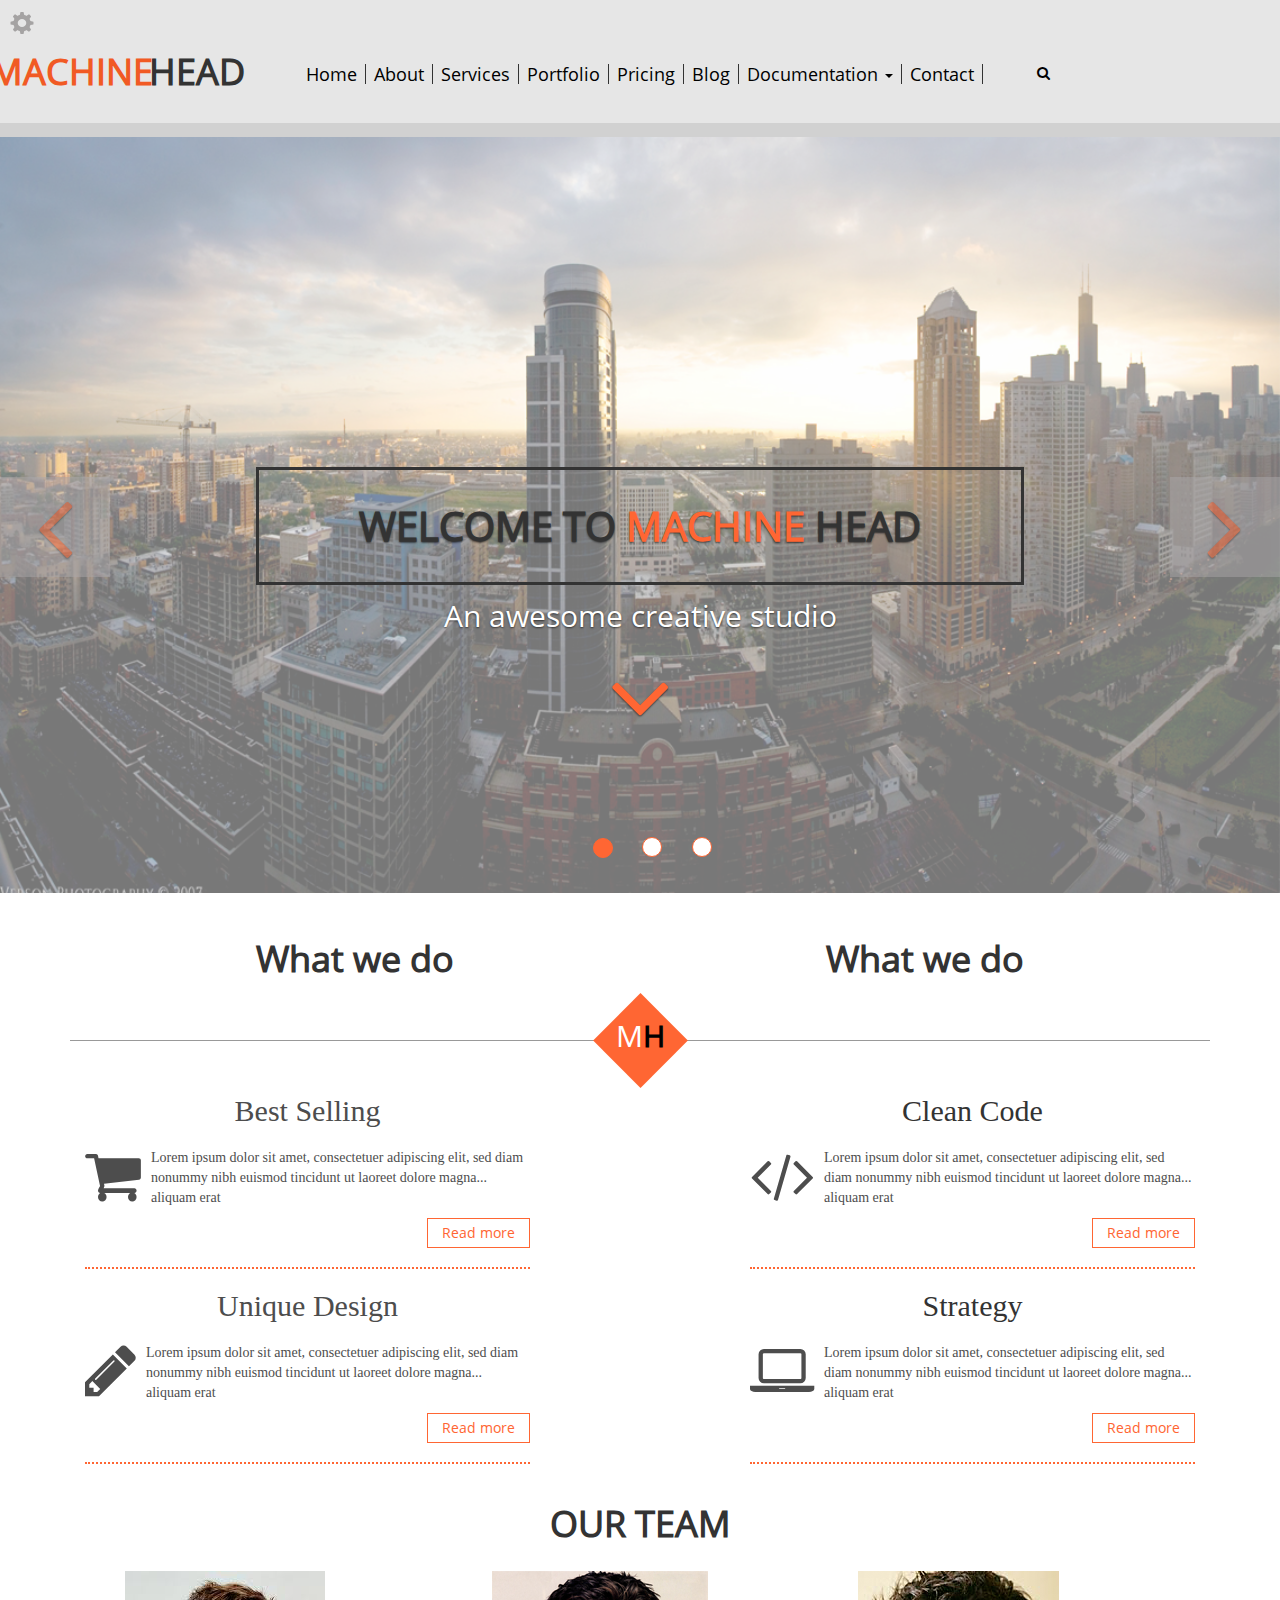
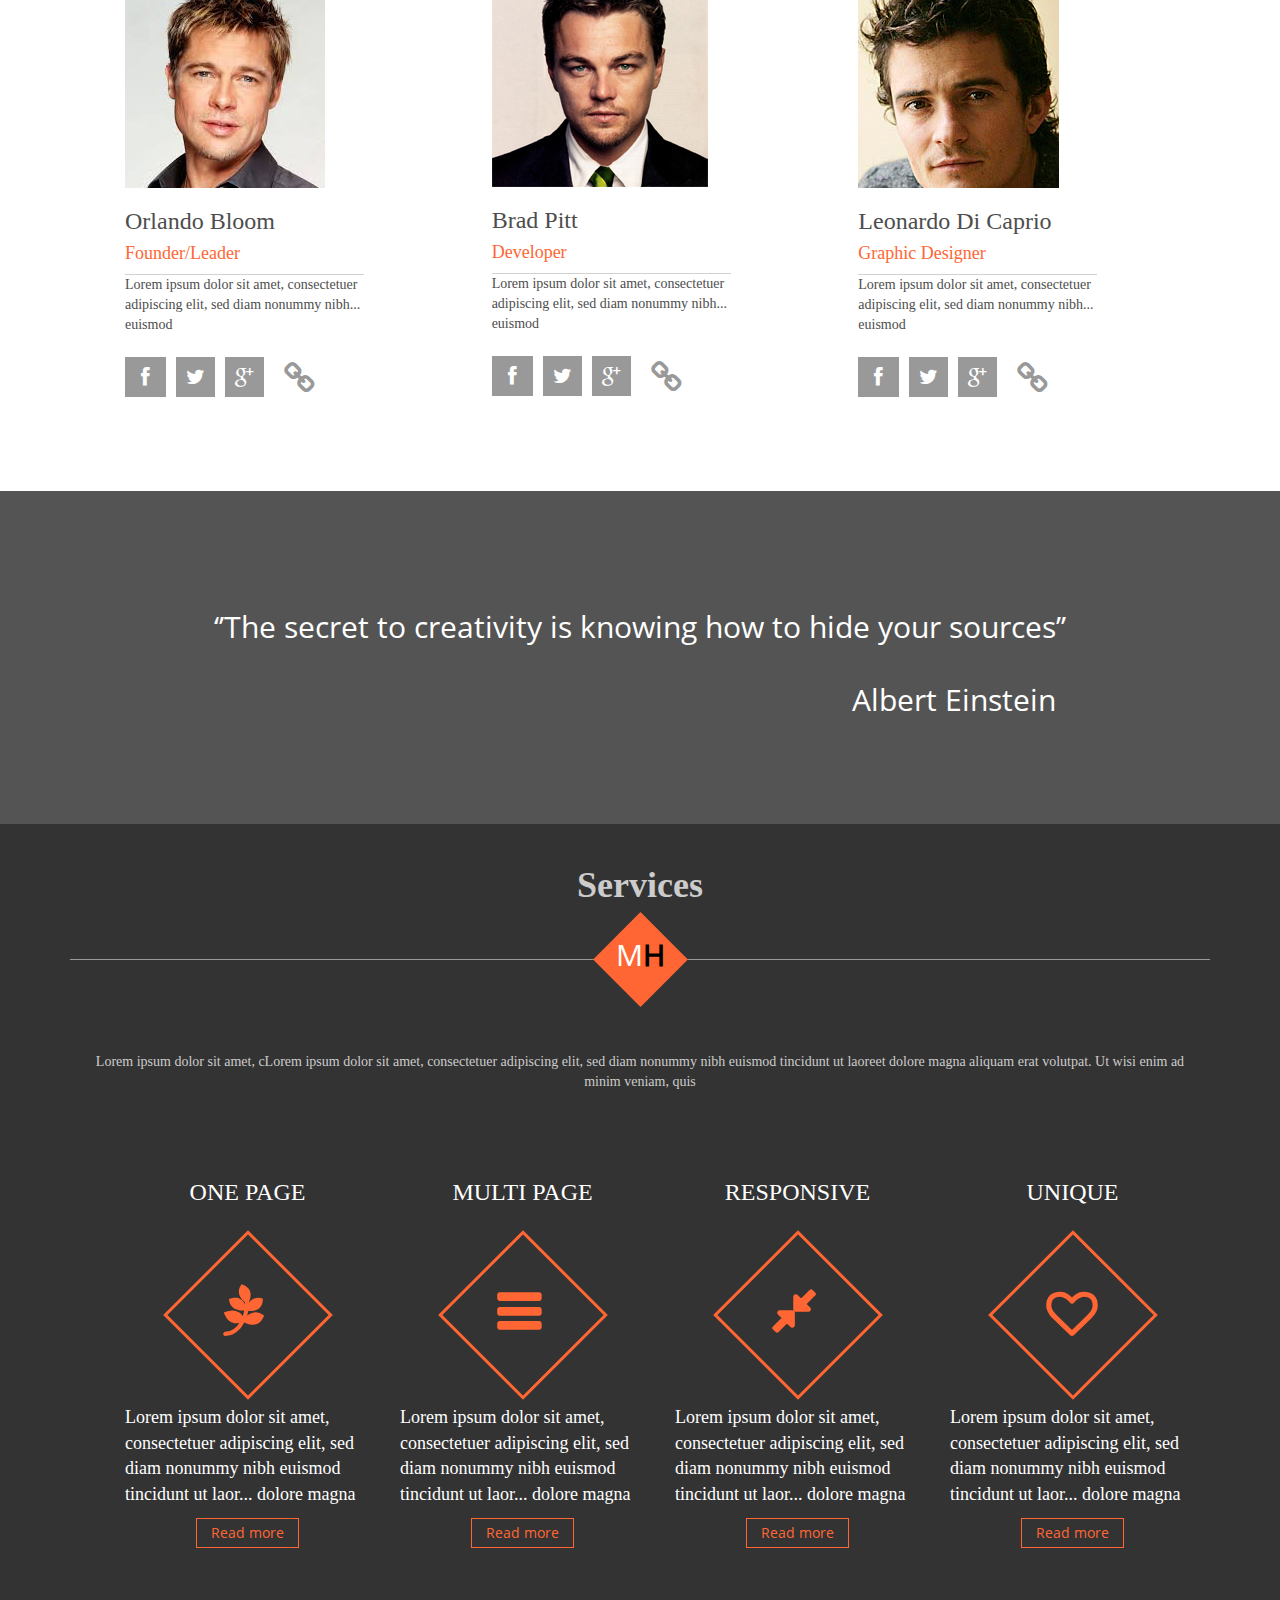
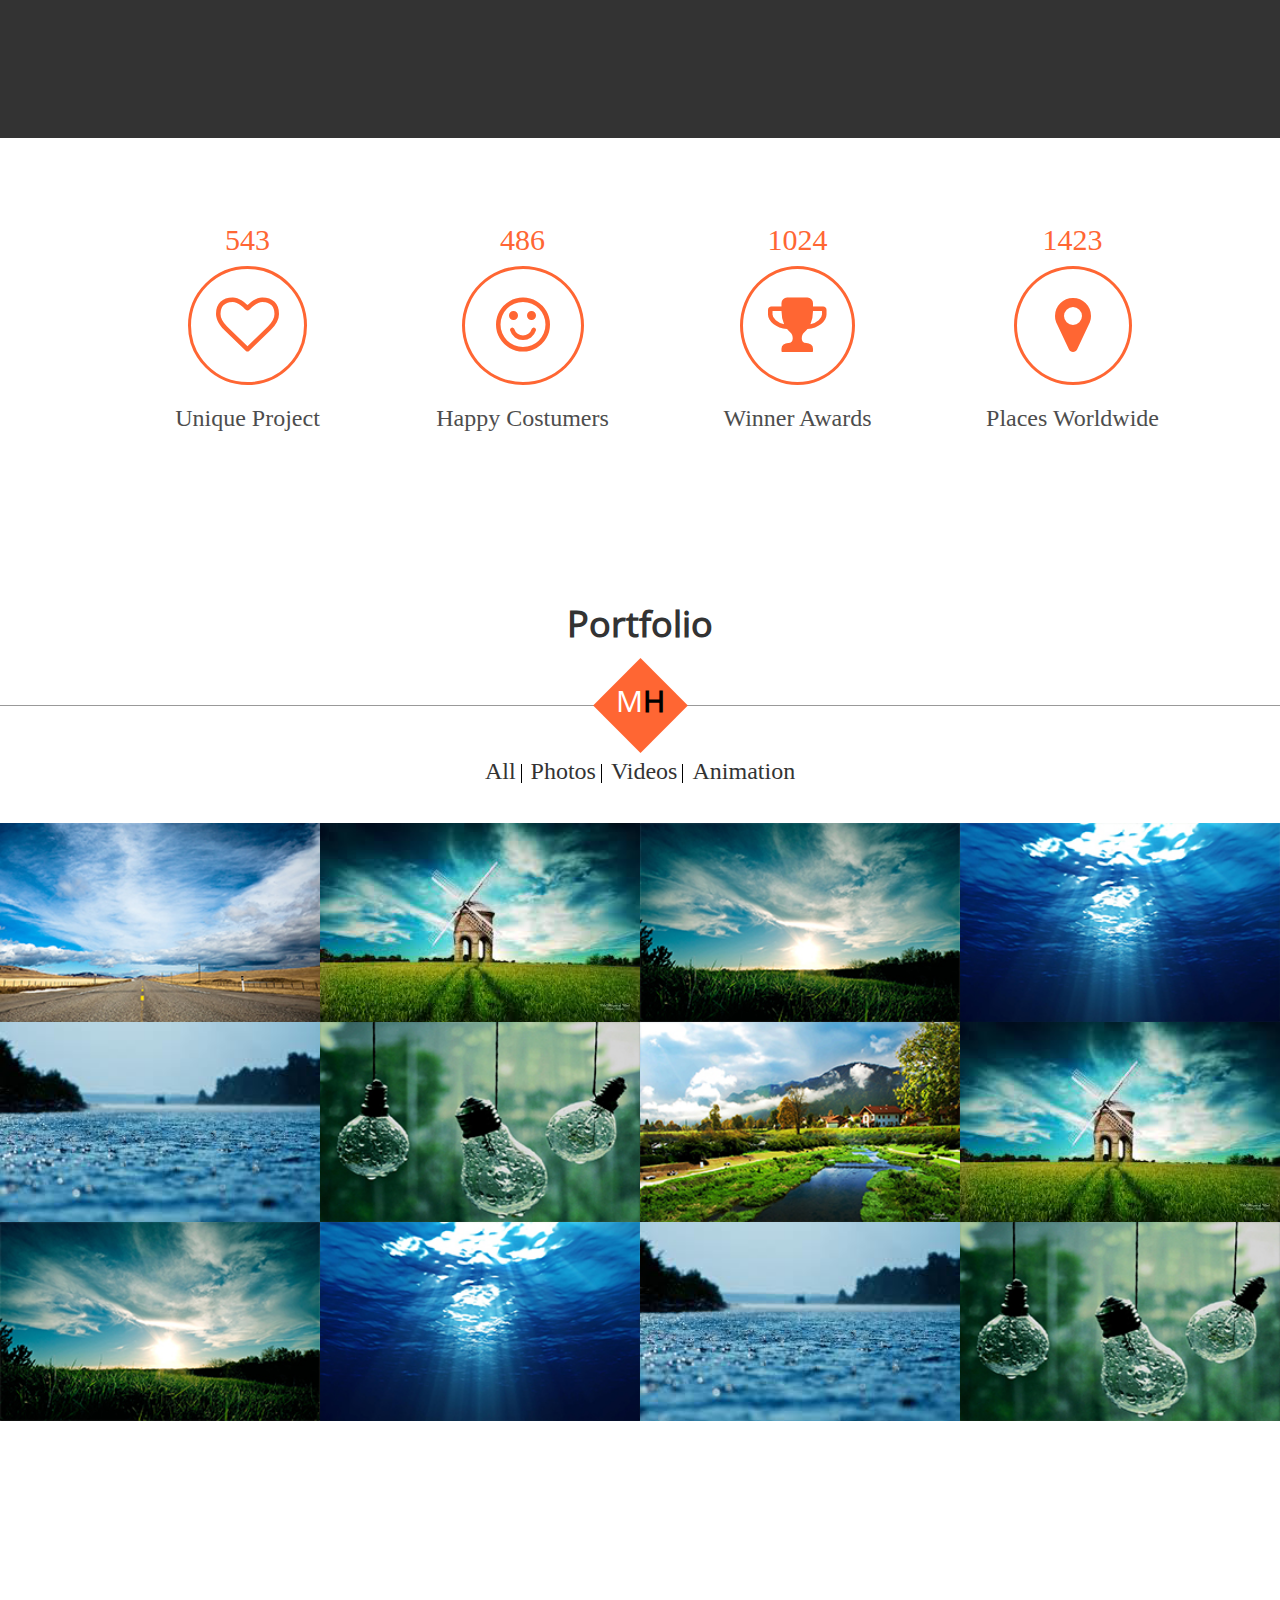
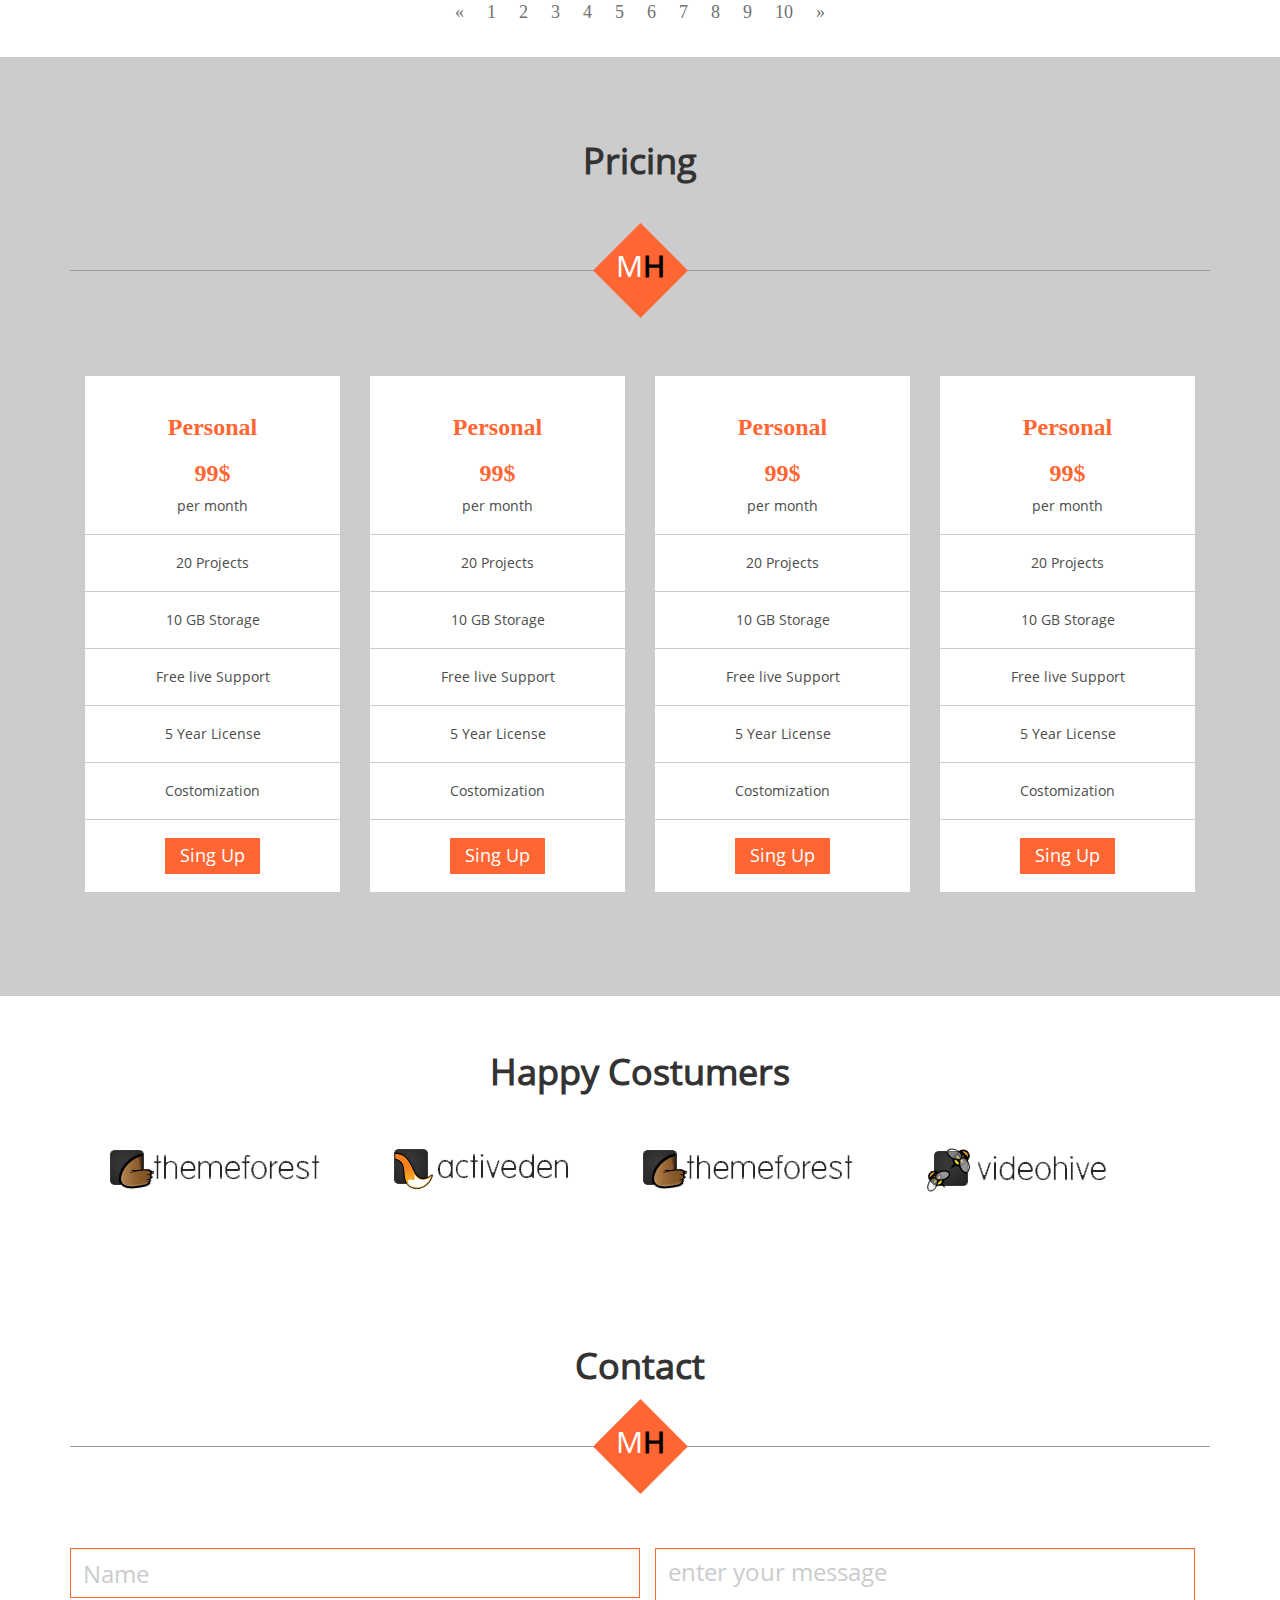
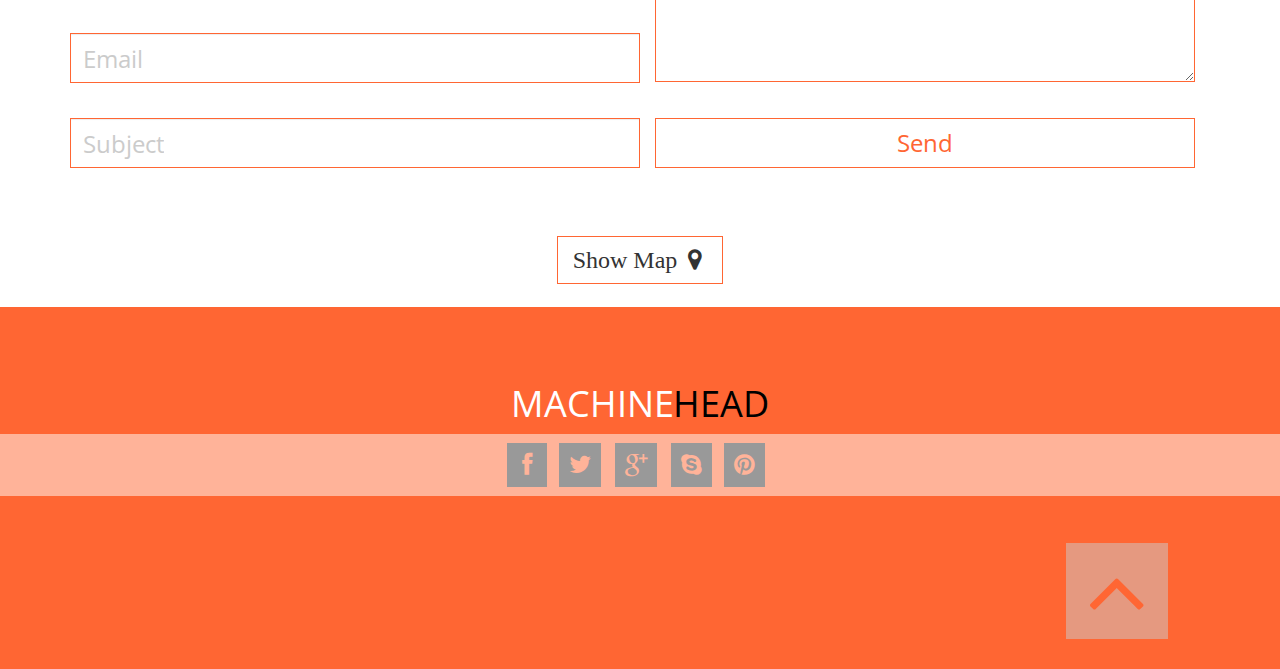
<file: MachineHead/index.html>
<!DOCTYPE html>
<html lang="en">
  <head>
    <meta charset="utf-8">
    <meta http-equiv="X-UA-Compatible" content="IE=edge">
    <meta name="viewport" content="width=device-width, initial-scale=1">
    <title>Machine Head</title>

    <!-- Bootstrap -->

  
    <link href="inc/css/skeleton.css" rel="stylesheet">
      <link href="inc/css/colorized.css" rel="stylesheet">
    <link href="inc/css/style.css" rel="stylesheet">
    <link href="inc/css/bootstrap.css" rel="stylesheet">
    <link href="inc/css/font-awesome.css" rel="stylesheet">
    <link href="inc/css/fonts.css" rel="stylesheet">
    <link href="inc/css/doc.min.css" rel="stylesheet">


      <script type="text/javascript" src="inc/js/skin.js"></script>

    <!-- HTML5 Shim and Respond.js IE8 support of HTML5 elements and media queries -->
    <!-- WARNING: Respond.js doesn't work if you view the page via file:// -->
    <!--[if lt IE 9]>
      <script src="https://oss.maxcdn.com/libs/html5shiv/3.7.0/html5shiv.js"></script>
      <script src="https://oss.maxcdn.com/libs/respond.js/1.4.2/respond.min.js"></script>
    <![endif]-->
  </head>
  <body id="body" class="">
    <div class="dropdown colorized-settings-div">
                 <a data-toggle="dropdown" href="#">
                 <span class="glyphicon glyphicon-cog colorize-button"></span>
                 </a>
                 <ul class="dropdown-menu colorized" role="menu" aria-labelledby="dLabel">
                 <div class="colorizedpackage">

                 <p>Skin:</p>
                  <label onclick="setTheme();" id="orange" for="orange-radio">&nbsp;</label>
                  <input id="orange-radio" type="radio" name="skin-color" value="">

                  <label onclick="setTheme();" id="red" for="red-radio">&nbsp;</label>
                  <input id="red-radio" type="radio" name="skin-color" value="" checked="checked">

                  <label onclick="setTheme();" id="blue" for="blue-radio">&nbsp;</label>
                  <input id="blue-radio" type="radio" name="skin-color" value="">

                  <label onclick="setTheme();" id="black" for="black-radio">&nbsp;</label>
                  <input id="black-radio" type="radio" name="skin-color" value="">


                  <label onclick="setTheme();" id="purple" for="purple-radio">&nbsp;</label>
                  <input id="purple-radio" type="radio" name="skin-color" value="">


                  <label onclick="setTheme();" id="green" for="green-radio">&nbsp;</label>
                  <input id="green-radio" type="radio" name="skin-color" value="">


                  <label onclick="setTheme();" id="coral" for="coral-radio">&nbsp;</label>
                  <input id="coral-radio" type="radio" name="skin-color" value="">

                 <br>
                 <br>
                 <p style="width:100%; float:left;">Background Color:</p>
                   <br>
                  <label onclick="setTheme();" id="label-radio1" for="radio-1">&nbsp;</label>
                  <input id="radio-1" type="radio" name="background" value="" checked="checked">
                  <label onclick="setTheme();" id="label-radio2" for="radio-2">&nbsp;</label>
                  <input id="radio-2" type="radio" name="background" value="">

                 <br>
                 <br>
                 <p style="width:100%; float:left;">Background Pattern:</p>

                  <label onclick="setTheme();" id="firstPattern" for="radio-1-pattern">&nbsp;</label>
                  <input id="radio-1-pattern" type="radio" name="background" value="">


                  <label onclick="setTheme();" id="secondPattern" for="radio-2-pattern">&nbsp;</label>
                  <input id="radio-2-pattern" type="radio" name="background" value="">


                   <label onclick="setTheme();" id="thirdPattern" for="radio-3-pattern">&nbsp;</label>
                  <input id="radio-3-pattern" type="radio" name="background" value="">


                  <label onclick="setTheme();" id="fourthPattern" for="radio-4-pattern">&nbsp;</label>
                  <input id="radio-4-pattern" type="radio" name="background" value="">

                 </div>
                 </ul>
               </div>
    <div data-spy="affix" data-offset-top="850" data-offset-bottom="200">
  

    <div class="fluid-container header">
      <div class="container">
        <div class="row">
        <div class="col-md-3 logo">
          <a href=""><h1>MACHINE <span>HEAD</span> </h1></a>
          
        </div>  <!-- end of logo -->
     
        <div class="col-md-7 home-menu">
  <nav class="navbar navbar-default menu-all-first" role="navigation">
  <div class="container-fluid menuja">
    <!-- Brand and toggle get grouped for better mobile display -->
    <div class="navbar-header">
      <button type="button" class="navbar-toggle button-responsive" data-toggle="collapse" data-target="#bs-example-navbar-collapse-1">
        <span class="sr-only">Toggle navigation</span>
        <span class="icon-bar"></span>
        <span class="icon-bar"></span>
        <span class="icon-bar"></span>
      </button>
      
    </div>

    <!-- Collect the nav links, forms, and other content for toggling -->
    <div class="collapse navbar-collapse menu-all-rsp" id="bs-example-navbar-collapse-1">
      <ul class="nav navbar-nav  menuja-all">
        
          <li><a class="smoothScroll" href="#home">Home</a></li>
         
          <li><a class="smoothScroll" href="#about">About</a></li>
         
        <li><a class="smoothScroll" href="#service">Services</a></li>
        
         <li><a class="smoothScroll" href="#portfolio">Portfolio</a></li>
         <li><a class="smoothScroll" href="#pricing">Pricing</a></li>   
           <li class="last-list"><a href="blog.html">Blog</a></li>
      

        <li class="dropdown drop-down">
          <a href="#" class="dropdown-toggle drop-down-link drop-down-first" data-toggle="dropdown">Documentation <b class="caret"></b></a>
          <ul class="dropdown-menu drop-down-menu">
            <li><a href="css.html">CSS</a></li>
            <li><a href="components.html">Component</a></li>
            <li><a href="javascript.html">Java Script</a></li>
            <li><a href="undersconstructiun.html">Undecostruction</a></li>
            <li><a href="error.html">Error</a></li>
            <li><a href="shortcodes.html">Shortcodes</a></li>
          </ul>
        </li>
           
            <li><a class="smoothScroll" href="#contact">Contact</a></li>
      </ul>

    
      
    </div><!-- /.navbar-collapse -->
  </div><!-- /.container-fluid -->
</nav>

        </div><!-- END OF col-md-8 -->

        <div class="col-md-2 search">
           
                <button type="button" class="btn btn-danger search-button" data-toggle="collapse" data-target="#demo">
                  <i class="fa fa-search"></i>
                </button>

              <div id="demo" class="collapse search-collapse">
                     <form class="search-form form-search">


                             <input type="text" class="search-top" placeholder="Search">

                             <button type="submit" class="btn btn-default go-button">GO!</button>
                        </form>
              </div>
           
       

       

       </div>


      
       </div>
      </div>
    </div><!-- end of menu -->
    </div>
                 <!-- END OF menu -->

                  <a id="home" href=""></a>
     <div class="fluid-container slide">
       <hr class="hr-menu">
         <!--  <div class="container"> -->
          <div id="carousel-example-generic" class="carousel slide" data-ride="carousel">
          <!-- Indicators -->
          <ol class="carousel-indicators pikat">
            <li data-target="#carousel-example-generic" data-slide-to="0" class="active"></li>
            <li data-target="#carousel-example-generic" data-slide-to="1"></li>
            <li data-target="#carousel-example-generic" data-slide-to="2"></li>
          </ol>

          <!-- Wrapper for slides -->
          <div class="carousel-inner  slide-img">
          <div class=" slider-social item active">
            <div class="opacity-slider">
            
              <img src="inc/images/slide.png" alt="epara">
              <div class="carousel-caption">
                <div class="div-of-slide">
                  <h1  class="title-slide">WELCOME TO <strong>MACHINE</strong> HEAD</h1>
                   <p>An awesome creative studio</p>
                   <a class="smoothScroll" href="#all-footer"><i class="fa fa-angle-down"></i></a>
                </div>
              
              </div>
               </div>
            </div>
            <div class="item slider-social">
              <img src="inc/images/slide.png" alt="epara">
              <div class="carousel-caption">
                <div class="div-of-slide">
                  <h1  class="title-slide">WELCOME TO <strong>MACHINE</strong> HEAD</h1>
                  <p>An awesome creative studio</p>
                  <a class="smoothScroll" href="#all-footer"><i class="fa fa-angle-down"></i></a>
                </div>
              
              </div>
            </div>
            <div class="item slider-social ">
              <img src="inc/images/slide.png" alt="epara">
              <div class="carousel-caption">
               <div class="div-of-slide">
                  <h1  class="title-slide">WELCOME TO <strong>MACHINE</strong> HEAD</h1>
                   <p>An awesome creative studio</p>
                    <a class="smoothScroll" href="#all-footer"><i class="fa fa-angle-down"></i></a>
                </div>
             


              </div>
            </div>
           
          </div>

          <!-- Controls -->
          <div class="arrow-slider">
          <a class="left carousel-control left-arrow" href="#carousel-example-generic" data-slide="prev">
            <!-- <span class="glyphicon glyphicon-chevron-left"></span> -->
            <i class="fa fa-angle-left"></i>
            
          </a>
          <a class="right carousel-control right-arrow" href="#carousel-example-generic" data-slide="next">
            <!-- <span class="glyphicon glyphicon-chevron-right"></span> -->
           <i class="fa fa-angle-right"></i>
          </a>
        </div>
        </div>
        <!-- </div> -->
        </div>
    <!-- slider END -->

                                         <!-- END OF slider -->     

    <div class="fluid-container about-us">

      <div class="container">
        <div class="row">
        <div class="col-md-6">
          
            <h1 class="title-default">What we do</h1>
          
        </div>

        
         <div class="col-md-6">
         
            <h1 class=" title-default">What we do</h1>
          
        </div>
              <!-- butoni interesant START HERE -->


        <div class="col-md-12 special-button">

            <hr class="hr-button">
              <div class="butonnni">
                <span>M<strong>H</strong></span>
              </div>
            
        </div>



              <!-- butoni interesant END HERE -->
        <div class="col-md-5 div-about-us-left " >
          <ul class="about-us-list-left">
            <li>
              <h2>Best Selling</h2>
            
              <i class="fa fa-shopping-cart"></i>
            
              <p>Lorem ipsum dolor sit amet, consectetuer adipiscing elit, sed diam nonummy nibh euismod tincidunt ut laoreet dolore magna... aliquam erat </p>
            
              <button type="button" class="btn btn-default read-more-about-us">Read more</button>
            </li>
          

           
            <li>
              <h2>Unique Design</h2>
            
             <i class="fa fa-pencil"></i>
            
              <p>Lorem ipsum dolor sit amet, consectetuer adipiscing elit, sed diam nonummy nibh euismod tincidunt ut laoreet dolore magna... aliquam erat </p>
            
             <button type="button" class="btn btn-default read-more-about-us">Read more</button>
            </li>
          </ul>




        </div>
        <div class="col-md-2"></div>
        <div class="col-md-5 div-about-us-right">
          <ul class="about-us-list-right">
            <li>
              <h2>Clean Code</h2>
           
             <i class="fa fa-code"></i></i>
            
              <p>Lorem ipsum dolor sit amet, consectetuer adipiscing elit, sed diam nonummy nibh euismod tincidunt ut laoreet dolore magna... aliquam erat </p>
            
           
              <button type="button" class="btn btn-default read-more-about-us">Read more</button>
            </li>
         

        
            <li>
              <h2>Strategy</h2>
            
              <i class="fa fa-laptop"></i>
           
              <p>Lorem ipsum dolor sit amet, consectetuer adipiscing elit, sed diam nonummy nibh euismod tincidunt ut laoreet dolore magna... aliquam erat </p>
            
              <button type="button" class="btn btn-default read-more-about-us">Read more</button>
            </li>
          </ul>


        </div>




        </div>
      </div>
    </div>
                          <!-- END OF about-us -->    

  <a id="about" href=""></a>
    <div class="fluid-container staff">
      <div class="container">

       <div class="col-md-12 div-of-staff">
          <h1 class="title-default">OUR TEAM</h1>
        </div>

        <div class="row lists">
            <ul>
            
              <li class="col-md-4 ">
                <!-- <center> --><img src="inc/images/ourimg1.png"><!-- </center> -->
                <h3>Orlando Bloom</h3>
                <h4>Founder/Leader</h4>
                <hr class="first-hr-staff">
                <p>Lorem ipsum dolor sit amet, consectetuer adipiscing elit, sed diam nonummy nibh... euismod
                </p>
                 

                <ul class="first-person-social">
                  <li><i class="fa fa-facebook fb"></i></li>
                  <li><i class="fa fa-twitter"></i></li>
                  <li><i class="fa fa-google-plus"></i> </li>
                  <li><i class="fa fa-link link-pop" href="" data-toggle="modal" data-target="#about-us-pop-up"></i></li>

                 
                </ul>
              
              </li>
              <!-- first-person END -->

              <li class="col-md-4">
                <img src="inc/images/leo.png">
                <h3>Brad Pitt</h3>
                <h4>Developer</h4>
                <hr class="first-hr-staff">
                <p>Lorem ipsum dolor sit amet, consectetuer adipiscing elit, sed diam nonummy nibh... euismod </p>
                
                 <ul class="first-person-social">
                  <li><i class="fa fa-facebook fb"></i></li>
                  <li><i class="fa fa-twitter"></i></li>
                  <li><i class="fa fa-google-plus"></i> </li>
                  <li><i class="fa fa-link link-pop" href="" data-toggle="modal" data-target="#about-us-pop-up"></i></li>
               
                </ul>
               
              </li>
              <!-- second-person END -->

                <li class="col-md-4">
                <img src="inc/images/orlando.png">
                <h3>Leonardo Di Caprio</h3>
                <h4>Graphic Designer</h4>
                <hr class="first-hr-staff">
                <p>Lorem ipsum dolor sit amet, consectetuer adipiscing elit, sed diam nonummy nibh... euismod</p>
                
                <ul class="first-person-social">
                  <li><i class="fa fa-facebook fb"></i></li>
                  <li><i class="fa fa-twitter"></i></li>
                  <li><i class="fa fa-google-plus"></i> </li>
                  <li><i class="fa fa-link link-pop" href="" data-toggle="modal" data-target="#about-us-pop-up"></i></li>
                   
                 
                </ul>
              </li>
            </ul>
          </div>
      </div>
    </div>
        <!--ENd of staff  -->



 <!-- pop-up START here -->

       
           <!--  <div class="row"> -->
           <div class="row pop-up-staff">
            
           <!-- Large modal -->
            <!-- <button class="btn btn-primary" data-toggle="modal" data-target=".bs-example-modal-lg">Large modal</button> -->
            
            <div class="modal fade bs-example-modal-lg pop-up-staff" tabindex="-1" id="about-us-pop-up" role="dialog" aria-labelledby="myLargeModalLabel" aria-hidden="true">
               <button type="button" class="close close-pop-up-staff" data-dismiss="modal" aria-hidden="true">&times;</button>
            <div class="modal-dialog modal-lg pop-up-width-staff">
             <div class="modal-content pop-up-body-staff">
              
               <div class="container pop-up-container-staff">
       
             <!--    <div class="col-md-1"></div> -->
                 <div class="col-md-4">
                   <img src="inc/images/leo.png">
                 </div>

                 <div class="col-md-8">
                      <h3>Ragip Qopa</h3>
                      <h4>Founder/Leader</h4>
                    
                       <p>Lorem ipsum dolor sit amet, consectetuer adipiscing elit, sed diam nonummy nibh euismod tincidunt ut laoreet dolore magna aliquam erat volutpat. Ut wisi enim ad minim... veniam, quis nostrud exerci tation... ullamcorper suscipit lobortis nisl ut aliquip ex ea commodo consequat. Duis autem vel eum iriure dolor in hendrerit in vulputate velit esse molestie consequat, vel illum dolore eu feugiat nulla facilisis at vero eros et accumsan et iusto odio dignissim qui blandit praesent luptatum zzril delenit augue duis dolore te feugait nulla </p>

                       <ul class="pop-up-social-staff">
                         <li><i class="fa fa-facebook"></i></li>
                         <li><i class="fa fa-twitter"></i></i></li>
                         <li><i class="fa fa-google-plus"></i></li>
                         <li><i class="fa fa-linkedin"></i></li>
                       </ul>
                        
                   </div>
                 <!--  <div class="col-md-1"></div> -->
              <div class="col-md-6 pop-up-progress">
                <h1>Skills</h1>
              <!--  <div class="progress pop-up-progress"> -->
                <div class="progress pop-up-progress-sc">
                  <div class="progress-bar progress-bar-success progress-elements" role="progressbar" aria-valuenow="40" aria-valuemin="0" aria-valuemax="100" style="width: 90%">
                    <h4>WEB DESIGN 90%</h4>
                    <span class="sr-only">90% Complete (success)</span>
                    
                  </div>
                </div>
                <div class="progress pop-up-progress-sc">
                  <div class="progress-bar progress-bar-info progress-elements" role="progressbar" aria-valuenow="20" aria-valuemin="0" aria-valuemax="100" style="width: 95%">
                    <span class="sr-only">95% Complete</span>
                     <h4>HTML/CSS 95%</h4>
                  </div>
                </div>
                <div class="progress pop-up-progress-sc">
                  <div class="progress-bar progress-bar-warning progress-elements" role="progressbar" aria-valuenow="60" aria-valuemin="0" aria-valuemax="100" style="width: 60%">
                    <span class="sr-only">60% Complete (warning)</span>
                     <h4>GRAPHIC DESIGN 60%</h4>
                  </div>
                </div>

              
          </div>
          <div class="col-md-6"></div>


                </div>
              </div>
            </div>
          </div>
         <!--   </div> -->
         
        </div>
          <!-- pop-up END here -->




    <!-- blockquote START here -->

    <div class="fluid-container blockquote">
      <div class="container blockquote-container">
        <div class="opacity-blockquote">
        <div class="row">
        <blockquote>‘’The secret to creativity is knowing how to hide your sources’’</blockquote>
        <p> Albert Einstein</p>
       </div>
      </div>
      </div>
    </div>
            <!-- end of blockquote -->
  <a id="service" href=""></a>
    <div class="fluid-container services">
      <div class="container">
        <div class="row">
         
          <div class="col-md-12 title-services">
            <h1>Services</h1>
          </div>

           <div class="col-md-12 special-button">
            <hr class="hr-button">
              <div class="butonnni">
                <span>M<strong>H</strong></span>
              </div>
            </div>
        
           <div class="col-md-12 title-services">
            <p>Lorem ipsum dolor sit amet, cLorem ipsum dolor sit amet, consectetuer adipiscing elit, sed diam nonummy nibh euismod tincidunt ut laoreet dolore magna aliquam erat volutpat. Ut wisi enim ad minim veniam, quis </p>
          </div>

          <ul class="service-list">
            <li class="col-md-3">

              <h3>ONE PAGE</h3>
              <div class="div-default">
               <i class="fa fa-pagelines font-aws1"></i>
              </div>
              <p>Lorem ipsum dolor sit amet, consectetuer adipiscing elit, sed diam nonummy nibh euismod tincidunt ut laor... dolore magna</p>
              <center><button type="button" class="btn btn-default read-more-service">Read more</button></center>
            </li>
            <li class="col-md-3">
               <h3>MULTI PAGE</h3>
              <div class="div-default">
                <i class="fa fa-bars"></i>
              </div>
              <p>Lorem ipsum dolor sit amet, consectetuer adipiscing elit, sed diam nonummy nibh euismod tincidunt ut laor... dolore magna</p>
                <center><button type="button" class="btn btn-default read-more-service">Read more</button></center>
            </li>
            <li class="col-md-3">
              <h3>RESPONSIVE</h3>
              <div class="div-default">
               <i class="fa fa-compress font-aws2 "></i>
              </div>
              <p>Lorem ipsum dolor sit amet, consectetuer adipiscing elit, sed diam nonummy nibh euismod tincidunt ut laor... dolore magna</p>
               <center><button type="button" class="btn btn-default read-more-service">Read more</button></center>
            </li>
            <li class="col-md-3">
               <h3>UNIQUE</h3>
              <div class="div-default">
                <i class="fa fa-heart-o"></i>
              </div>
              <p>Lorem ipsum dolor sit amet, consectetuer adipiscing elit, sed diam nonummy nibh euismod tincidunt ut laor... dolore magna</p>
               <center><button type="button" class="btn btn-default read-more-service">Read more</button></center>
            </li>
          </ul>
        </div>
      </div>
    </div>
          <!-- END OF services -->

<div class="fluid-container">
  <div class="container">
    <div class="row">
       <div>
            <ul class="row second-service-list">
              <li class="col-md-3">
                <h2>543</h2>
                <i class="fa fa-heart-o"></i>
                <h3>Unique Project</h3>
              </li>
             <li class="col-md-3">
                <h2>486</h2>
                <i class="fa fa-smile-o smile"></i>
                <h3>Happy Costumers</h3>
              </li>
             <li class="col-md-3">
                <h2>1024</h2>
               <i class="fa fa-trophy"></i>
                <h3>Winner Awards</h3>
              </li>
              <li class="col-md-3">
                <h2>1423</h2>
                <i class="fa fa-map-marker"></i>
                
                <h3>Places Worldwide</h3>
              </li>
            </ul>
          </div>
    </div>
  </div>
</div>


   <a id="portfolio" href="#"></a>
      <div class="fluid-container portfolio">
       
        <div class="container container-portfolio">
          <div class="col-md-12 div-of-portfolio">
              <h1 class="title-default">Portfolio</h1>
          </div>
        <div class="col-md-12 special-button">
            <hr class="hr-button">
              <div class="butonnni">
                <span>M<strong>H</strong></span>
              </div>
        </div>
          <div class="col-md-12 ">
            <ul class="portfolio-menu">
              <li><a href="#">All</a></li>
              <li><a href="#">Photos</a></li>              
              <li><a href="#">Videos</a></li>              
              <li><a href="#">Animation</a></li>              
            </ul>
          </div>

          <div class="row">
            <ul class="portfolio-list">
              <li class="col-md-3 col-xs-6">
                <figure>
                  <img src="inc/images/portfolio.png">
                   <figcaption> 
                      <ul class="social-portfolio">
                          <li>
                             <a href="" data-toggle="modal" data-target="#poooo">
                              <i class="fa fa-search-plus"></i>
                            </a>
                          </li>
                          <li>
                              <i class="fa fa-link"></i>
                          </li>
                      </ul> 
                   </figcaption>
                </figure>
               </li>
               <li class="col-md-3 col-xs-6">
                <figure>
                  <img src="inc/images/portfolio1.png">
                   <figcaption> 
                      <ul class="social-portfolio">
                          <li>
                             <a href="" data-toggle="modal" data-target="#poooo">
                               <i class="fa fa-search-plus"></i>
                            </a>
                          </li>
                          <li>
                              <i class="fa fa-link"></i>
                          </li>
                      </ul> 
                   </figcaption>
                </figure>
               </li>
               <li class="col-md-3 col-xs-6">
                <figure>
                  <img src="inc/images/portfolio2.png">
                   <figcaption> 
                      <ul class="social-portfolio">
                          <li>
                             <a href="" data-toggle="modal" data-target="#poooo">
                              <i class="fa fa-search-plus"></i>
                            </a>
                          </li>
                          <li>
                              <i class="fa fa-link"></i>
                          </li>
                      </ul> 
                   </figcaption>
                </figure>
               </li>
               <li class="col-md-3 col-xs-6">
                <figure>
                  <img src="inc/images/portfolio3.png">
                   <figcaption> 
                      <ul class="social-portfolio">
                          <li>
                             <a href="" data-toggle="modal" data-target="#poooo">
                              <i class="fa fa-search-plus"></i>
                            </a>
                          </li>
                          <li>
                              <i class="fa fa-link"></i>
                          </li>
                      </ul> 
                   </figcaption>
                </figure>
               </li>
               <li class="col-md-3 col-xs-6">
                <figure>
                  <img src="inc/images/portfolio4.png">
                   <figcaption> 
                      <ul class="social-portfolio">
                          <li>
                             <a href="" data-toggle="modal" data-target="#poooo">
                              <i class="fa fa-search-plus"></i>
                            </a>
                          </li>
                          <li>
                              <i class="fa fa-link"></i>
                          </li>
                      </ul> 
                   </figcaption>
                </figure>
               </li>
               <li class="col-md-3 col-xs-6">
                <figure>
                  <img src="inc/images/portfolio5.png">
                   <figcaption> 
                      <ul class="social-portfolio">
                          <li>
                             <a href="" data-toggle="modal" data-target="#poooo">
                              <i class="fa fa-search-plus"></i>
                            </a>
                          </li>
                          <li>
                               <i class="fa fa-link"></i>
                          </li>
                      </ul> 
                   </figcaption>
                </figure>
               </li>
               <li class="col-md-3 col-xs-6">
                <figure>
                  <img src="inc/images/portfolio6.png">
                   <figcaption> 
                      <ul class="social-portfolio">
                          <li>
                             <a href="" data-toggle="modal" data-target="#poooo">
                               <i class="fa fa-search-plus"></i>
                            </a>
                          </li>
                          <li>
                              <i class="fa fa-link"></i>
                          </li>
                      </ul> 
                   </figcaption>
                </figure>
               </li>
               <li class="col-md-3 col-xs-6">
                <figure>
                  <img src="inc/images/portfolio1.png">
                   <figcaption> 
                      <ul class="social-portfolio">
                          <li>
                             <a href="" data-toggle="modal" data-target="#poooo">
                              <i class="fa fa-search-plus"></i>
                            </a>
                          </li>
                          <li>
                              <i class="fa fa-link"></i>
                          </li>
                      </ul> 
                   </figcaption>
                </figure>
               </li>
               <li class="col-md-3 col-xs-6">
                <figure>
                  <img src="inc/images/portfolio2.png">
                   <figcaption> 
                      <ul class="social-portfolio">
                          <li>
                             <a href="" data-toggle="modal" data-target="#poooo">
                               <i class="fa fa-search-plus"></i>
                            </a>
                          </li>
                          <li>
                              <i class="fa fa-link"></i>
                          </li>
                      </ul> 
                   </figcaption>
                </figure>
               </li>
               <li class="col-md-3 col-xs-6">
                <figure>
                  <img src="inc/images/portfolio3.png">
                   <figcaption> 
                      <ul class="social-portfolio">
                          <li>
                             <a href="" data-toggle="modal" data-target="#poooo">
                               <i class="fa fa-search-plus"></i>
                            </a>
                          </li>
                          <li>
                              <i class="fa fa-link"></i>
                          </li>
                      </ul> 
                   </figcaption>
                </figure>
               </li>
               <li class="col-md-3 col-xs-6">
                <figure>
                  <img src="inc/images/portfolio4.png">
                   <figcaption> 
                      <ul class="social-portfolio">
                          <li>
                             <a href="" data-toggle="modal" data-target="#poooo">
                              <i class="fa fa-search-plus"></i>
                            </a>
                          </li>
                          <li>
                              <i class="fa fa-link"></i>
                          </li>
                      </ul> 
                   </figcaption>
                </figure>
               </li>
               <li class="col-md-3 col-xs-6">
                <figure>
                  <img src="inc/images/portfolio5.png">
                   <figcaption> 
                      <ul class="social-portfolio">
                          <li>
                             <a href="" data-toggle="modal" data-target="#poooo">
                              <i class="fa fa-search-plus"></i>
                            </a>
                          </li>
                          <li>
                             <i class="fa fa-link"></i>
                          </li>
                      </ul> 
                   </figcaption>
                </figure>
               </li>
            </ul>
            <div class="col-md-12 pages">
              <center>
             <ul class="pagination pages-portfolio">
                <li><a href="#">&laquo;</a></li>
                <li><a href="#">1</a></li>
                <li><a href="#">2</a></li>
                <li><a href="#">3</a></li>
                <li><a href="#">4</a></li>
                <li><a href="#">5</a></li>
                <li><a href="#">6</a></li>
                <li><a href="#">7</a></li>
                <li><a href="#">8</a></li>
                <li><a href="#">9</a></li>
                <li><a href="#">10</a></li>
                <li><a href="#">&raquo;</a></li>
              </ul>
              </center>
          </div>
          </div>
        </div>
      </div>
          <!-- END OF portfolio -->


          <div class="container">
           <div class="row pop-up">
            
           <!-- Large modal -->
            <!-- <button class="btn btn-primary" data-toggle="modal" data-target=".bs-example-modal-lg">Large modal</button> -->

            <div class="modal fade bs-example-modal-lg " tabindex="-1" id="poooo" role="dialog" aria-labelledby="myLargeModalLabel" aria-hidden="true">

              <div class="modal-dialog modal-lg pop-up-width">
                <div class="container">
                <div class="modal-content pop-up-body">
                   <button type="button" class="close close-pop-up" data-dismiss="modal" aria-hidden="true">&times;</button>
                 <img src="inc/images/portfolio1.png">
                 <p>Lorem ipsum dolor sit amet, consectetuer adipiscing elit, sed diam nonummy nibh euismod tincidunt ut laoreet dolore magna aliquam erat volutpat. Ut wisi enim ad minim veniam, quis nostrud exerci tation ullamcorper suscipit lobortis nisl ut aliquip ex ea commodo consequat. Duis autem vel eum iriure dolor in hendrerit in vulputate velit esse molestie consequat, vel illum dolore eu feugiat nulla facilisis at vero eros et accumsan et iusto odio dignissim qui blandit praesent luptatum zzril delenit augue duis dolore te feugait nulla facilisi. Nam liber tempor cum soluta nobis eleifend option congue nihil imperdiet doming id quod mazim.... pacerat facer possim assum. Typi non habent claritatem Lorem ipsum dolor sit amet, consectetuer adipiscing elit, sed diam nonummy nibh euismod tincidunt ut laoreet dolore magna aliquam erat volutpat. Ut wisi enim ad minim veniam, quis nostrud exerci tation ullamcorper suscipit lobortis nisl ut aliquip ex ea commodo consequat. Duis autem vel eum iriure dolor in hendrerit in vulputate velit esse molestie  </p>
                 <ul class="pop-up-social">
                   <li><i class="fa fa-facebook"></i></li>
                   <li><i class="fa fa-twitter"></i></i></li>
                   <li><i class="fa fa-google-plus"></i></li>
                   <li><i class="fa fa-linkedin"></i></li>
                   <li><i class="fa fa-pinterest"></i></i></li>
                   
                 </ul>
                </div>
              </div>
              </div>
            </div>
          <!--  </div> -->
          </div>
        </div>





        <a id="pricing" href=""></a>
      <div class="fluid-container pricing">
        <div class="container">
          <div class="row">
            <div class="col-md-12 title-default">
             <h1 class="title-default">Pricing</h1>
            </div>

        <div class="col-md-12 special-button">

            <hr class="hr-button">
              <div class="butonnni">
                 <span>M<strong>H</strong></span>
              </div>
            
        </div>
        <div class="col-md-3 niti">
          <ul class="first-ofer">
                <li class="first-list">
                   <h3>Personal</h3>
                  <h3>99$</h3>
                  <span>per month</span>
                </li>
                <li>20 Projects</li>
                <li>10 GB Storage</li>
                <li>Free live Support</li>
                <li>5 Year License</li>
                <li>Costomization</li>
                <li class="buy-buton">
                  <button type="button" class="btn btn-default button-price">Sing Up</button>
                </li>
              </ul>
          </div>
           <div class="col-md-3">
          <ul class="first-ofer">
                <li>
                  <h3>Personal</h3>
                  <h3>99$</h3>
                  <span>per month</span>
                </li> 
                <li>20 Projects</li>
                <li>10 GB Storage</li>
                <li>Free live Support</li>
                <li>5 Year License</li>
                <li>Costomization</li>
                <li class="buy-buton"><button type="button" class="btn btn-default button-price">Sing Up</button></li>
            </ul>
          </div>
           <div class="col-md-3">
          <ul class="first-ofer">
              <li>
                <h3>Personal</h3>
                  <h3>99$</h3>
                  <span>per month</span>
                </li>
                <li>20 Projects</li>
                <li>10 GB Storage</li>
                <li>Free live Support</li>
                <li>5 Year License</li>
                <li>Costomization</li>
                <li class="buy-buton"><button type="button" class="btn btn-default button-price">Sing Up</button></li>
              </ul>
          </div> <div class="col-md-3">
          <ul class="first-ofer">
              <li>
                <h3>Personal</h3>
                  <h3>99$</h3>
                  <span>per month</span>
                </li>
                <li>20 Projects</li>
                <li>10 GB Storage</li>
                <li>Free live Support</li>
                <li>5 Year License</li>
                <li>Costomization</li>
                <li class="buy-buton"><button type="button" class="btn btn-default button-price">Sing Up</button></li>
              </ul>
          </div>



           
          </div>
        </div>
      </div>

                      <!-- END OF pricing -->

                      <!-- costumer-start here -->
    <div class="fluid-container">
      <div class="container">
        <div class="row">
          <div class="col-md-12 title-default">
             <h1 class="title-default">Happy Costumers</h1>
            </div>


           <div class="row costumers-list">
              <ul>
                <li><img src="inc/images/costumer3.png"></li>
                <li><img src="inc/images/costumer4.png"></li>
                <li><img src="inc/images/costumer3.png"></li>
                <li><img src="inc/images/costumer2.png"></li>
              </ul>
            </div>

        </div>
      </div>
    </div>
           <!-- costumer-end here -->
       <a id="contact" href=""></a>    
      <div class="fluid-container contact">
        <div class="container">
          <div class="row">
              <div class="col-md-12">
               <h1 class="title-default">Contact</h1>
              </div>
              <div class="col-md-12 special-button">
                <hr class="hr-button">
                <div class="butonnni">
                  <span>M<strong>H</strong></span>
                </div>
              </div>    
              <div class="col-md-6 contact-left">
                <form class="form-horizontal" role="form">
                    <div class="form-group">
                      <label for="inputEmail3" class="control-label"></label>
                      
                        <input type="email" class="form-control" id="inputEmail3" placeholder="Name">
                    
                    </div>
                    <div class="form-group">
                      <label for="inputPassword3" class="control-label"></label>
                      
                        <input type="password" class="form-control" id="inputPassword3" placeholder="Email">
                     
                    </div>
                    <div class="form-group">
                      <label for="inputPassword3" class="control-label"></label>
                   
                        <input type="password" class="form-control" id="inputPassword3" placeholder="Subject">
                     
                    </div>
                    
                   
                  </form>
              </div>
              <div class="col-md-6 contact-right">
                <textarea class="form-control" rows="3" placeholder="enter your message"></textarea>
                 <button type="submit" class="btn btn-default send-meessage">Send</button>
              </div>
          
         
          </div>
        </div>
      </div>
          <!-- END OF contact -->


        <div class="fluid-container find-us">
          <!-- <div class="container"> -->
               <div class="panel panel-default panel-contact ">
                          <div class="panel-heading show-map-collapse">
                            <h4 class="panel-title show-title">
                              <a data-toggle="collapse" data-parent="#accordion" href="#collapseThree">
                                Show Map
                                 <i class="fa markeri fa-map-marker show-marker"></i>
                              </a>
                            </h4>
                          </div>
                          <div id="collapseThree" class="panel-collapse collapse ">
                            <div class="panel-body iframe-panel iframe-body">
                              <iframe style="overflow: hidden;" src="https://mapsengine.google.com/map/embed?mid=zh42NA4bMLnM.kEiziU_FkSOk" width="100%" height="500px;">
                               </iframe>
                            </div>
                          </div>    
                        </div>
                      </div>
         <!--  </div> -->
        </div>
              <!-- end of find-us -->


 <a id="all-footer" href=""></a>    
    <div class="fluid-container footer">
      <div class="container footer-container">
        <div class="row">
          <div class="col-md-12 div-footer">
            <h1 class="title-footer">MACHINE
            <span>HEAD</span>
            </h1>
          </div>
        

          <ul class="footer-social">
             <li><i class="fa fa-facebook facebook"></i></li>
             <li><i class="fa fa-twitter"></i> </li>
             <li><i class="fa fa-google-plus"></i> </li>
             <li><i class="fa fa-skype"></i></li>
             <li><i class="fa fa-pinterest"></i> </li>
            
           </ul>
           <div class="col-md-12 last-arow">
            <ul>
              <li>
                <a id="go-to-top" href="#"> <i class="fa fa-angle-up"></i></a>
              </li>
             
            </ul>
           </div>
         </div>
        </div>
      </div>
    
        <!-- END OF footer -->







  


    <script src="https://ajax.googleapis.com/ajax/libs/jquery/1.11.0/jquery.min.js"></script>
    <!-- Include all compiled plugins (below), or include individual files as needed -->
     <script src="inc/js/bootstrap.min.js"></script>
      <script type="text/javascript" src="http://ajax.googleapis.com/ajax/libs/jquery/1.8.2/jquery.min.js"></script>  
    
        <script type="text/javascript" src="inc/js/plugins/SmoothScroll.js"></script>
            <script type="text/javascript" src="inc/js/smoothscroll.js"></script>
  <script>
      $('#go-to-top').click(function () {
          $(window.opera ? 'html' : 'html, body').animate({
              scrollTop: 0 
          }, 1000); // 
      })
    </script>
    <script >
      $('#my-affix').affix({
    offset: {
      top: 100
    , bottom: function () {
        return (this.bottom = $('.footer').outerHeight(true))
      }
    }
  })
    </script>


  </body>
</html>
</file>
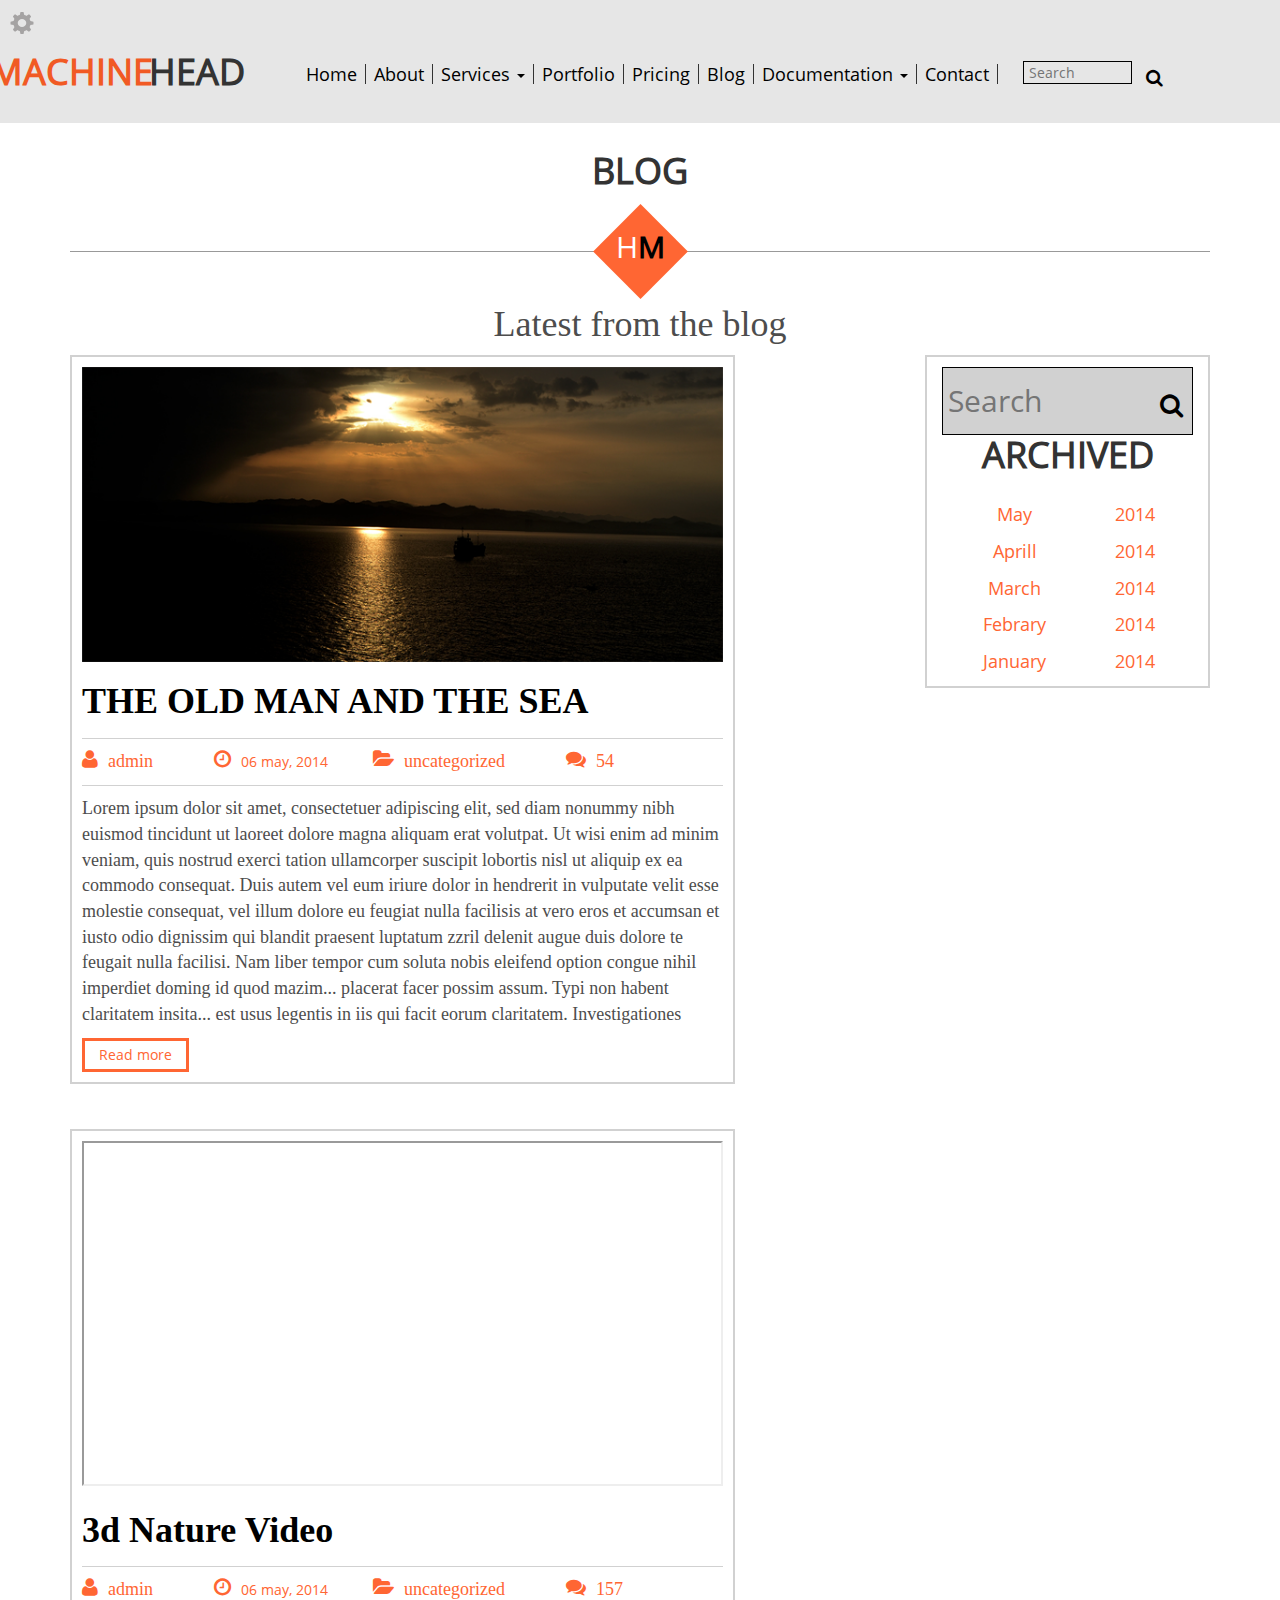
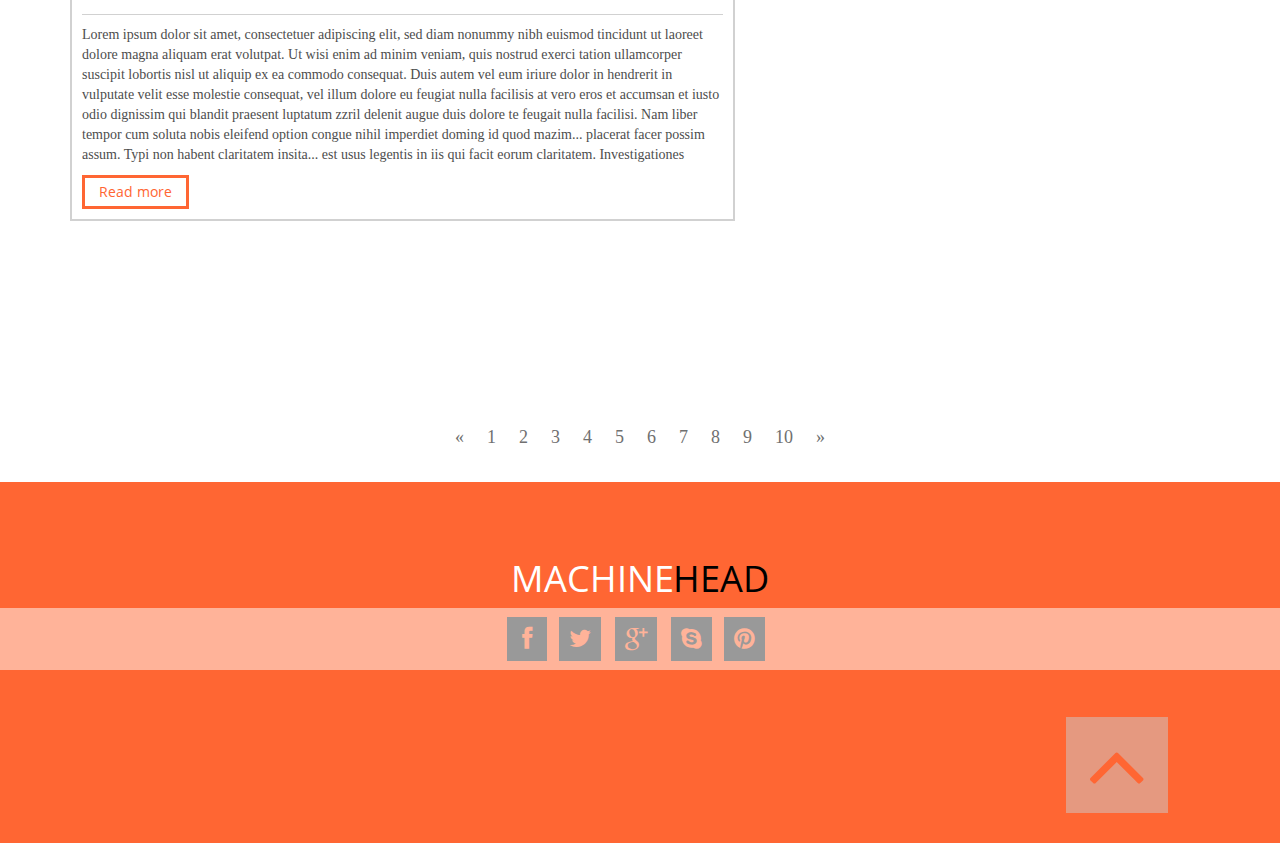
<file: MachineHead/blog.html>
<!DOCTYPE html>
<html lang="en">
  <head>
    <meta charset="utf-8">
    <meta http-equiv="X-UA-Compatible" content="IE=edge">
    <meta name="viewport" content="width=device-width, initial-scale=1">
    <title>Blog</title>

    <!-- Bootstrap -->

  
     <link href="inc/css/skeleton.css" rel="stylesheet">
      <link href="inc/css/colorized.css" rel="stylesheet">
    <link href="inc/css/style.css" rel="stylesheet">
    <link href="inc/css/bootstrap.css" rel="stylesheet">
    <link href="inc/css/font-awesome.css" rel="stylesheet">
    <link href="inc/css/fonts.css" rel="stylesheet">
    <link href="inc/css/doc.min.css" rel="stylesheet">


      <script type="text/javascript" src="inc/js/skin.js"></script>

    <!-- HTML5 Shim and Respond.js IE8 support of HTML5 elements and media queries -->
    <!-- WARNING: Respond.js doesn't work if you view the page via file:// -->
    <!--[if lt IE 9]>
      <script src="https://oss.maxcdn.com/libs/html5shiv/3.7.0/html5shiv.js"></script>
      <script src="https://oss.maxcdn.com/libs/respond.js/1.4.2/respond.min.js"></script>
    <![endif]-->
  </head>
  <body id="body" class="">

   <div class="dropdown colorized-settings-div">
                 <a data-toggle="dropdown" href="#">
                 <span class="glyphicon glyphicon-cog"></span>
                 </a>
                 <ul class="dropdown-menu colorized" role="menu" aria-labelledby="dLabel">
                 <div class="colorizedpackage">

                 <p>Skin:</p>
                  <label onclick="setTheme();" id="red" for="red-radio">&nbsp;</label>
                  <input id="red-radio" type="radio" name="skin-color" value="" checked="checked">

                  <label onclick="setTheme();" id="blue" for="blue-radio">&nbsp;</label>
                  <input id="blue-radio" type="radio" name="skin-color" value="">

                   <label onclick="setTheme();" id="orange" for="orange-radio">&nbsp;</label>
                  <input id="orange-radio" type="radio" name="skin-color" value="">


                  <label onclick="setTheme();" id="black" for="black-radio">&nbsp;</label>
                  <input id="black-radio" type="radio" name="skin-color" value="">


                  <label onclick="setTheme();" id="purple" for="purple-radio">&nbsp;</label>
                  <input id="purple-radio" type="radio" name="skin-color" value="">


                  <label onclick="setTheme();" id="green" for="green-radio">&nbsp;</label>
                  <input id="green-radio" type="radio" name="skin-color" value="">


                  <label onclick="setTheme();" id="coral" for="coral-radio">&nbsp;</label>
                  <input id="coral-radio" type="radio" name="skin-color" value="">

                 <br>
                 <br>
                 <p style="width:100%; float:left;">Background Color:</p>
                   <br>
                  <label onclick="setTheme();" id="label-radio1" for="radio-1">&nbsp;</label>
                  <input id="radio-1" type="radio" name="background" value="" checked="checked">
                  <label onclick="setTheme();" id="label-radio2" for="radio-2">&nbsp;</label>
                  <input id="radio-2" type="radio" name="background" value="">

                 <br>
                 <br>
                 <p style="width:100%; float:left;">Background Pattern:</p>

                  <label onclick="setTheme();" id="firstPattern" for="radio-1-pattern">&nbsp;</label>
                  <input id="radio-1-pattern" type="radio" name="background" value="">


                  <label onclick="setTheme();" id="secondPattern" for="radio-2-pattern">&nbsp;</label>
                  <input id="radio-2-pattern" type="radio" name="background" value="">


                   <label onclick="setTheme();" id="thirdPattern" for="radio-3-pattern">&nbsp;</label>
                  <input id="radio-3-pattern" type="radio" name="background" value="">


                  <label onclick="setTheme();" id="fourthPattern" for="radio-4-pattern">&nbsp;</label>
                  <input id="radio-4-pattern" type="radio" name="background" value="">

                 </div>
                 </ul>
               </div>
    <div data-spy="affix" data-offset-top="850" data-offset-bottom="200">
  

    <div class="fluid-container header">
      <div class="container">
        <div class="row">
        <div class="col-md-3 logo">
          <h1>MACHINE <span>HEAD</span> </h1>
          
        </div>  <!-- end of logo -->

        <div class="col-md-7 home-menu">
  <nav class="navbar navbar-default menu-all-first" role="navigation">
  <div class="container-fluid menuja">
    <!-- Brand and toggle get grouped for better mobile display -->
    <div class="navbar-header">
      <button type="button" class="navbar-toggle button-responsive" data-toggle="collapse" data-target="#bs-example-navbar-collapse-1">
        <span class="sr-only">Toggle navigation</span>
        <span class="icon-bar"></span>
        <span class="icon-bar"></span>
        <span class="icon-bar"></span>
      </button>
      
    </div>

    <!-- Collect the nav links, forms, and other content for toggling -->
    <div class="collapse navbar-collapse menu-all-rsp" id="bs-example-navbar-collapse-1">
      <ul class="nav navbar-nav  menuja-all">
        
         <li><a href="index.html">Home</a></li>
         
          <li><a class="smoothScroll" href="#about">About</a></li>
         
          <li class="dropdown drop-down">
          <a href="#" class="dropdown-toggle drop-down-link drop-down-first" data-toggle="dropdown">Services <b class="caret"></b></a>
          <ul class="dropdown-menu drop-down-menu">
            <li><a href="undersconstructiun.html">Undecostruction</a></li>
            <li><a href="error.html">Error</a></li>
            <li><a href="shortcodes.html">Shortcodes</a></li>
            
          </ul>
        </li>
         <li><a class="smoothScroll" href="#portfolio">Portfolio</a></li>
         <li><a class="smoothScroll" href="#pricing">Pricing</a></li>   
           <li class="last-list"><a href="blog.html">Blog</a></li>
      

        <li class="dropdown drop-down">
          <a href="#" class="dropdown-toggle drop-down-link drop-down-first" data-toggle="dropdown">Documentation <b class="caret"></b></a>
          <ul class="dropdown-menu drop-down-menu">
            <li><a href="css.html">CSS</a></li>
            <li><a href="components.html">Component</a></li>
            <li><a href="javascript.html">Java Script</a></li>
            
          </ul>
        </li>
           
            <li><a class="smoothScroll" href="#contact">Contact</a></li>
      </ul>

    
      
    </div><!-- /.navbar-collapse -->
  </div><!-- /.container-fluid -->
</nav>

        </div><!-- END OF col-md-8 -->

        <div class="col-md-2 search">
            <form class="search-form form-search">
               <input type="text" class="search-top" placeholder="Search">

               <button type="submit" class="btn btn-default buttoni-trimi"></button>
          </form>

       

       </div>


      
       </div>
      </div>
    </div><!-- end of menu -->
    </div>
                 <!-- END OF menu -->
    



    
  
  <div class="fluid-container blog">
    <div class="container">
      <div class="row">
          <div class="col-md-12 div-of-staff">
          <h1 class="title-default">BLOG</h1>
        </div>

              <div class="col-md-12 special-button">
              <hr class="hr-button">
                <div class="butonnni">
                  <span>H<strong>M</strong></span>
                </div>
             </div>

            <div class="col-md-12 blog-title">
              <h1>Latest from the blog</h1>
            </div>
        
            <div class="col-md-7 blog-left">
              <img src="inc/images/blog-img.png">
              <h1 class="blog-title-article">THE OLD MAN AND THE SEA</h1>
              
                <ul class="blog-list-first">
                  <li>
                    <i class="fa fa-user"></i>
                    <p>admin</p>
                  </li>
                  <li>
                    <i class="fa fa-clock-o"></i>
                   <span>06 may, 2014</span>
                  </li>
                  <li>
                    <i class="fa fa-folder-open"></i>
                    <p>uncategorized</p>
                  </li>
                  <li>
                   <i class="fa fa-comments"></i>
                    <p>54</p>
                   
                  </li>
                </ul>
              
              <p>Lorem ipsum dolor sit amet, consectetuer adipiscing elit, sed diam nonummy nibh euismod tincidunt ut laoreet dolore magna aliquam erat volutpat. Ut wisi enim ad minim veniam, quis nostrud exerci tation ullamcorper suscipit lobortis nisl ut aliquip ex ea commodo consequat. Duis autem vel eum iriure dolor in hendrerit in vulputate velit esse molestie consequat, vel illum dolore eu feugiat nulla facilisis at vero eros et accumsan et iusto odio dignissim qui blandit praesent luptatum zzril delenit augue duis dolore te feugait nulla facilisi. Nam liber tempor cum soluta nobis eleifend option congue nihil imperdiet doming id quod mazim... placerat facer possim assum. Typi non habent claritatem insita... est usus legentis in iis qui facit eorum claritatem. Investigationes </p>
              <button type="button" class="btn btn-default read-more-blog">Read more</button>



            </div>
            <div class="col-md-2"></div>
            <div class="col-md-3 right-blog">
                  <form class="search-form search-blog">
                     <input type="text" class="search-top search-top-blog" placeholder="Search">

                     <button type="submit" class="btn btn-default search-img-blog"></button>
                  </form>

                  <div>
                    <h1 class="title-default">ARCHIVED</h1>
                    <ul class="all-list-blog">
                   
                     <li>
                       <a href="#"> <span>May</span>2014</a>
                       
                      </li>
                      <li>
                        <a href="#"> <span>Aprill</span>2014</a>
                        
                     </li>
                      <li>
                        <a href="#"> <span>March</span>2014</a>
                        
                     </li>
                      <li>
                          <a href="#"> <span>Febrary</span>2014</a>
                       
                     </li>
                      <li>
                        <a href="#"><span>January</span> 2014</a>
                       
                     </li>
                   </ul>
                     
                   

                  </div>

             </div>
       

      
             <div class="col-md-7 blog-right">
              <iframe width="100%" height="345"
                src="http://www.youtube.com/embed/XGSy3_Czz8k">
                </iframe>
              <h1 class="blog-title-article">3d Nature Video</h1>
             
                <ul class="blog-list-first">
                  <li>
                    <i class="fa fa-user"></i>
                    <p>admin</p>
                  </li>
                  <li>
                    <i class="fa fa-clock-o"></i>
                   <span>06 may, 2014</span>
                  </li>
                  <li>
                    <i class="fa fa-folder-open"></i>
                    <p>uncategorized</p>
                  </li>
                  <li>
                   <i class="fa fa-comments"></i>
                    <p>157</p>
                   
                  </li>
                </ul>
              
              <p>Lorem ipsum dolor sit amet, consectetuer adipiscing elit, sed diam nonummy nibh euismod tincidunt ut laoreet dolore magna aliquam erat volutpat. Ut wisi enim ad minim veniam, quis nostrud exerci tation ullamcorper suscipit lobortis nisl ut aliquip ex ea commodo consequat. Duis autem vel eum iriure dolor in hendrerit in vulputate velit esse molestie consequat, vel illum dolore eu feugiat nulla facilisis at vero eros et accumsan et iusto odio dignissim qui blandit praesent luptatum zzril delenit augue duis dolore te feugait nulla facilisi. Nam liber tempor cum soluta nobis eleifend option congue nihil imperdiet doming id quod mazim... placerat facer possim assum. Typi non habent claritatem insita... est usus legentis in iis qui facit eorum claritatem. Investigationes </p>
              <button type="button" class="btn btn-default read-more-blog">Read more</button>



            </div>
            <div class="col-md-1"></div>
            <div class="col-md-4"></div>
           
            <div class="col-md-12 first-pages-blog">
             <ul class="pagination pages-blog">
                <li><a href="#">«</a></li>
                <li><a href="#">1</a></li>
                <li><a href="#">2</a></li>
                <li><a href="#">3</a></li>
                <li><a href="#">4</a></li>
                <li><a href="#">5</a></li>
                <li><a href="#">6</a></li>
                <li><a href="#">7</a></li>
                <li><a href="#">8</a></li>
                <li><a href="#">9</a></li>
                <li><a href="#">10</a></li>
                <li><a href="#">»</a></li>
              </ul>
          </div>

      </div>  
    </div>
  </div>
  



 <a id="all-footer" href=""></a>    
    <div class="fluid-container footer">
      <div class="container footer-container">
        <div class="row">
          <div class="col-md-12 div-footer">
            <h1 class="title-footer">MACHINE
            <span>HEAD</span>
            </h1>
          </div>
        

          <ul class="footer-social">
             <li><i class="fa fa-facebook facebook"></i></li>
             <li><i class="fa fa-twitter"></i> </li>
             <li><i class="fa fa-google-plus"></i> </li>
             <li><i class="fa fa-skype"></i></li>
             <li><i class="fa fa-pinterest"></i> </li>
            
           </ul>
           <div class="col-md-12 last-arow">
            <ul>
              <li>
                <a id="go-to-top" href="#"> <i class="fa fa-angle-up"></i></a>
              </li>
             
            </ul>
           </div>
         </div>
        </div>
      </div>
    


  


    <script src="https://ajax.googleapis.com/ajax/libs/jquery/1.11.0/jquery.min.js"></script>
    <!-- Include all compiled plugins (below), or include individual files as needed -->
     <script src="inc/js/bootstrap.min.js"></script>
      <script type="text/javascript" src="http://ajax.googleapis.com/ajax/libs/jquery/1.8.2/jquery.min.js"></script>  
    
        <script type="text/javascript" src="inc/js/plugins/SmoothScroll.js"></script>
            <script type="text/javascript" src="inc/js/smoothscroll.js"></script>
  <script>
      $('#go-to-top').click(function () {
          $(window.opera ? 'html' : 'html, body').animate({
              scrollTop: 0 
          }, 1000); // 
      })
    </script>
    <script >
      $('#my-affix').affix({
    offset: {
      top: 100
    , bottom: function () {
        return (this.bottom = $('.footer').outerHeight(true))
      }
    }
  })
    </script>
  </body>
</html>
</file>
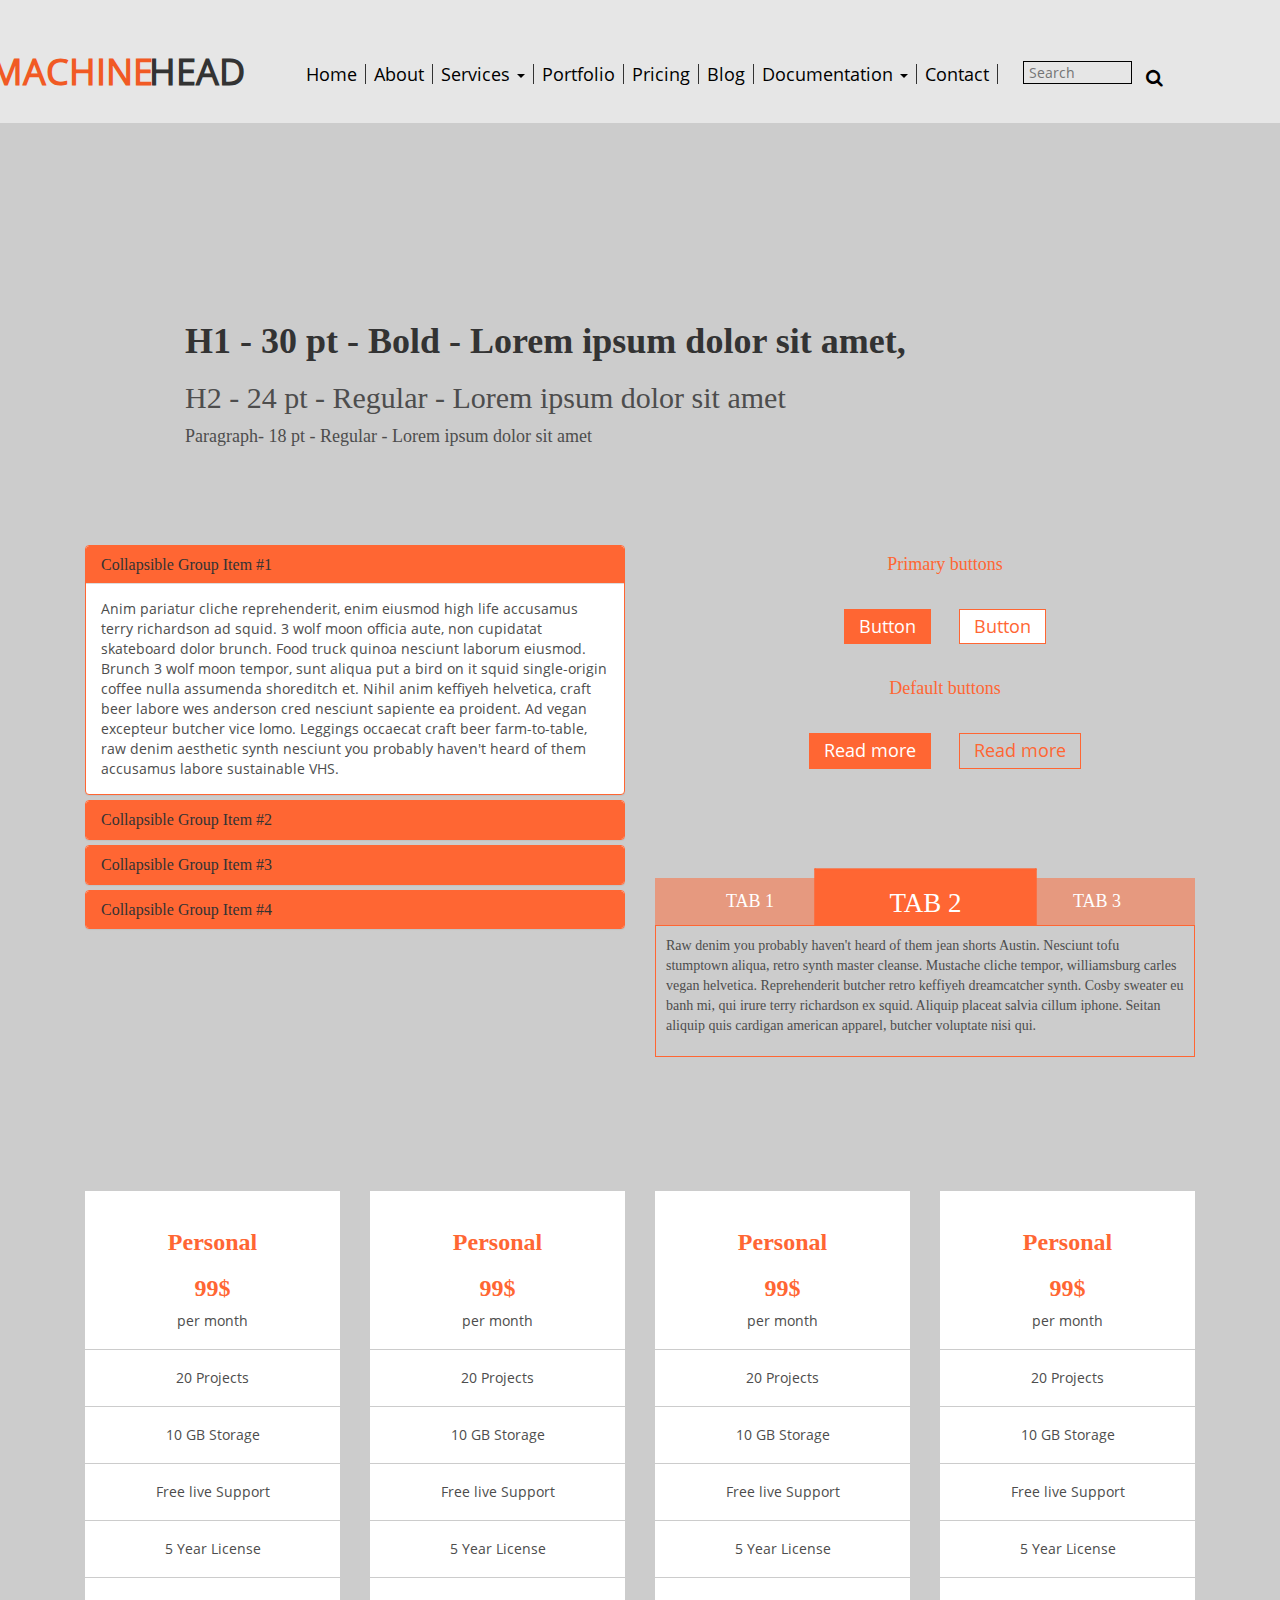
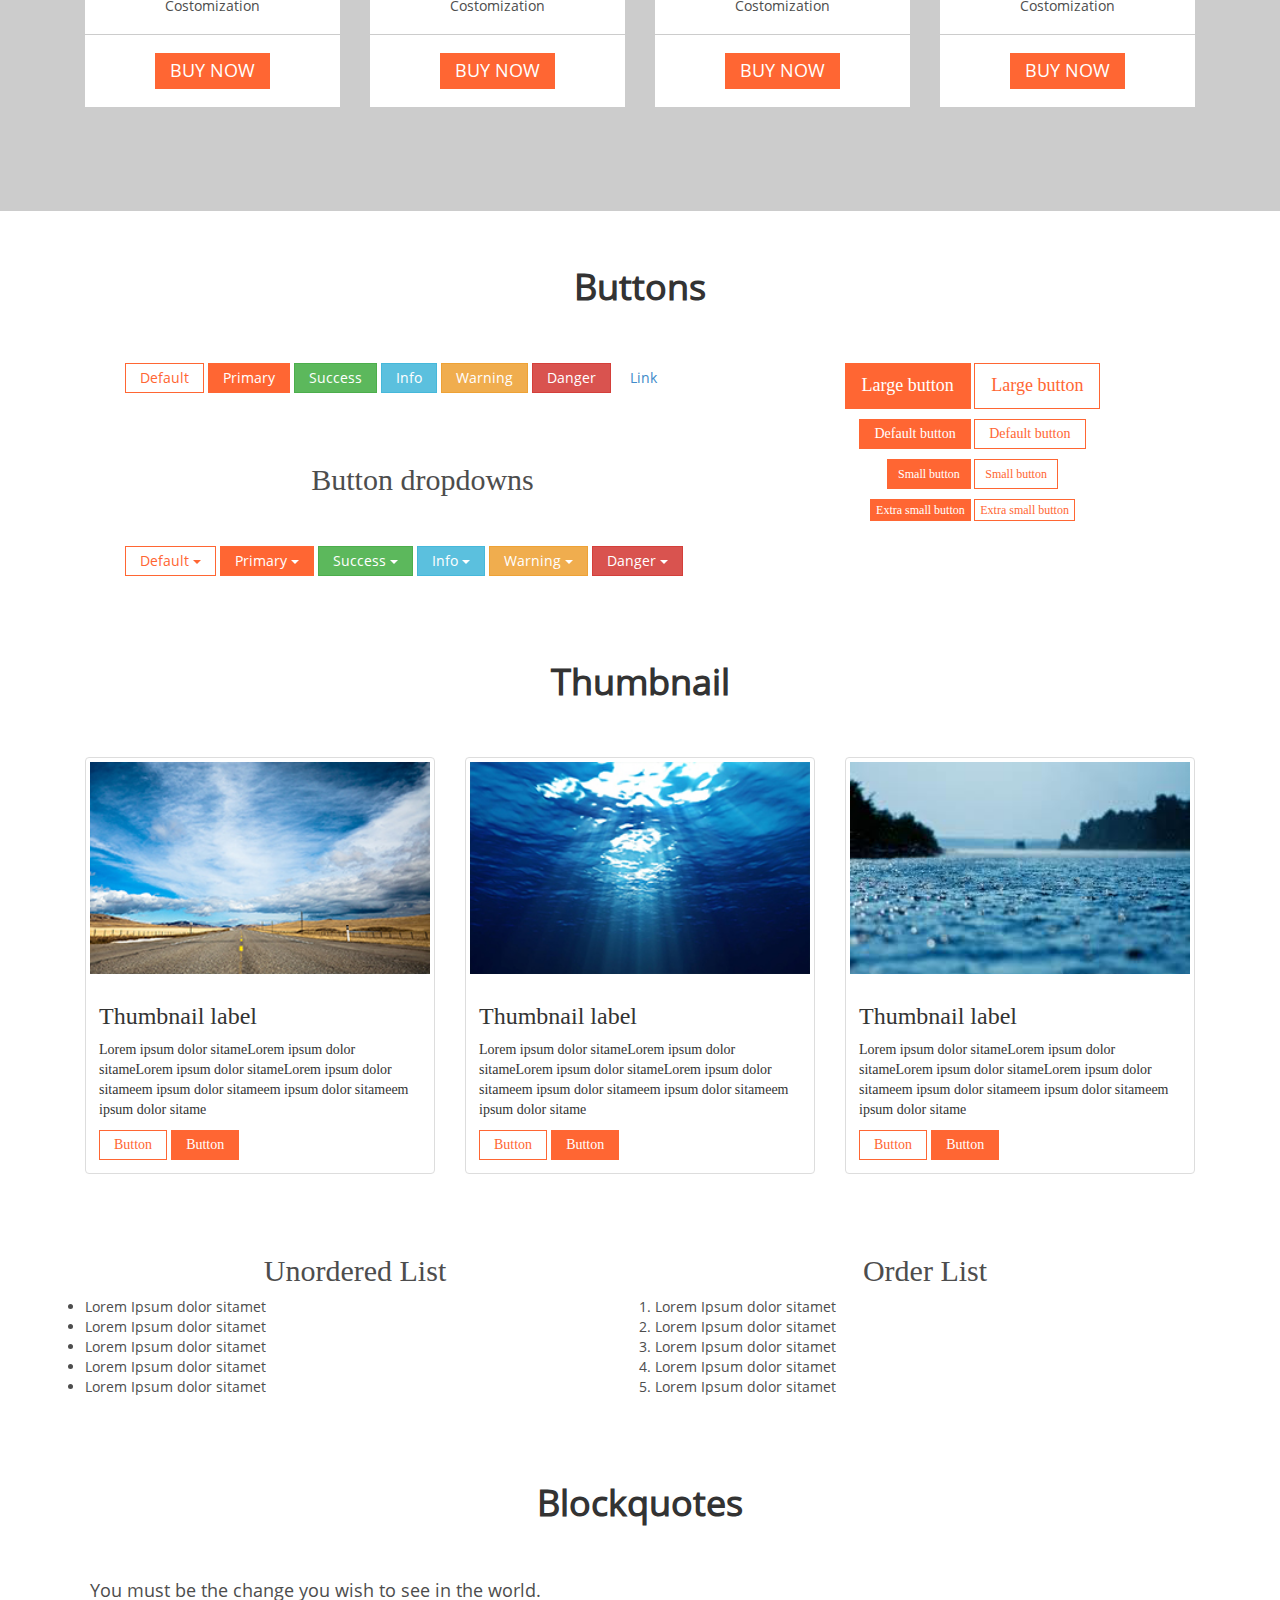
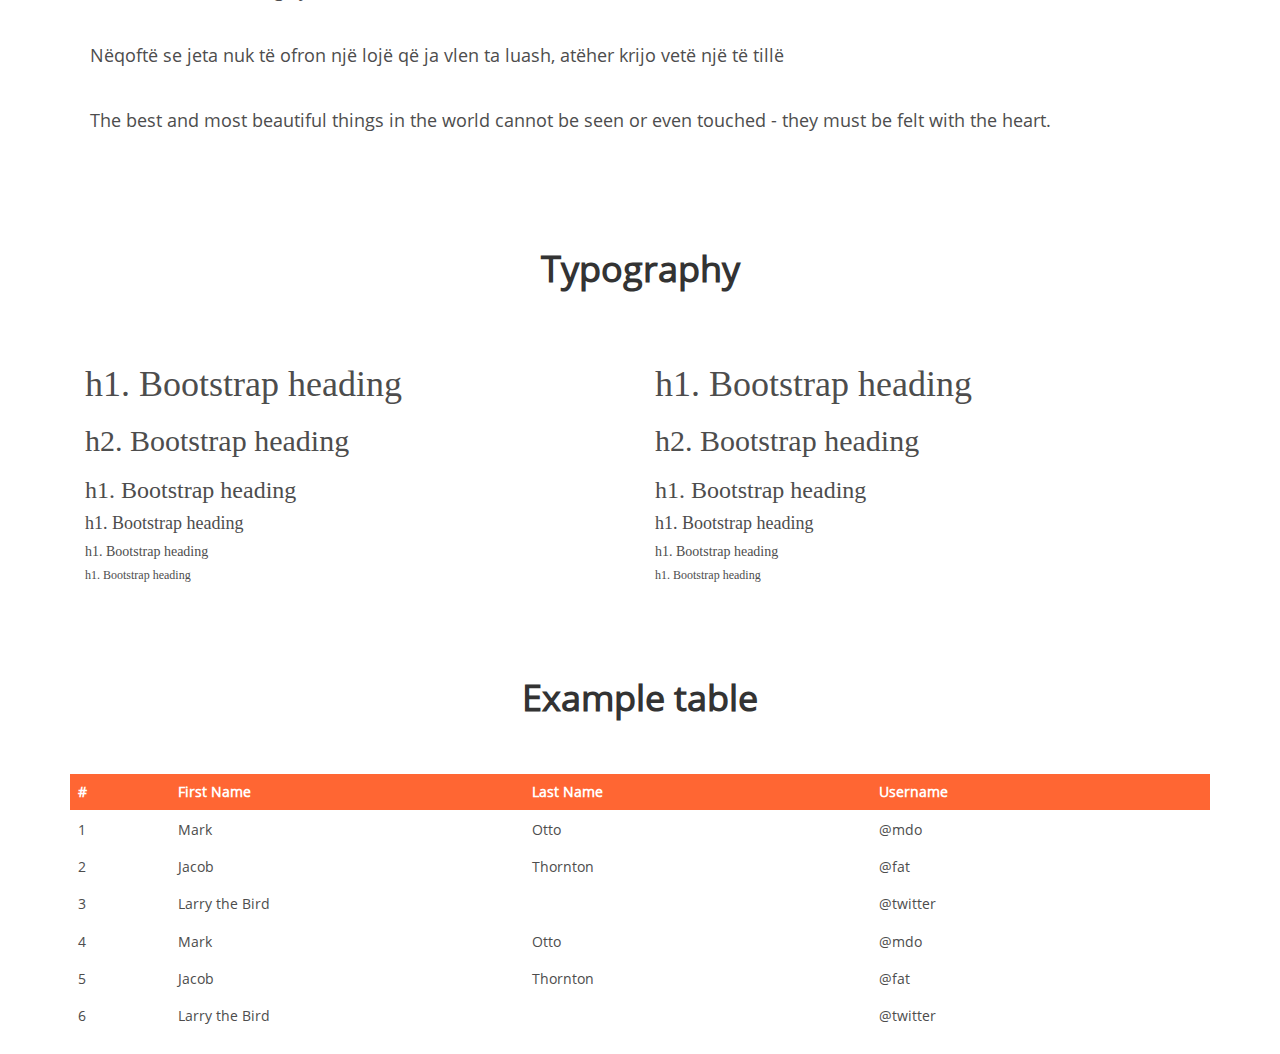
<file: MachineHead/shortcodes.html>
<!DOCTYPE html>
<html lang="en">
  <head>
    <meta charset="utf-8">
    <meta http-equiv="X-UA-Compatible" content="IE=edge">
    <meta name="viewport" content="width=device-width, initial-scale=1">
    <title>Shortcodes</title>

    <!-- Bootstrap -->

  
    <link href="inc/css/skeleton.css" rel="stylesheet">
    <link href="inc/css/style.css" rel="stylesheet">
    <link href="inc/css/bootstrap.css" rel="stylesheet">
    <link href="inc/css/font-awesome.css" rel="stylesheet">
    <link href="inc/css/fonts.css" rel="stylesheet">
    <link href="inc/css/doc.min.css" rel="stylesheet">

    <!-- HTML5 Shim and Respond.js IE8 support of HTML5 elements and media queries -->
    <!-- WARNING: Respond.js doesn't work if you view the page via file:// -->
    <!--[if lt IE 9]>
      <script src="https://oss.maxcdn.com/libs/html5shiv/3.7.0/html5shiv.js"></script>
      <script src="https://oss.maxcdn.com/libs/respond.js/1.4.2/respond.min.js"></script>
    <![endif]-->
  </head>
  <body>
  

  <div class="fluid-container menu">
      <div class="container">
        <div class="row">
        <div class="col-md-3 logo">
          <h1>MACHINE <span>HEAD</span> </h1>
          
        </div>  <!-- end of logo -->

        <div class="col-md-7 home-menu">
  <nav class="navbar navbar-default menu-all-first" role="navigation">
  <div class="container-fluid menuja">
    <!-- Brand and toggle get grouped for better mobile display -->
    <div class="navbar-header">
      <button type="button" class="navbar-toggle button-responsive" data-toggle="collapse" data-target="#bs-example-navbar-collapse-1">
        <span class="sr-only">Toggle navigation</span>
        <span class="icon-bar"></span>
        <span class="icon-bar"></span>
        <span class="icon-bar"></span>
      </button>
      
    </div>

    <!-- Collect the nav links, forms, and other content for toggling -->
    <div class="collapse navbar-collapse menu-all-rsp" id="bs-example-navbar-collapse-1">
      <ul class="nav navbar-nav  menuja-all">
        
         <li><a href="index.html">Home</a></li>
         <li><a href="#hello">About</a></li>
        
         
          <li class="dropdown drop-down">
          <a href="#" class="dropdown-toggle drop-down-link drop-down-first" data-toggle="dropdown">Services <b class="caret"></b></a>
          <ul class="dropdown-menu drop-down-menu">
            <li><a href="undersconstructiun.html">Undecostruction</a></li>
            <li><a href="error.html">Error</a></li>
            <li><a href="shortcodes.html">Shortcodes</a></li>
            
          </ul>
        </li>
         <li><a href="#">Portfolio</a></li>
         <li><a href="#">Pricing</a></li>   
           <li class="last-list"><a href="blog.html">Blog</a></li>
      

        <li class="dropdown drop-down">
          <a href="#" class="dropdown-toggle drop-down-link drop-down-first" data-toggle="dropdown">Documentation <b class="caret"></b></a>
          <ul class="dropdown-menu drop-down-menu">
            <li><a href="css.html">CSS</a></li>
            <li><a href="components.html">Component</a></li>
            <li><a href="javascript.html">Java Script</a></li>
            
          </ul>
        </li>
           
            <li><a href="#">Contact</a></li>
      </ul>

    
      
    </div><!-- /.navbar-collapse -->
  </div><!-- /.container-fluid -->
</nav>

        </div><!-- END OF col-md-8 -->

        <div class="col-md-2 search">
            <form class="search-form form-search">
               <input type="text" class="search-top" placeholder="Search">

               <button type="submit" class="btn btn-default buttoni-trimi"></button>
          </form>

       

       </div>


      
       </div>
      </div>
    </div><!-- end of menu -->
                 <!-- END OF menu -->



<div class="fluid-container shortcode">
  <div class="container">
    <div class="row">
      <div class="col-md-12 shortcode-home">
        <h1>H1 - 30 pt - Bold - Lorem ipsum dolor sit amet,</h1>
        <h2>H2 - 24 pt - Regular - Lorem ipsum dolor sit amet</h2>
        <p>Paragraph- 18 pt - Regular - Lorem ipsum dolor sit amet</p>
      </div>

     
        <div class="col-md-6 shortcode-left">
          <div class="panel-group" id="accordion">
              <div class="panel panel-default">
                <div class="panel-heading">
                  <h4 class="panel-title">
                    <a data-toggle="collapse" data-parent="#accordion" href="#collapseOne">
                      Collapsible Group Item #1
                    </a>
                  </h4>
                </div>
                <div id="collapseOne" class="panel-collapse collapse in">
                  <div class="panel-body">
                    Anim pariatur cliche reprehenderit, enim eiusmod high life accusamus terry richardson ad squid. 3 wolf moon officia aute, non cupidatat skateboard dolor brunch. Food truck quinoa nesciunt laborum eiusmod. Brunch 3 wolf moon tempor, sunt aliqua put a bird on it squid single-origin coffee nulla assumenda shoreditch et. Nihil anim keffiyeh helvetica, craft beer labore wes anderson cred nesciunt sapiente ea proident. Ad vegan excepteur butcher vice lomo. Leggings occaecat craft beer farm-to-table, raw denim aesthetic synth nesciunt you probably haven't heard of them accusamus labore sustainable VHS.
                  </div>
                </div>
              </div>
              <div class="panel panel-default">
                <div class="panel-heading">
                  <h4 class="panel-title">
                    <a data-toggle="collapse" data-parent="#accordion" href="#collapseTwo">
                      Collapsible Group Item #2
                    </a>
                  </h4>
                </div>
                <div id="collapseTwo" class="panel-collapse collapse">
                  <div class="panel-body">
                    Anim pariatur cliche reprehenderit, enim eiusmod high life accusamus terry richardson ad squid. 3 wolf moon officia aute, non cupidatat skateboard dolor brunch. Food truck quinoa nesciunt laborum eiusmod. Brunch 3 wolf moon tempor, sunt aliqua put a bird on it squid single-origin coffee nulla assumenda shoreditch et. Nihil anim keffiyeh helvetica, craft beer labore wes anderson cred nesciunt sapiente ea proident. Ad vegan excepteur butcher vice lomo. Leggings occaecat craft beer farm-to-table, raw denim aesthetic synth nesciunt you probably haven't heard of them accusamus labore sustainable VHS.
                  </div>
                </div>
              </div>
                          
                <div class="panel panel-default">
                  <div class="panel-heading">
                    <h4 class="panel-title">
                      <a data-toggle="collapse" data-parent="#accordion" href="#collapseThree">
                        Collapsible Group Item #3
                      </a>
                    </h4>
                  </div>
                  <div id="collapseThree" class="panel-collapse collapse">
                    <div class="panel-body">
                      Anim pariatur cliche reprehenderit, enim eiusmod high life accusamus terry richardson ad squid. 3 wolf moon officia aute, non cupidatat skateboard dolor brunch. Food truck quinoa nesciunt laborum eiusmod. Brunch 3 wolf moon tempor, sunt aliqua put a bird on it squid single-origin coffee nulla assumenda shoreditch et. Nihil anim keffiyeh helvetica, craft beer labore wes anderson cred nesciunt sapiente ea proident. Ad vegan excepteur butcher vice lomo. Leggings occaecat craft beer farm-to-table, raw denim aesthetic synth nesciunt you probably haven't heard of them accusamus labore sustainable VHS.
                    </div>
                  </div>
                </div>

                <div class="panel panel-default">
                  <div class="panel-heading">
                    <h4 class="panel-title">
                      <a data-toggle="collapse" data-parent="#accordion" href="#collapseFour">
                        Collapsible Group Item #4
                      </a>
                    </h4>
                  </div>
                  <div id="collapseFour" class="panel-collapse collapse">
                    <div class="panel-body">
                      Anim pariatur cliche reprehenderit, enim eiusmod high life accusamus terry richardson ad squid. 3 wolf moon officia aute, non cupidatat skateboard dolor brunch. Food truck quinoa nesciunt laborum eiusmod. Brunch 3 wolf moon tempor, sunt aliqua put a bird on it squid single-origin coffee nulla assumenda shoreditch et. Nihil anim keffiyeh helvetica, craft beer labore wes anderson cred nesciunt sapiente ea proident. Ad vegan excepteur butcher vice lomo. Leggings occaecat craft beer farm-to-table, raw denim aesthetic synth nesciunt you probably haven't heard of them accusamus labore sustainable VHS.
                    </div>
                  </div>
                </div>
             
            </div>
        </div>
        <div class="col-md-6 ">
          <ul class="shortcode-right">
            <li>
              <h4>Primary buttons</h4>
             <button type="button" class="btn btn-primary primary-button">Button</button>
             <button type="button" class="btn btn-primary primary-button-sc">Button</button>
            </li>
            <li>
               <h4>Default buttons</h4>
               <button type="button" class="btn btn-default default-button">Read more</button>
               <button type="button" class="btn btn-default default-button-sc">Read more</button>
            </li>

         </ul>

    <ul id="myTab" class="nav nav-tabs last-tabs">
      <li><a href="#home" data-toggle="tab">TAB 1</a></li>
      <li class="active"><a href="#profile" data-toggle="tab">TAB 2</a></li>
      <li><a href="#profile" data-toggle="tab">TAB 3</a></li>
      
    </ul>
    <div id="myTabContent" class="tab-content tab-body">
      <div class="tab-pane fade in active" id="home">
        <p>Raw denim you probably haven't heard of them jean shorts Austin. Nesciunt tofu stumptown aliqua, retro synth master cleanse. Mustache cliche tempor, williamsburg carles vegan helvetica. Reprehenderit butcher retro keffiyeh dreamcatcher synth. Cosby sweater eu banh mi, qui irure terry richardson ex squid. Aliquip placeat salvia cillum iphone. Seitan aliquip quis cardigan american apparel, butcher voluptate nisi qui.</p>
      </div>
      <div class="tab-pane fade" id="profile">
        <p>Food truck fixie locavore, accusamus mcsweeney's marfa nulla single-origin coffee squid. Exercitation +1 labore velit, blog sartorial PBR leggings next level wes anderson artisan four loko farm-to-table craft beer twee. Qui photo booth letterpress, commodo enim craft beer mlkshk aliquip jean shorts ullamco ad vinyl cillum PBR. Homo nostrud organic, assumenda labore aesthetic magna delectus mollit. Keytar helvetica VHS salvia yr, vero magna velit sapiente labore stumptown. Vegan fanny pack odio cillum wes anderson 8-bit, sustainable jean shorts beard ut DIY ethical culpa terry richardson biodiesel. Art party scenester stumptown, tumblr butcher vero sint qui sapiente accusamus tattooed echo park.</p>
      </div>
      <div class="tab-pane fade" id="profile">
        <p>Food truck fixie locavore, accusamus mcsweeney's marfa nulla single-origin coffee squid. Exercitation +1 labore velit, blog sartorial PBR leggings next level wes anderson artisan four loko farm-to-table craft beer twee. Qui photo booth letterpress, commodo enim craft beer mlkshk aliquip jean shorts ullamco ad vinyl cillum PBR. Homo nostrud organic, assumenda labore aesthetic magna delectus mollit. Keytar helvetica VHS salvia yr, vero magna velit sapiente labore stumptown. Vegan fanny pack odio cillum wes anderson 8-bit, sustainable jean shorts beard ut DIY ethical culpa terry richardson biodiesel. Art party scenester stumptown, tumblr butcher vero sint qui sapiente accusamus tattooed echo park.</p>
      </div>
      
    </div>

     </div>
    </div>
  </div>
</div>

  


      <div class="fluid-container pricing">
        <div class="container">
          <div class="row">
         
        <div class="col-md-3 ">
          <ul class="first-ofer">
                <li class="first-list">
                   <h3>Personal</h3>
                  <h3>99$</h3>
                  <span>per month</span>
                </li>
                <li>20 Projects</li>
                <li>10 GB Storage</li>
                <li>Free live Support</li>
                <li>5 Year License</li>
                <li>Costomization</li>
                <li class="buy-buton">
                  <button type="button" class="btn btn-default button-price">BUY NOW</button>
                </li>
              </ul>
          </div>
           <div class="col-md-3">
          <ul class="first-ofer">
                <li>
                  <h3>Personal</h3>
                  <h3>99$</h3>
                  <span>per month</span>
                </li> 
                <li>20 Projects</li>
                <li>10 GB Storage</li>
                <li>Free live Support</li>
                <li>5 Year License</li>
                <li>Costomization</li>
                <li class="buy-buton"><button type="button" class="btn btn-default button-price">BUY NOW</button></li>
            </ul>
          </div>
           <div class="col-md-3">
          <ul class="first-ofer">
              <li>
                <h3>Personal</h3>
                  <h3>99$</h3>
                  <span>per month</span>
                </li>
                <li>20 Projects</li>
                <li>10 GB Storage</li>
                <li>Free live Support</li>
                <li>5 Year License</li>
                <li>Costomization</li>
                <li class="buy-buton"><button type="button" class="btn btn-default button-price">BUY NOW</button></li>
              </ul>
          </div> <div class="col-md-3">
          <ul class="first-ofer">
              <li>
                <h3>Personal</h3>
                  <h3>99$</h3>
                  <span>per month</span>
                </li>
                <li>20 Projects</li>
                <li>10 GB Storage</li>
                <li>Free live Support</li>
                <li>5 Year License</li>
                <li>Costomization</li>
                <li class="buy-buton"><button type="button" class="btn btn-default button-price">BUY NOW</button></li>
              </ul>
          </div>

          </div>
        </div>
      </div>

                      <!-- END OF pricing -->



<div class="fluid-container buttons-shortcodes">
  <div class="container">
    <div class="row">

        <div class="col-md-12 title-default">
             <h1 class="title-default">Buttons</h1>
            </div>
      <!-- Standard button -->
      <div class="col-md-7">
        <ul class="button-list">
          <li>
            <button type="button" class="btn btn-default">Default</button>

            <!-- Provides extra visual weight and identifies the primary action in a set of buttons -->
            <button type="button" class="btn btn-primary">Primary</button>

            <!-- Indicates a successful or positive action -->
            <button type="button" class="btn btn-success">Success</button>

            <!-- Contextual button for informational alert messages -->
            <button type="button" class="btn btn-info">Info</button>

            <!-- Indicates caution should be taken with this action -->
            <button type="button" class="btn btn-warning">Warning</button>

            <!-- Indicates a dangerous or potentially negative action -->
            <button type="button" class="btn btn-danger">Danger</button>

            <!-- Deemphasize a button by making it look like a link while maintaining button behavior -->
            <button type="button" class="btn btn-link">Link</button>
        </li>
        </ul>
        <ul class="button-list-sc">
          <li>
            <br>
            <br>
              <h2>Button dropdowns</h2>
              <br>
              <br>
                    <!-- Single button -->
                        <div class="btn-group">
                           <button type="button" class="btn btn-default dropdown-toggle" data-toggle="dropdown">Default <span class="caret"></span></button>
                           <ul class="dropdown-menu" role="menu">
                              <li><a href="#">Action</a></li>
                              <li><a href="#">Another action</a></li>
                              <li><a href="#">Something else here</a></li>
                              <li class="divider"></li>
                              <li><a href="#">Separated link</a></li>
                           </ul>
                        </div>
                        <!-- /btn-group -->
                        <div class="btn-group">
                           <button type="button" class="btn btn-primary dropdown-toggle" data-toggle="dropdown">Primary <span class="caret"></span></button>
                           <ul class="dropdown-menu" role="menu">
                              <li><a href="#">Action</a></li>
                              <li><a href="#">Another action</a></li>
                              <li><a href="#">Something else here</a></li>
                              <li class="divider"></li>
                              <li><a href="#">Separated link</a></li>
                           </ul>
                        </div>
                        <!-- /btn-group -->
                        <div class="btn-group">
                           <button type="button" class="btn btn-success dropdown-toggle" data-toggle="dropdown">Success <span class="caret"></span></button>
                           <ul class="dropdown-menu" role="menu">
                              <li><a href="#">Action</a></li>
                              <li><a href="#">Another action</a></li>
                              <li><a href="#">Something else here</a></li>
                              <li class="divider"></li>
                              <li><a href="#">Separated link</a></li>
                           </ul>
                        </div>
                        <!-- /btn-group -->
                        <div class="btn-group">
                           <button type="button" class="btn btn-info dropdown-toggle" data-toggle="dropdown">Info <span class="caret"></span></button>
                           <ul class="dropdown-menu" role="menu">
                              <li><a href="#">Action</a></li>
                              <li><a href="#">Another action</a></li>
                              <li><a href="#">Something else here</a></li>
                              <li class="divider"></li>
                              <li><a href="#">Separated link</a></li>
                           </ul>
                        </div>
                        <!-- /btn-group -->
                        <div class="btn-group">
                           <button type="button" class="btn btn-warning dropdown-toggle" data-toggle="dropdown">Warning <span class="caret"></span></button>
                           <ul class="dropdown-menu" role="menu">
                              <li><a href="#">Action</a></li>
                              <li><a href="#">Another action</a></li>
                              <li><a href="#">Something else here</a></li>
                              <li class="divider"></li>
                              <li><a href="#">Separated link</a></li>
                           </ul>
                        </div>
                        <!-- /btn-group -->
                        <div class="btn-group">
                           <button type="button" class="btn btn-danger dropdown-toggle" data-toggle="dropdown">Danger <span class="caret"></span></button>
                           <ul class="dropdown-menu" role="menu">
                              <li><a href="#">Action</a></li>
                              <li><a href="#">Another action</a></li>
                              <li><a href="#">Something else here</a></li>
                              <li class="divider"></li>
                              <li><a href="#">Separated link</a></li>
                           </ul>
                        </div>
                        <!-- /btn-group -->

          </li> 
        </ul>
         </div>
           <div class="col-md-5 button-list-right">

                        <p>
                           <button type="button" class="btn btn-primary btn-lg">Large button</button>
                           <button type="button" class="btn btn-default btn-lg">Large button</button>
                        </p>
                        <p>
                           <button type="button" class="btn btn-primary">Default button</button>
                           <button type="button" class="btn btn-default">Default button</button>
                        </p>
                        <p>
                           <button type="button" class="btn btn-primary btn-sm">Small button</button>
                           <button type="button" class="btn btn-default btn-sm">Small button</button>
                        </p>
                        <p>
                           <button type="button" class="btn btn-primary btn-xs">Extra small button</button>
                           <button type="button" class="btn btn-default btn-xs">Extra small button</button>
                        </p>
                        <br>
                        <br>
                    

        </div>
      
   
  </div>
</div>
</div>


<div class="fluid-container thumbnail-shortcode">
  <div class="container">
    <div class="row">
      <div class="col-md-12 title-default">
          <h1 class="title-default">Thumbnail</h1>
      </div>
      <div class="col-md-4 main-article">
        <div class="thumbnail">
         <img src="inc/images/portfolio.png">
          <div class="caption ">
            <h3>Thumbnail label</h3>
           <p>Lorem ipsum dolor sitameLorem ipsum dolor sitameLorem ipsum dolor sitameLorem ipsum dolor sitameem ipsum dolor sitameem ipsum dolor sitameem ipsum dolor sitame</p>

            <a href="#" class="btn btn-default" role="button">Button</a>
            <a href="#" class="btn btn-primary" role="button">Button</a> 
          </div>
        </div>
    </div>
    <div class="col-md-4 main-article">
        <div class="thumbnail">
          <img src="inc/images/portfolio3.png">
          <div class="caption ">
            <h3>Thumbnail label</h3>
           <p>Lorem ipsum dolor sitameLorem ipsum dolor sitameLorem ipsum dolor sitameLorem ipsum dolor sitameem ipsum dolor sitameem ipsum dolor sitameem ipsum dolor sitame</p>
            <a href="#" class="btn btn-default" role="button">Button</a>
            <a href="#" class="btn btn-primary" role="button">Button</a> 
          </div>
        </div>
    </div>
    <div class="col-md-4 main-article">
        <div class="thumbnail">
          <img src="inc/images/portfolio4.png">
          <div class="caption ">
            <h3>Thumbnail label</h3>
           <p>Lorem ipsum dolor sitameLorem ipsum dolor sitameLorem ipsum dolor sitameLorem ipsum dolor sitameem ipsum dolor sitameem ipsum dolor sitameem ipsum dolor sitame</p>
            <a href="#" class="btn btn-default" role="button">Button</a>
            <a href="#" class="btn btn-primary" role="button">Button</a> 
          </div>
        </div>
    </div>




    </div>
  </div>
</div>


<div class="fluid-container">
  <div class="container">
    <div class="row">
      <ul class="col-md-6 unorder-lists">
        <h2>Unordered List</h2>
        <li>Lorem Ipsum dolor sitamet </li>
        <li>Lorem Ipsum dolor sitamet </li>
        <li>Lorem Ipsum dolor sitamet </li>
        <li>Lorem Ipsum dolor sitamet </li>
        <li>Lorem Ipsum dolor sitamet </li>
      </ul>
      <ol class="col-md-6 order-lists">
        <h2>Order List</h2>
        <li>Lorem Ipsum dolor sitamet </li>
        <li>Lorem Ipsum dolor sitamet </li>
        <li>Lorem Ipsum dolor sitamet </li>
        <li>Lorem Ipsum dolor sitamet </li>
        <li>Lorem Ipsum dolor sitamet </li>
      </ol>
    </div>
  </div>
</div>



<div class="fluid-container all-blockquote">
  <div class="container">
    <div class="row">
       <div class="col-md-12 title-default">
          <h1 class="title-default">Blockquotes</h1>
      </div>
     
      <blockquote>You must be the change you wish to see in the world.</blockquote>
      <blockquote>Nëqoftë se jeta nuk të ofron një lojë që ja vlen ta luash, atëher krijo vetë një të tillë</blockquote>
      <blockquote>The best and most beautiful things in the world cannot be seen or even touched - they must be felt with the heart.</blockquote>
    </div>
  </div>
</div>


<div class="fluid-container typographys">
  <div class="container">
    <div class="row">
       <div class="col-md-12 title-default">
          <h1 class="title-default">Typography</h1>
      </div>
     
      <div class="col-md-6">
        <h1>h1. Bootstrap heading</h1>  
        <h2>h2. Bootstrap heading</h2>
        <h3>h1. Bootstrap heading</h3>
        <h4>h1. Bootstrap heading</h4>
        <h5>h1. Bootstrap heading</h5>
        <h6>h1. Bootstrap heading</h6>
      </div>

       <div class="col-md-6">
        <h1>h1. Bootstrap heading</h1>  
        <h2>h2. Bootstrap heading</h2>
        <h3>h1. Bootstrap heading</h3>
        <h4>h1. Bootstrap heading</h4>
        <h5>h1. Bootstrap heading</h5>
        <h6>h1. Bootstrap heading</h6>
      </div>
    </div>
  </div>
</div>


<div class="fluid-container">
  <div class="container">
    <div class="row">
        <div class="col-md-12 title-default">
          <h1 class="title-default">Example table</h1>
      </div>

     


     <table class="table table-hover">
      <thead>
        <tr>
          <th>#</th>
          <th>First Name</th>
          <th>Last Name</th>
          <th>Username</th>
        </tr>
      </thead>
      <tbody>
        <tr>
          <td>1</td>
          <td>Mark</td>
          <td>Otto</td>
          <td>@mdo</td>
        </tr>
        <tr>
          <td>2</td>
          <td>Jacob</td>
          <td>Thornton</td>
          <td>@fat</td>
        </tr>
        <tr>
          <td>3</td>
          <td colspan="2">Larry the Bird</td>
          <td>@twitter</td>
        </tr>
      </tbody>
      <tbody>
        <tr>
          <td>4</td>
          <td>Mark</td>
          <td>Otto</td>
          <td>@mdo</td>
        </tr>
        <tr>
          <td>5</td>
          <td>Jacob</td>
          <td>Thornton</td>
          <td>@fat</td>
        </tr>
        <tr>
          <td>6</td>
          <td colspan="2">Larry the Bird</td>
          <td>@twitter</td>
        </tr>
      </tbody>
    </table>

      </div>
    </div>
  </div>
</div>







    <script src="https://ajax.googleapis.com/ajax/libs/jquery/1.11.0/jquery.min.js"></script>
    <!-- Include all compiled plugins (below), or include individual files as needed -->
    <script src="inc/js/bootstrap.min.js"></script>

  </body>
</html>
</file>
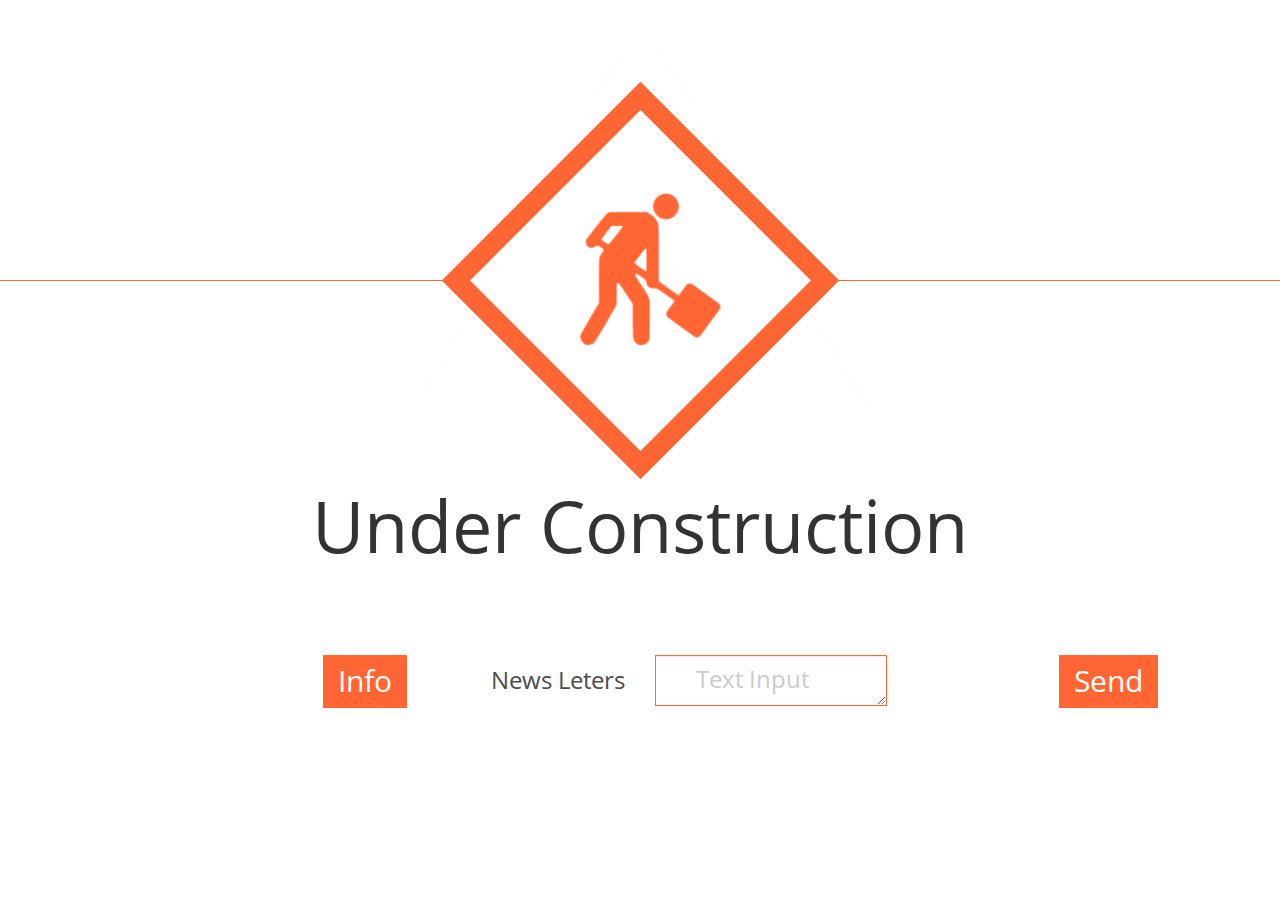
<file: MachineHead/undersconstructiun.html>
<!DOCTYPE html>
<html lang="en">
  <head>
    <meta charset="utf-8">
    <meta http-equiv="X-UA-Compatible" content="IE=edge">
    <meta name="viewport" content="width=device-width, initial-scale=1">
    <title>Machine Head</title>

    <!-- Bootstrap -->

  
    <link href="inc/css/skeleton.css" rel="stylesheet">
    <link href="inc/css/style.css" rel="stylesheet">
    <link href="inc/css/bootstrap.css" rel="stylesheet">
    <link href="inc/css/font-awesome.css" rel="stylesheet">
    <link href="inc/css/fonts.css" rel="stylesheet">
    <link href="inc/css/doc.min.css" rel="stylesheet">

    <!-- HTML5 Shim and Respond.js IE8 support of HTML5 elements and media queries -->
    <!-- WARNING: Respond.js doesn't work if you view the page via file:// -->
    <!--[if lt IE 9]>
      <script src="https://oss.maxcdn.com/libs/html5shiv/3.7.0/html5shiv.js"></script>
      <script src="https://oss.maxcdn.com/libs/respond.js/1.4.2/respond.min.js"></script>
    <![endif]-->
  </head>
  <body>
    <div class="fluid-container">
      <div class="container construction">
        <div class="row"> 
          
        <div class="col-md-12 special-button">

            <hr class="hr-button-cons">
              <div class="div-cons">
                <img src="inc/images/underconstruction.png">
              </div>
             
        </div>
        <div class="col-md-12 cons-title">
          <h1>Under Construction</h1>
        </div>

        <div class="col-md-1"></div>
        <div class="col-md-5 footer-cons">
          <button type="button" class="btn btn-default first-button-cons">Info</button>
          <span class="span-cos">News Leters</span>
        </div>

       
        <div class="col-md-5 footer-cons-right">
          <button type="button" class="btn btn-default second-button-cons">Send</button>
          <textarea class="form-control text-input-cos" rows="1" placeholder="Text Input"></textarea>
        </div>
        <div class="col-md-1"></div>
        </div>
      </div>
    </div>


  


    <script src="https://ajax.googleapis.com/ajax/libs/jquery/1.11.0/jquery.min.js"></script>
    <!-- Include all compiled plugins (below), or include individual files as needed -->
    <script src="inc/js/bootstrap.min.js"></script>
  </body>
</html>
</file>
<file: MachineHead/inc/css/skeleton.css>
** SCLELET START HERE ***/

.row {
  margin-left: -15px;
  margin-right: -15px;
}

/*** START OTHER SCELET PARAMETERS **/
.col-xs-1, .col-sm-1, .col-md-1, .col-lg-1, .col-xs-2, .col-sm-2, .col-md-2, .col-lg-2, .col-xs-3, .col-sm-3, .col-md-3, .col-lg-3, .col-xs-4, .col-sm-4, .col-md-4, .col-lg-4, .col-xs-5, .col-sm-5, .col-md-5, .col-lg-5, .col-xs-6, .col-sm-6, .col-md-6, .col-lg-6, .col-xs-7, .col-sm-7, .col-md-7, .col-lg-7, .col-xs-8, .col-sm-8, .col-md-8, .col-lg-8, .col-xs-9, .col-sm-9, .col-md-9, .col-lg-9, .col-xs-10, .col-sm-10, .col-md-10, .col-lg-10, .col-xs-11, .col-sm-11, .col-md-11, .col-lg-11, .col-xs-12, .col-sm-12, .col-md-12, .col-lg-12 {
  position: relative;
  min-height: 1px;
  padding-left: 15px;
  padding-right: 15px;
}
/*** END OTHER SCELET PARAMETERS **/


/*** START MOBILE STRUCTER **/
.col-xs-1, .col-xs-2, .col-xs-3, .col-xs-4, .col-xs-5, .col-xs-6, .col-xs-7, .col-xs-8, .col-xs-9, .col-xs-10, .col-xs-11, .col-xs-12 {
  float: left;
}
.col-xs-12 {
  width: 100%;
}
.col-xs-11 {
  width: 91.66666667%;
}
.col-xs-10 {
  width: 83.33333333%;
}
.col-xs-9 {
  width: 75%;
}
.col-xs-8 {
  width: 66.66666667%;
}
.col-xs-7 {
  width: 58.33333333%;
}
.col-xs-6 {
  width: 50%;
}
.col-xs-5 {
  width: 41.66666667%;
}
.col-xs-4 {
  width: 33.33333333%;
}
.col-xs-3 {
  width: 25%;
}
.col-xs-2 {
  width: 16.66666667%;
}
.col-xs-1 {
  width: 8.33333333%;
}
.col-xs-pull-12 {
  right: 100%;
}
.col-xs-pull-11 {
  right: 91.66666667%;
}
.col-xs-pull-10 {
  right: 83.33333333%;
}
.col-xs-pull-9 {
  right: 75%;
}
.col-xs-pull-8 {
  right: 66.66666667%;
}
.col-xs-pull-7 {
  right: 58.33333333%;
}
.col-xs-pull-6 {
  right: 50%;
}
.col-xs-pull-5 {
  right: 41.66666667%;
}
.col-xs-pull-4 {
  right: 33.33333333%;
}
.col-xs-pull-3 {
  right: 25%;
}
.col-xs-pull-2 {
  right: 16.66666667%;
}
.col-xs-pull-1 {
  right: 8.33333333%;
}
.col-xs-pull-0 {
  right: 0%;
}
.col-xs-push-12 {
  left: 100%;
}
.col-xs-push-11 {
  left: 91.66666667%;
}
.col-xs-push-10 {
  left: 83.33333333%;
}
.col-xs-push-9 {
  left: 75%;
}
.col-xs-push-8 {
  left: 66.66666667%;
}
.col-xs-push-7 {
  left: 58.33333333%;
}
.col-xs-push-6 {
  left: 50%;
}
.col-xs-push-5 {
  left: 41.66666667%;
}
.col-xs-push-4 {
  left: 33.33333333%;
}
.col-xs-push-3 {
  left: 25%;
}
.col-xs-push-2 {
  left: 16.66666667%;
}
.col-xs-push-1 {
  left: 8.33333333%;
}
.col-xs-push-0 {
  left: 0%;
}
.col-xs-offset-12 {
  margin-left: 100%;
}
.col-xs-offset-11 {
  margin-left: 91.66666667%;
}
.col-xs-offset-10 {
  margin-left: 83.33333333%;
}
.col-xs-offset-9 {
  margin-left: 75%;
}
.col-xs-offset-8 {
  margin-left: 66.66666667%;
}
.col-xs-offset-7 {
  margin-left: 58.33333333%;
}
.col-xs-offset-6 {
  margin-left: 50%;
}
.col-xs-offset-5 {
  margin-left: 41.66666667%;
}
.col-xs-offset-4 {
  margin-left: 33.33333333%;
}
.col-xs-offset-3 {
  margin-left: 25%;
}
.col-xs-offset-2 {
  margin-left: 16.66666667%;
}
.col-xs-offset-1 {
  margin-left: 8.33333333%;
}
.col-xs-offset-0 {
  margin-left: 0%;
}
/*** END MOBILE STRUCTURE **/


/*** START WIDHT < 768px (TABLETS and SOME DEVICES) **/
@media (min-width: 768px) {
  .col-sm-1, .col-sm-2, .col-sm-3, .col-sm-4, .col-sm-5, .col-sm-6, .col-sm-7, .col-sm-8, .col-sm-9, .col-sm-10, .col-sm-11, .col-sm-12 {
    float: left;
  }
  .col-sm-12 {
    width: 100%;
  }
  .col-sm-11 {
    width: 91.66666667%;
  }
  .col-sm-10 {
    width: 83.33333333%;
  }
  .col-sm-9 {
    width: 75%;
  }
  .col-sm-8 {
    width: 66.66666667%;
  }
  .col-sm-7 {
    width: 58.33333333%;
  }
  .col-sm-6 {
    width: 50%;
  }
  .col-sm-5 {
    width: 41.66666667%;
  }
  .col-sm-4 {
    width: 33.33333333%;
  }
  .col-sm-3 {
    width: 25%;
  }
  .col-sm-2 {
    width: 16.66666667%;
  }
  .col-sm-1 {
    width: 8.33333333%;
  }
  .col-sm-pull-12 {
    right: 100%;
  }
  .col-sm-pull-11 {
    right: 91.66666667%;
  }
  .col-sm-pull-10 {
    right: 83.33333333%;
  }
  .col-sm-pull-9 {
    right: 75%;
  }
  .col-sm-pull-8 {
    right: 66.66666667%;
  }
  .col-sm-pull-7 {
    right: 58.33333333%;
  }
  .col-sm-pull-6 {
    right: 50%;
  }
  .col-sm-pull-5 {
    right: 41.66666667%;
  }
  .col-sm-pull-4 {
    right: 33.33333333%;
  }
  .col-sm-pull-3 {
    right: 25%;
  }
  .col-sm-pull-2 {
    right: 16.66666667%;
  }
  .col-sm-pull-1 {
    right: 8.33333333%;
  }
  .col-sm-pull-0 {
    right: 0%;
  }
  .col-sm-push-12 {
    left: 100%;
  }
  .col-sm-push-11 {
    left: 91.66666667%;
  }
  .col-sm-push-10 {
    left: 83.33333333%;
  }
  .col-sm-push-9 {
    left: 75%;
  }
  .col-sm-push-8 {
    left: 66.66666667%;
  }
  .col-sm-push-7 {
    left: 58.33333333%;
  }
  .col-sm-push-6 {
    left: 50%;
  }
  .col-sm-push-5 {
    left: 41.66666667%;
  }
  .col-sm-push-4 {
    left: 33.33333333%;
  }
  .col-sm-push-3 {
    left: 25%;
  }
  .col-sm-push-2 {
    left: 16.66666667%;
  }
  .col-sm-push-1 {
    left: 8.33333333%;
  }
  .col-sm-push-0 {
    left: 0%;
  }
  .col-sm-offset-12 {
    margin-left: 100%;
  }
  .col-sm-offset-11 {
    margin-left: 91.66666667%;
  }
  .col-sm-offset-10 {
    margin-left: 83.33333333%;
  }
  .col-sm-offset-9 {
    margin-left: 75%;
  }
  .col-sm-offset-8 {
    margin-left: 66.66666667%;
  }
  .col-sm-offset-7 {
    margin-left: 58.33333333%;
  }
  .col-sm-offset-6 {
    margin-left: 50%;
  }
  .col-sm-offset-5 {
    margin-left: 41.66666667%;
  }
  .col-sm-offset-4 {
    margin-left: 33.33333333%;
  }
  .col-sm-offset-3 {
    margin-left: 25%;
  }
  .col-sm-offset-2 {
    margin-left: 16.66666667%;
  }
  .col-sm-offset-1 {
    margin-left: 8.33333333%;
  }
  .col-sm-offset-0 {
    margin-left: 0%;
  }
}
/*** END WIDHT < 768px (TABLETS and SOME DEVICES) **/

/*** START WIDHT < 992px (MEDIUM) **/
@media (min-width: 992px) {
  .col-md-1, .col-md-2, .col-md-3, .col-md-4, .col-md-5, .col-md-6, .col-md-7, .col-md-8, .col-md-9, .col-md-10, .col-md-11, .col-md-12 {
    float: left;
  }
  .col-md-12 {
    width: 100%;
  }
  .col-md-11 {
    width: 91.66666667%;
  }
  .col-md-10 {
    width: 83.33333333%;
  }
  .col-md-9 {
    width: 75%;
  }
  .col-md-8 {
    width: 66.66666667%;
  }
  .col-md-7 {
    width: 58.33333333%;
  }
  .col-md-6 {
    width: 50%;
  }
  .col-md-5 {
    width: 41.66666667%;
  }
  .col-md-4 {
    width: 33.33333333%;
  }
  .col-md-3 {
    width: 25%;
  }
  .col-md-2 {
    width: 16.66666667%;
  }
  .col-md-1 {
    width: 8.33333333%;
  }
  .col-md-pull-12 {
    right: 100%;
  }
  .col-md-pull-11 {
    right: 91.66666667%;
  }
  .col-md-pull-10 {
    right: 83.33333333%;
  }
  .col-md-pull-9 {
    right: 75%;
  }
  .col-md-pull-8 {
    right: 66.66666667%;
  }
  .col-md-pull-7 {
    right: 58.33333333%;
  }
  .col-md-pull-6 {
    right: 50%;
  }
  .col-md-pull-5 {
    right: 41.66666667%;
  }
  .col-md-pull-4 {
    right: 33.33333333%;
  }
  .col-md-pull-3 {
    right: 25%;
  }
  .col-md-pull-2 {
    right: 16.66666667%;
  }
  .col-md-pull-1 {
    right: 8.33333333%;
  }
  .col-md-pull-0 {
    right: 0%;
  }
  .col-md-push-12 {
    left: 100%;
  }
  .col-md-push-11 {
    left: 91.66666667%;
  }
  .col-md-push-10 {
    left: 83.33333333%;
  }
  .col-md-push-9 {
    left: 75%;
  }
  .col-md-push-8 {
    left: 66.66666667%;
  }
  .col-md-push-7 {
    left: 58.33333333%;
  }
  .col-md-push-6 {
    left: 50%;
  }
  .col-md-push-5 {
    left: 41.66666667%;
  }
  .col-md-push-4 {
    left: 33.33333333%;
  }
  .col-md-push-3 {
    left: 25%;
  }
  .col-md-push-2 {
    left: 16.66666667%;
  }
  .col-md-push-1 {
    left: 8.33333333%;
  }
  .col-md-push-0 {
    left: 0%;
  }
  .col-md-offset-12 {
    margin-left: 100%;
  }
  .col-md-offset-11 {
    margin-left: 91.66666667%;
  }
  .col-md-offset-10 {
    margin-left: 83.33333333%;
  }
  .col-md-offset-9 {
    margin-left: 75%;
  }
  .col-md-offset-8 {
    margin-left: 66.66666667%;
  }
  .col-md-offset-7 {
    margin-left: 58.33333333%;
  }
  .col-md-offset-6 {
    margin-left: 50%;
  }
  .col-md-offset-5 {
    margin-left: 41.66666667%;
  }
  .col-md-offset-4 {
    margin-left: 33.33333333%;
  }
  .col-md-offset-3 {
    margin-left: 25%;
  }
  .col-md-offset-2 {
    margin-left: 16.66666667%;
  }
  .col-md-offset-1 {
    margin-left: 8.33333333%;
  }
  .col-md-offset-0 {
    margin-left: 0%;
  }
}
/*** END WIDHT < 992px (MEDIUM) **/

/*** START WIDHT < 1200px **/
@media (min-width: 1200px) {
  .col-lg-1, .col-lg-2, .col-lg-3, .col-lg-4, .col-lg-5, .col-lg-6, .col-lg-7, .col-lg-8, .col-lg-9, .col-lg-10, .col-lg-11, .col-lg-12 {
    float: left;
  }
  .col-lg-12 {
    width: 100%;
  }
  .col-lg-11 {
    width: 91.66666667%;
  }
  .col-lg-10 {
    width: 83.33333333%;
  }
  .col-lg-9 {
    width: 75%;
  }
  .col-lg-8 {
    width: 66.66666667%;
  }
  .col-lg-7 {
    width: 58.33333333%;
  }
  .col-lg-6 {
    width: 50%;
  }
  .col-lg-5 {
    width: 41.66666667%;
  }
  .col-lg-4 {
    width: 33.33333333%;
  }
  .col-lg-3 {
    width: 25%;
  }
  .col-lg-2 {
    width: 16.66666667%;
  }
  .col-lg-1 {
    width: 8.33333333%;
  }
  .col-lg-pull-12 {
    right: 100%;
  }
  .col-lg-pull-11 {
    right: 91.66666667%;
  }
  .col-lg-pull-10 {
    right: 83.33333333%;
  }
  .col-lg-pull-9 {
    right: 75%;
  }
  .col-lg-pull-8 {
    right: 66.66666667%;
  }
  .col-lg-pull-7 {
    right: 58.33333333%;
  }
  .col-lg-pull-6 {
    right: 50%;
  }
  .col-lg-pull-5 {
    right: 41.66666667%;
  }
  .col-lg-pull-4 {
    right: 33.33333333%;
  }
  .col-lg-pull-3 {
    right: 25%;
  }
  .col-lg-pull-2 {
    right: 16.66666667%;
  }
  .col-lg-pull-1 {
    right: 8.33333333%;
  }
  .col-lg-pull-0 {
    right: 0%;
  }
  .col-lg-push-12 {
    left: 100%;
  }
  .col-lg-push-11 {
    left: 91.66666667%;
  }
  .col-lg-push-10 {
    left: 83.33333333%;
  }
  .col-lg-push-9 {
    left: 75%;
  }
  .col-lg-push-8 {
    left: 66.66666667%;
  }
  .col-lg-push-7 {
    left: 58.33333333%;
  }
  .col-lg-push-6 {
    left: 50%;
  }
  .col-lg-push-5 {
    left: 41.66666667%;
  }
  .col-lg-push-4 {
    left: 33.33333333%;
  }
  .col-lg-push-3 {
    left: 25%;
  }
  .col-lg-push-2 {
    left: 16.66666667%;
  }
  .col-lg-push-1 {
    left: 8.33333333%;
  }
  .col-lg-push-0 {
    left: 0%;
  }
  .col-lg-offset-12 {
    margin-left: 100%;
  }
  .col-lg-offset-11 {
    margin-left: 91.66666667%;
  }
  .col-lg-offset-10 {
    margin-left: 83.33333333%;
  }
  .col-lg-offset-9 {
    margin-left: 75%;
  }
  .col-lg-offset-8 {
    margin-left: 66.66666667%;
  }
  .col-lg-offset-7 {
    margin-left: 58.33333333%;
  }
  .col-lg-offset-6 {
    margin-left: 50%;
  }
  .col-lg-offset-5 {
    margin-left: 41.66666667%;
  }
  .col-lg-offset-4 {
    margin-left: 33.33333333%;
  }
  .col-lg-offset-3 {
    margin-left: 25%;
  }
  .col-lg-offset-2 {
    margin-left: 16.66666667%;
  }
  .col-lg-offset-1 {
    margin-left: 8.33333333%;
  }
  .col-lg-offset-0 {
    margin-left: 0%;
  }
}
/*** END WIDHT < 1200px **/
/*** SCELET END HERE **
</file>
<file: MachineHead/inc/css/colorized.css>
/*<--------------RED-------------->*/ 
.red .logo h1,
.red .menuja-all li a,
.red .buttoni-trimi,
.red .arrow-slider i,
.red .div-of-slide strong,
.red .div-of-slide i,
.red .lists h4,
.red .read-more-about-us,
.red .about-us-list-left li:hover i,
.red .about-us-list-right li:hover i,
.red .colorize-button,
.red .service-list li:hover h3,
.red .div-default i,
.red .read-more-service,
.red .second-service-list h2,
.red .second-service-list i,
.red .first-ofer h3,
.red .send-meessage,
.red .last-arow i,
.red .link-pop:hover,
.red .portfolio-menu a:hover,
.red .first-ofer:hover .button-price,
.red .pop-up-body-staff h4,
.red .blog-list-first li i,
.red .blog-list-first p,
.red .blog-list-first span,
.red .all-list-blog li a,
.red .search-img-blog,
.red .read-more-blog,
.red ::selection ,
.red .menuja-all li a:active
{
	color: red !important;
}
.red .carousel-indicators li,
.red .about-us-list-left li,
.red .read-more-about-us:hover,
.red .read-more-about-us,
.red .about-us-list-right li,
.red .div-default,
.red .read-more-service:hover,
.red .read-more-service,
.red .second-service-list i,
.red .contact-left input,
.red .contact-right textarea,
.red .send-meessage,
.red .show-map-collapse a,
.red .pages-portfolio li a:hover,
.red .button-price,
.red .pop-up-body-staff p,
.red .menuja-all li a:hover,
.red .drop-down-menu li,
.red .hr-menu,
.red .search-top,
.red .blog-left,
.red .read-more-blog,
.red .right-blog,
.red .blog-right,
.red .blog-list-first,
.red .all-list-blog li a,
.red .pages-blog li a:hover,
.red .all-list-blog li:hover,
.red .div-of-slide h1,
.red .menuja-all li a:active
{
	border-color: red!important;

}
.red .carousel-indicators li.active,
.red .butonnni,
.red .read-more-about-us:hover,
.red .first-person-social li i:hover,
.red .service-list li:hover .div-default,
.red .read-more-service:hover,
.red .second-service-list i:hover,
.red .first-ofer:hover,
.red .send-meessage:hover,
.red .show-map-collapse a:hover,
.red .footer,
.red .button-price,
.red .pop-up-social-staff li i:hover,
.red .progress-elements,
.red .pop-up-social i:hover,
.red .footer-social li i:hover,
.red .drop-down-menu > li > a:hover,
.red .social-portfolio li i,
.red .read-more-blog:hover,
.red .service-list li:hover .read-more-service
{
	background-color: red!important;
}

.red .first-person-social .link-pop:hover{
	background: transparent !important;
}
.red .footer-social,
.red .last-arow i
{
	background-color: rgba(228, 65, 65, 0.9);
}
.red .social-portfolio li i{
	background-color: rgba(255, 0, 0, 0.8) !important;
}
.red .last-arow i:hover{
	color: #fff !important;
}





/*<--------------BLUE-------------->*/ 
.blue .logo h1,
.blue .menuja-all li a,
.blue .buttoni-trimi,
.blue .arrow-slider i,
.blue .div-of-slide strong,
.blue .div-of-slide i,
.blue .lists h4,
.blue .read-more-about-us,
.blue .about-us-list-left li:hover i,
.blue .about-us-list-right li:hover i,
.blue .colorize-button,
.blue .service-list li:hover h3,
.blue .div-default i,
.blue .read-more-service,
.blue .second-service-list h2,
.blue .second-service-list i,
.blue .first-ofer h3,
.blue .send-meessage,
.blue .last-arow i,
.blue .link-pop:hover,
.blue .portfolio-menu a:hover,
.blue .first-ofer:hover .button-price,
.blue .pop-up-body-staff h4,
.blue .blog-list-first li i,
.blue .blog-list-first p,
.blue .blog-list-first span,
.blue .all-list-blog li a,
.blue .search-img-blog,
.blue .read-more-blog,
.blue ::selection, 
.blue .menuja-all li a:active
{
	color: rgb(88,155,199)!important;
}
.blue .carousel-indicators li,
.blue .about-us-list-left li,
.blue .read-more-about-us:hover,
.blue .read-more-about-us,
.blue .about-us-list-right li,
.blue .div-default,
.blue .read-more-service:hover,
.blue .read-more-service,
.blue .second-service-list i,
.blue .contact-left input,
.blue .contact-right textarea,
.blue .send-meessage,
.blue .show-map-collapse a,
.blue .pages-portfolio li a:hover,
.blue .button-price,
.blue .pop-up-body-staff p,
.blue .menuja-all li a:hover,
.blue .drop-down-menu li,
.blue .hr-menu,
.blue .search-top,
.blue .blog-left,
.blue .read-more-blog,
.blue .right-blog,
.blue .blog-right,
.blue .blog-list-first,
.blue .all-list-blog li a,
.blue .pages-blog li a:hover,
.blue .all-list-blog li:hover,
.blue .div-of-slide h1,
.blue .menuja-all li a:active
{
	border-color: rgb(88,155,199) !important;

}
.blue .carousel-indicators li.active,
.blue .butonnni,
.blue .read-more-about-us:hover,
.blue .first-person-social li i:hover,
.blue .service-list li:hover .div-default,
.blue .read-more-service:hover,
.blue .second-service-list i:hover,
.blue .first-ofer:hover,
.blue .send-meessage:hover,
.blue .show-map-collapse a:hover,
.blue .footer,
.blue .button-price,
.blue .pop-up-social-staff li i:hover,
.blue .progress-elements,
.blue .pop-up-social i:hover,
.blue .footer-social li i:hover,
.blue .drop-down-menu > li > a:hover,
.blue .social-portfolio li i,
.blue .read-more-blog:hover,
.blue .service-list li:hover .read-more-service
{
	background-color: rgb(88,155,199)!important;
}
.blue .contact-forma-panel-body{
background-color: rgba(255, 0, 0, 0.75)!important;
}

.blue .first-person-social .link-pop:hover{
	background: transparent !important;
}
.blue .footer-social,
.blue .last-arow i
{
	background-color: rgba(125, 123, 160, 0.9);
}
.blue .social-portfolio li i{
	background-color: rgba(88, 155, 199, 0.8) !important;
}
.blue .last-arow i:hover{
	color: #fff !important;
}
.blue .footer-social li i{
	color: rgba(125, 123, 160, 0.9);
}








/*<--------------ORANGE-------------->*/ 
.orange .logo h1,
.orange .menuja-all li a,
.orange .buttoni-trimi,
.orange .arrow-slider i,
.orange .div-of-slide strong,
.orange .div-of-slide i,
.orange .lists h4,
.orange .read-more-about-us,
.orange .about-us-list-left li:hover i,
.orange .about-us-list-right li:hover i,
.orange .colorize-button,
.orange .service-list li:hover h3,
.orange .div-default i,
.orange .read-more-service,
.orange .second-service-list h2,
.orange .second-service-list i,
.orange .first-ofer h3,
.orange .send-meessage,
.orange .last-arow i,
.orange .link-pop:hover,
.orange .portfolio-menu a:hover,
.orange .first-ofer:hover .button-price,
.orange .pop-up-body-staff h4,
.orange .blog-list-first li i,
.orange .blog-list-first p,
.orange .blog-list-first span,
.orange .all-list-blog li a,
.orange .search-img-blog,
.orange .read-more-blog

{
	/*color: #ff6633 !important;*/
}
.orange .carousel-indicators li,
.orange .about-us-list-left li,
.orange .read-more-about-us:hover,
.orange .read-more-about-us,
.orange .about-us-list-right li,
.orange .div-default,
.orange .read-more-service:hover,
.orange .read-more-service,
.orange .second-service-list i,
.orange .contact-left input,
.orange .contact-right textarea,
.orange .send-meessage,
.orange .show-map-collapse a,
.orange .pages-portfolio li a:hover,
.orange .button-price,
.orange .pop-up-body-staff p,
.orange .menuja-all li a:hover,
.orange .drop-down-menu li,
.orange .hr-menu,
.orange .search-top,
.orange .blog-left,
.orange .read-more-blog,
.orange .right-blog,
.orange .blog-right,
.orange .blog-list-first,
.orange .all-list-blog li a,
.orange .pages-blog li a:hover,
.orange .all-list-blog li:hover,
.orange .div-of-slide h1
{
	/*border-color: #ff6633!important;*/

}
.orange .carousel-indicators li.active,
.orange .butonnni,
.orange .read-more-about-us:hover,
.orange .first-person-social li i:hover,
.orange .div-default:hover,
.orange .read-more-service:hover,
.orange .second-service-list i:hover,
.orange .first-ofer:hover,
.orange .send-meessage:hover,
.orange .show-map-collapse a:hover,
.orange .footer,
.orange .button-price,
.orange .pop-up-social-staff li i:hover,
.orange .progress-elements,
.orange .pop-up-social i:hover,
.orange .footer-social li i:hover,
.orange .drop-down-menu > li > a:hover,
.orange .social-portfolio li i,
.orange .read-more-blog:hover

{
	/*background-color: #ff6633!important;*/
}


/*<--------------BLACK-------------->*/ 
.black .logo h1,
.black .menuja-all li a,
.black .buttoni-trimi,
.black .arrow-slider i,
.black .div-of-slide strong,
.black .div-of-slide i,
.black .lists h4,
.black .read-more-about-us,
.black .about-us-list-left li:hover i,
.black .about-us-list-right li:hover i,

.black .service-list li:hover h3,
.black .div-default i,
.black .read-more-service,
.black .second-service-list h2,
.black .second-service-list i,
.black .first-ofer h3,
.black .send-meessage,
.black .last-arow i,
.black .link-pop:hover,
.black .portfolio-menu a:hover,
.black .first-ofer:hover .button-price,
.black .pop-up-body-staff h4

{
	color: black!important;
}
.black .carousel-indicators li,
.black .about-us-list-left li,
.black .read-more-about-us:hover,
.black .read-more-about-us,
.black .about-us-list-right li,
.black .div-default,
.black .read-more-service:hover,
.black .read-more-service,
.black .second-service-list i,
.black .contact-left input,
.black .contact-right textarea,
.black .send-meessage,
.black .show-map-collapse a,
.black .pages-portfolio li a:hover,
.black .button-price,
.black .pop-up-body-staff p,
.black .menuja-all li a:hover,
.black .drop-down-menu li,
.black .hr-menu,
.black .search-top,
.black .div-of-slide h1
{
	border-color: black!important;

}
.black .carousel-indicators li.active,
.black .butonnni,
.black .read-more-about-us:hover,
.black .first-person-social li i:hover,
.black .div-default:hover,
.black .read-more-service:hover,
.black .second-service-list i:hover,
.black .first-ofer:hover,
.black .send-meessage:hover,
.black .show-map-collapse a:hover,
.black .footer,
.black .button-price,
.black .pop-up-social-staff li i:hover,
.black .progress-elements,
.black .pop-up-social i:hover,
.black .footer-social li i:hover,
.black .drop-down-menu > li > a:hover
{
	background-color: black!important;
}

.black .contact-forma-panel-body{
background-color: rgba(255, 0, 0, 0.75)!important;
}

.black .first-person-social .link-pop:hover{
	background: transparent !important;
}
.black .footer-social,
.black .last-arow i
{
	background-color: rgb(58, 54, 58);
}
.black .social-portfolio li i{
	background-color: rgba(0, 0, 0, 0.8);
}
.black .last-arow i:hover{
	color: #fff !important;
}
.black .footer-social li i{
	color: rgb(58, 54, 58);
}






/*<--------------PURPLE-------------->*/ 
.purple .logo h1,
.purple .menuja-all li a,
.purple .buttoni-trimi,
.purple .arrow-slider i,
.purple .div-of-slide strong,
.purple .div-of-slide i,
.purple .lists h4,
.purple .read-more-about-us,
.purple .about-us-list-left li:hover i,
.purple .about-us-list-right li:hover i,
.purple .colorize-button,
.purple .service-list li:hover h3,
.purple .div-default i,
.purple .read-more-service,
.purple .second-service-list h2,
.purple .second-service-list i,
.purple .first-ofer h3,
.purple .send-meessage,
.purple .last-arow i,
.purple .link-pop:hover,
.purple .portfolio-menu a:hover,
.purple .first-ofer:hover .button-price,
.purple .pop-up-body-staff h4,
.purple .blog-list-first li i,
.purple .blog-list-first p,
.purple .blog-list-first span,
.purple .all-list-blog li a,
.purple .search-img-blog,
.purple .read-more-blog,
.purple ::selection,
.purple .menuja-all li a:active 
{
	color: purple!important;
}
.purple .carousel-indicators li,
.purple .about-us-list-left li,
.purple .read-more-about-us:hover,
.purple .read-more-about-us,
.purple .about-us-list-right li,
.purple .div-default,
.purple .read-more-service:hover,
.purple .read-more-service,
.purple .second-service-list i,
.purple .contact-left input,
.purple .contact-right textarea,
.purple .send-meessage,
.purple .show-map-collapse a,
.purple .pages-portfolio li a:hover,
.purple .button-price,
.purple .pop-up-body-staff p,
.purple .menuja-all li a:hover,
.purple .drop-down-menu li,
.purple .hr-menu,
.purple .search-top,
.purple .blog-left,
.purple .read-more-blog,
.purple .right-blog,
.purple .blog-right,
.purple .blog-list-first,
.purple .all-list-blog li a,
.purple .pages-blog li a:hover,
.purple .all-list-blog li:hover,
.purple .div-of-slide h1,
.purple .menuja-all li a:active
{
	border-color: purple!important;

}
.purple .carousel-indicators li.active,
.purple .butonnni,
.purple .read-more-about-us:hover,
.purple .first-person-social li i:hover,
.purple .service-list li:hover .div-default,
.purple .read-more-service:hover,
.purple .second-service-list i:hover,
.purple .first-ofer:hover,
.purple .send-meessage:hover,
.purple .show-map-collapse a:hover,
.purple .footer,
.purple .button-price,
.purple .pop-up-social-staff li i:hover,
.purple .progress-elements,
.purple .pop-up-social i:hover,
.purple .footer-social li i:hover,
.purple .drop-down-menu > li > a:hover,
.purple .social-portfolio li i,
.purple .read-more-blog:hover,
.purple .service-list li:hover .read-more-service
{
	background-color: purple!important;
}

.purple .contact-forma-panel-body{
background-color: rgba(255, 0, 0, 0.75)!important;
}

.purple .first-person-social .link-pop:hover{
	background: transparent !important;
}
.purple .footer-social,
.purple .last-arow i
{
	background-color: rgb(158, 41, 158);
}
.purple .social-portfolio li i{
	background-color: rgba(128, 0, 128, 0.8) !important;
}
.purple .last-arow i:hover{
	color: #fff !important;
}
.purple .footer-social li i{
	color: rgb(158, 41, 158);
}




/*<--------------GREEN-------------->*/ 
.green .logo h1,
.green .menuja-all li a,
.green .buttoni-trimi,
.green .arrow-slider i,
.green .div-of-slide strong,
.green .div-of-slide i,
.green .lists h4,
.green .read-more-about-us,
.green .about-us-list-left li:hover i,
.green .about-us-list-right li:hover i,
.green .colorize-button,
.green .service-list li:hover h3,
.green .div-default i,
.green .read-more-service,
.green .second-service-list h2,
.green .second-service-list i,
.green .first-ofer h3,
.green .send-meessage,
.green .last-arow i,
.green .link-pop:hover,
.green .portfolio-menu a:hover,
.green .first-ofer:hover .button-price,
.green .pop-up-body-staff h4,
.green .blog-list-first li i,
.green .blog-list-first p,
.green .blog-list-first span,
.green .all-list-blog li a,
.green .search-img-blog,
.green .read-more-blog,
.green ::selection,
.green .menuja-all li a:active 
{
	color: #42a251!important;
}
.green .footer-social li i{
	color: #94E485;
}



.green .carousel-indicators li,
.green .about-us-list-left li,
.green .read-more-about-us:hover,
.green .read-more-about-us,
.green .about-us-list-right li,
.green .div-default,
.green .read-more-service:hover,
.green .read-more-service,
.green .second-service-list i,
.green .contact-left input,
.green .contact-right textarea,
.green .send-meessage,
.green .show-map-collapse a,
.green .pages-portfolio li a:hover,
.green .button-price,
.green .pop-up-body-staff p,
.green .menuja-all li a:hover,
.green .drop-down-menu li,
.green .hr-menu,
.green .search-top,
.green .blog-left,
.green .read-more-blog,
.green .right-blog,
.green .blog-right,
.green .blog-list-first,
.green .all-list-blog li a,
.green .pages-blog li a:hover,
.green .all-list-blog li:hover,
.green .div-of-slide h1,
.green .menuja-all li a:active
{
	border-color: #42a251!important;

}
.green .carousel-indicators li.active,
.green .butonnni,
.green .read-more-about-us:hover,
.green .first-person-social li i:hover,
.green .service-list li:hover .div-default,
.green .read-more-service:hover,
.green .second-service-list i:hover,
.green .first-ofer:hover,
.green .send-meessage:hover,
.green .show-map-collapse a:hover,
.green .footer,
.green .button-price,
.green .pop-up-social-staff li i:hover,
.green .progress-elements,
.green .pop-up-social i:hover,
.green .footer-social li i:hover,
.green .drop-down-menu > li > a:hover,
.green .social-portfolio li i,
.green .read-more-blog:hover,
.green .service-list li:hover .read-more-service
{
	background-color: #42a251!important;
}



.green .first-person-social .link-pop:hover{
	background: transparent !important;
}
.green .footer-social,
.green .last-arow i
{
	background-color: #94E485;
}
.green .social-portfolio li i{
	background-color: rgba(66, 162, 81, 0.8) !important;
}
.green .last-arow i:hover{
	color: #fff !important;
}

/*<--------------CORAL-------------->*/ 
.coral .logo h1,
.coral .menuja-all li a,
.coral .buttoni-trimi,
.coral .arrow-slider i,
.coral .div-of-slide strong,
.coral .div-of-slide i,
.coral .lists h4,
.coral .read-more-about-us,
.coral .about-us-list-left li:hover i,
.coral .about-us-list-right li:hover i,
.coral .colorize-button,
.coral .service-list li:hover h3,
.coral .div-default i,
.coral .read-more-service,
.coral .second-service-list h2,
.coral .second-service-list i,
.coral .first-ofer h3,
.coral .send-meessage,
.coral .last-arow i,
.coral .link-pop:hover,
.coral .portfolio-menu a:hover,
.coral .first-ofer:hover .button-price,
.coral .pop-up-body-staff h4,
.coral .blog-list-first li i,
.coral .blog-list-first p,
.coral .blog-list-first span,
.coral .all-list-blog li a,
.coral .search-img-blog,
.coral .read-more-blog,
.coral ::selection,
.coral .menuja-all li a:active 
{
	color: #b13333!important;
}
.coral .carousel-indicators li,
.coral .about-us-list-left li,
.coral .read-more-about-us:hover,
.coral .read-more-about-us,
.coral .about-us-list-right li,
.coral .div-default,
.coral .read-more-service:hover,
.coral .read-more-service,
.coral .second-service-list i,
.coral .contact-left input,
.coral .contact-right textarea,
.coral .send-meessage,
.coral .show-map-collapse a,
.coral .pages-portfolio li a:hover,
.coral .button-price,
.coral .pop-up-body-staff p,
.coral .menuja-all li a:hover,
.coral .drop-down-menu li,
.coral .hr-menu,
.coral .search-top,
.coral .blog-left,
.coral .read-more-blog,
.coral .right-blog,
.coral .blog-right,
.coral .blog-list-first,
.coral .all-list-blog li a,
.coral .pages-blog li a:hover,
.coral .all-list-blog li:hover,
.coral .div-of-slide h1,
.coral .menuja-all li a:active
{
	border-color: #b13333!important;

}
.coral .carousel-indicators li.active,
.coral .butonnni,
.coral .read-more-about-us:hover,
.coral .first-person-social li i:hover,
.coral .service-list li:hover .div-default,
.coral .read-more-service:hover,
.coral .second-service-list i:hover,
.coral .first-ofer:hover,
.coral .send-meessage:hover,
.coral .show-map-collapse a:hover,
.coral .footer,
.coral .button-price,
.coral .pop-up-social-staff li i:hover,
.coral .progress-elements,
.coral .pop-up-social i:hover,
.coral .footer-social li i:hover,
.coral .drop-down-menu > li > a:hover,
.coral .social-portfolio li i,
.coral .read-more-blog:hover,
.coral .service-list li:hover .read-more-service

{
	background-color: #b13333!important;
}


.coral .first-person-social .link-pop:hover{
	background: transparent !important;
}
.coral .footer-social,
.coral .last-arow i
{
	background-color: #923535;
}
.coral .social-portfolio li i{
	background-color: rgba(177, 51, 51, 0.8) !important;
}
.coral .last-arow i:hover{
	color: #fff !important;
}

.coral .footer-social li i{
	color: #923535;
}
</file>
<file: MachineHead/inc/css/style.css>
*{
	font-family: Open Sans;
}
::selection {color:#ff6633;background:#edecec;}
::-moz-selection {color:red;background:#edecec;}



/*start of colorized settings*/
.colorized-settings-div{
	width: 20px !important;
	margin-right: 10px;
	
	position: fixed;
	left:10px;
	top: 9px;
	z-index: 9999;
}
.colorized-settings-div > a{
	text-decoration: none;
	color: #A5A3A3;
}
.colorized-settings-div > a:hover{
	color: #A5A3A3;
}
.colorized-settings-div > a > span{
	font-size: 24px;
	color: inherit;
	position: fixed;
	float: left;
	margin-top: 10px;
}
.colorizedpackage{
	width: auto;
	position: fixed;
	float: left;
	background-color: #fff;
}
.colorized{

	padding: 4px !important;
	margin-top: 30px !important;
}
.colorized li{
	display: inline-block;
	float: left;
	margin: 0 0 0 0;

}
.colorized > li:first-child{
margin-left: 0px !important;	
}
.colorized > div > li > button{
width: 20px;
height: 20px;
float: left;
margin-left: 5px;
margin-bottom: 5px;
border:0px;
}
#red{
	background-color: rgb(206,74,74);
			width: 20px;
		height: 20px;
		margin-left: 5px;
		margin-bottom: 5px;
		float: left;
		cursor: pointer;
}
#blue{
	background-color:rgb(88,155,199);
			width: 20px;
		height: 20px;
		margin-left: 5px;
		margin-bottom: 5px;
		float: left;
		cursor: pointer;
}
#orange{
		background-color:rgb(227,122,55);
				width: 20px;
		height: 20px;
		margin-left: 5px;
		margin-bottom: 5px;
		float: left;
		cursor: pointer;
}
#black{
		background-color:rgb(57,57,57);	
		width: 20px;
		height: 20px;
		margin-left: 5px;
		margin-bottom: 5px;
		float: left;
		cursor: pointer;
}
#purple{
		background-color:rgb(156,94,179);
				width: 20px;
		height: 20px;
		margin-left: 5px;
		margin-bottom: 5px;
		float: left;
		cursor: pointer;
}
#green{
		background-color:rgb(141,198,63);
				width: 20px;
		height: 20px;
		margin-left: 5px;
		margin-bottom: 5px;
		float: left;
		cursor: pointer;
}
#coral{
		background-color: rgb(200,100,100);
				width: 20px;
		height: 20px;
		margin-left: 5px;
		margin-bottom: 5px;
		float: left;
		cursor: pointer;
}

#label-radio1{
		background-color: rgb(255,255,255);
		border:1px solid #000;
		width: 20px;
		height: 20px;
		margin-left: 5px;
		margin-bottom: 5px;
		float: left;
		cursor: pointer;
}
#label-radio2{
		width: 20px;
		height: 20px;
		margin-left: 5px;
		margin-bottom: 5px;
		float: left;
		background-color: rgb(0,0,0);
		cursor: pointer;
}
#firstPattern{
		width: 20px;
		height: 20px;
		margin-left: 5px;
		margin-bottom: 5px;
		float: left;
		cursor: pointer;
		background:url("../img/bg_a.png") repeat  ; 

}
#secondPattern{
		background:url("../img/bg_c.png") repeat  ; 
		width: 20px;
		height: 20px;
		margin-left: 5px;
		margin-bottom: 5px;
		float: left;
		cursor: pointer;
}
#thirdPattern{
		background:url("../img/bg_e.png") repeat  ; 
		width: 20px;
		height: 20px;
		margin-left: 5px;
		margin-bottom: 5px;
		float: left;
		cursor: pointer;
}
#fourthPattern{
		background:url("../img/bg_e.png") repeat  ; 
		width: 20px;
		height: 20px;
		margin-left: 5px;
		margin-bottom: 5px;
		float: left;
		cursor: pointer;
}
#red-radio,
#blue-radio,
#orange-radio,
#black-radio,
#purple-radio,
#green-radio,
#coral-radio,
#radio-1,
#radio-2,
#radio-1-pattern,
#radio-2-pattern,
#radio-3-pattern,
#radio-4-pattern{
	display: none;
}


/*end of colorized settings*/










.special-button{
	padding-left: 0px !important;
	padding-right: 0px !important;
}
.affix{
	
	float: left;
	z-index: 999;
	width: 100%;
	

	
}
.header{
	background-color: #e6e6e6;
}
:focus{
outline: 0px !important;
}

.title-default {
	color: #333;
	text-align: center;
	margin-bottom: 28px;
	margin-top: 28px;
	font-family: Open Sans;
	font-weight: bold;
}
.pikat li{
	margin-left: 25px !important;
}
.pikat li{
	width: 20px !important;
	height: 20px !important;

}
.logo{
	padding: 0px;
	padding-left: 10px;
	
	margin: 32px 83px 21px -90px;
}
.logo a:hover{
	text-decoration: none;
}
/*.logo h1{
	color: #f15a24;
	font-weight: bold;
	font-size: 36px;
	float: left;
	font-family: Open Sans;
	}
*/
.logo h1{
	color: #f15a24;
	font-family: Open Sans;
	font-size: 36px;
	font-weight: bold;
}
/*
.logo span{
	color: #333333;
	font-weight: bold;
	font-size: 36px;
	float: left;
	margin-top: 14px;
	font-family: Open Sans;
}*/
.logo span{
	color: #333;
	font-size: 36px;
	margin-left: -13px;
	font-weight: bold;
}
.menu{
	background-color: #e6e6e6;
}
.menu-all-first{
	background-color: transparent !important;
	border: 0px !important;
	margin-top: 32px;

}
.home-menu{
	padding-right: 0px !important;
	padding-left: 0px !important;
}


.menuja{
	
	padding-left: 5px !important;
	margin-left: -25px !important;


}
.hr-menu{
	border: 7px solid #d1d1d1;
	margin: 0px;
}
/**/
.menu-all-rsp {
	margin-left: -30px !important;
	margin-top: 32px !important;
	padding-left: 0px !important;
	padding-right: 0px !important;
}
.menuja-all li a{
	padding: 0px 8px !important;
	color: #000 !important;
	border-right: 1px solid #333;
	margin-bottom: 2px;
	font-family: Open Sans;
	font-size: 18px !important;
}


.menuja-all li a:hover{
	border-bottom: 1px solid #ff6633;
	background-color: transparent !important;
	margin-bottom: 1px;
}

.menuja-all li a:active{
	border-bottom: 1px solid #ff6633;
	background-color: transparent !important;
	color: #ff6633 !important;

}

.search-top{
	border: 1px solid #000;
	background: transparent;
	padding-left: 5px;
	
	width: 109px;
	float: left;
	height: 23px;
	
}

}
.search-top:focus{
	border-color: transparent !important;
	border-radius: 0px !important;

}

.search{
	margin-top: 59px;
	padding-left: 10px !important;
}

.buttoni-trimi:before{
	content: "\f002";
	display: inline-block;
	font-family: FontAwesome;
	font-style: normal;
	font-weight: normal;
	line-height: 1;
	-webkit-font-smoothing: antialiased;
	-moz-osx-font-smoothing: grayscale;

}
.buttoni-trimi{
	position: relative;
	background-color: transparent !important;
	border: transparent !important;
	font-size: 18px !important;
	color: #000 !important;
	
}
.go-button{
	background-color: transparent !important;
	border: transparent !important;
	color: #000 !important;
	float: right !important;
	
}

.search-button{
		background-color: transparent !important;
		border: transparent !important;
		color: #000 !important;

}
.search-button:hover{
		-moz-transform: scale(1.3);
		-webkit-transform: scale(1.3);
		-o-transform: scale(1.3);
		-ms-transform: scale(1.3);
		transform: scale(1.3);
		
}
.search-button:active{
	box-shadow: none !important;
}
.form-search{
	float: left;
	
	z-index: 9999;
	margin-top: 2px;
}



.drop-down-menu li{
	border-right: 0px !important;
	border-bottom: 1px solid #ff6633;

}
.drop-down-menu {
	background-color: #999999 !important;
	margin-top: 35px !important;


}
.menuja-all .drop-down-menu > li > a{
	color: #fff !important;
	border-right: 0px;
	padding: 0px;


	 
}
.drop-down-menu li a{
	font-size: 12px !important;
	font-family: Open Sans;
}
.drop-down-menu > li > a:hover{
	background-color: #ff6633 !important;
	
}
.drop-down-menu{
	margin: 0px;
	padding: 0px;
}

.drop-down-first:focus{
	background-color: transparent !important;
	box-shadow: 0px !important;
	border-bottom: 0px !important;
	margin-bottom: 0px !important;
	border-right-color: #000 !important;
	
}
.drop-down-first{
	border-right: 1px solid #000;
}

	
.slide-img{
	margin-bottom: 18px;
}
.slide-img img{
	width: 100%;
	opacity: 0.53;
}


.left-arrow i{
	position: absolute;
	left: 0px;
	padding: 0px 37px;
	z-index: 5;
}
.right-arrow i{
	position: absolute;
	
	padding: 0px 37px;
	right: 0px;
}
.arrow-slider i{
	color: #ff6633;
	font-size: 100px;
	top: 45%;
	background-color: #aaa7a9;

}
.div-of-slide h1{
	border: 3px solid #333;
	padding: 34px;
	margin-top: -49%;
	color: #333;
	font-weight: bold;
	font-size: 40px;
	font-family: Open Sans;
}
.div-of-slide strong{
	color: #ff6633;
}
.div-of-slide p{
	color:#fff;
	font-size: 30px;
	font-family: Open Sans;
}
.div-of-slide i{
	font-size: 100px;
	color: #ff6633;
}
.div-of-slide i:hover{
	color: #fff !important;
	cursor: pointer;
}
	/*END OF menu*/

/*diqka*/

.butonnni{
	 color: #fff;
    display: block;
    width: 67px;
    height: 67px;
    background: #ff6633;
    margin-left: auto;
	margin-right: auto;
   font-family: Open Sans;
    -moz-transform: scale(1) rotate(45deg) translateX(0px) translateY(0px) skewX(0deg) skewY(0deg) !important;
        -webkit-transform: scale(1) rotate(45deg) translateX(0px) translateY(0px) skewX(0deg) skewY(0deg);
        -o-transform: scale(1) rotate(45deg) translateX(0px) translateY(0px) skewX(0deg) skewY(0deg);
        -ms-transform: scale(1) rotate(45deg) translateX(0px) translateY(0px) skewX(0deg) skewY(0deg);
        transform: scale(1) rotate(45deg) translateX(0px) translateY(0px) skewX(0deg) skewY(0deg);
	
}
.butonnni span{
	z-index: 2;
	margin-left: 0px;
	padding-top: 12px;
	position: absolute;
	padding-left: 2px;
	font-size: 30px;
	font-family: Open Sans;
    -moz-transform: scale(1) rotate(-45deg) translateX(0px) translateY(0px) skewX(0deg) skewY(0deg);
        -webkit-transform: scale(1) rotate(-45deg) translateX(0px) translateY(0px) skewX(0deg) skewY(0deg);
        -o-transform: scale(1) rotate(-45deg) translateX(0px) translateY(0px) skewX(0deg) skewY(0deg);
        -ms-transform: scale(1) rotate(-45deg) translateX(0px) translateY(0px) skewX(0deg) skewY(0deg);
        transform: scale(1) rotate(-45deg) translateX(0px) translateY(0px) skewX(0deg) skewY(0deg);
}
.butonnni{
	z-index: 1;
}
.hr-button{
	margin-top: 33px;
	border-color: #999999;
	position: absolute;
	width: 100%;
	

}
.butonnni strong{
	color: #000;
}



/*diqka*/




/*@media screen START here*/

@media screen and (max-width: 320px){

	.form-search {
	z-index: 9999;
	margin-bottom: 40px;
	position: relative !important;
	
}


	.affix{
	
	width: 100%;
	position: absolute !important;
}

	.special-button{
	padding-left: 0px !important;
	padding-right: 0px !important;
}

	.logo{
		
		margin-left: 0px ;
		
	}
	.logo span {
		color: #333;
		font-size: 36px;
		margin-left: -7px;
		font-weight: bold;
	}
	
	.menuja-all{
		margin-left: 0px !important;
		margin-right: 0px !important;

	}
	.menuja-all li a{
	
	border-right: 0px !important; 
	}
	.menu-all-rsp{
		border: 0px !important;
		margin-left: 0px !important;
	}

	.search-top{
		position: relative;
		top: 4px;
		width: 90% !important;
	}
	.buttoni-trimi{
		position: absolute;
		left: 0px;
		top: 64px !important;
	}

	.div-of-slide h1{
		display: none;
	}
	.div-of-slide i{
		font-size: 70px;
		margin-bottom: -28px;
	}

	.div-of-slide p{
		font-size: 17px;
		margin-bottom: -13px;

	}
	.social-portfolio li i{
		font-size: 40px !important;
	}

	.div-cons img{
		margin-top: -22px !important;
		margin-left: -42px !important;
		width: 152% !important;
	}


	.div-cons{
		width: 141px !important;
		height: 141px !important;
		margin-top: 81px !important;
	}
	.hr-button-cons{
		margin-top: 70px !important;
	}

	.cons-title h1{
		font-size: 50px !important;
	}
	.first-button-cons{
		margin-left: 0px !important;

	}
	.second-button-cons{
		float: left !important;
		margin-bottom: 10px !important;
	}
	.span-cos{
		float: left !important;
	}

	.search-top-blog{
		margin-left: 0px !important;
	}
	.lists{
		padding: 0px;
	}
	.lists img{
	width: 100%;
	}
	.logo h1{
		
		font-size: 20px !important;
	}
	.logo span{
		
		font-size: 20px !important;
	}
	.service-list{
		padding: 0px;
	}
	.second-service-list{
		padding: 0px;
	}
	.form-search{
		top: 16px !important;
		bottom: 36px !important;
	}
	
	
}


/*@media screen 320 END here*/




/*@media screen 480 Start here*/


@media screen and (max-width: 480px){		
	.logo h1{
		
		font-size: 26px;
	}
	
	.affix{
	
	width: 100%;
	position: absolute !important;
}
	.logo span{
		margin-left: -9px !important;
		font-size: 26px;
	}
	.search-top{
		position: relative;

		width: 90% !important;
	}
	.buttoni-trimi{
		position: absolute;
		left: 0px;
		top: 64px !important;
	}
	.div-cons img{
		margin-top: -22px !important;
		margin-left: -42px !important;
		width: 152% !important;
	}

	.div-cons{
		width: 141px !important;
		height: 141px !important;
		margin-top: 81px !important;
	}
	.hr-button-cons{
		margin-top: 70px !important;
	}

	.cons-title h1{
		font-size: 50px !important;
	}
	.first-button-cons{
		margin-left: 0px !important;

	}
	.second-button-cons{
		float: left !important;
		margin-bottom: 10px !important;
	}
	.span-cos{
		float: left !important;
	}
	.buttoni-trimi{
		padding-right: 2px !important;
		padding-left: 2px !important;
	}









	.menuja-all {
		margin-left: 0px !important;
		margin-right: 0px !important;
	}

	.pikat li{
	width: 10px !important;
	height: 10px !important;
	}
	.pikat{
		bottom: -4px !important;
	}

	.menu-all-rsp{
		border: 0px !important;
	}
	.menuja-all li a{
	
	border-right: 0px !important; 
	}
	.right-arrow i{
		

		padding: 0px 15px;
	}

	.left-arrow i{
		
		padding: 0px 15px;
	}
	.arrow-slider i{
		font-size: 70px;
	}

	
	.div-of-slide i{
		font-size: 70px;
		margin-bottom: -28px;
	}

	.div-of-slide p{
		font-size: 17px;
		margin-bottom: -13px;

	}
	.div-of-slide h1{
		font-size: 20px;
	}
	.search-top{
		margin-left: 27px;
		position: relative;
		width: 100%;
	}
	.buttoni-trimi{
		position: absolute !important;
		margin-top: -31px !important;
		float: right;
		margin-left: 100% !important;
	}
	
	.second-service-list li{
		margin-bottom: 55px;
	}
	.pop-up-social-staff li{
		padding-right: 12px;
	}
	.form-search{
		position: static !important;
		
	}
	.search-top{

		margin-bottom: 0px !important;
		width: 77% !important;
	}

	
}

/*END of media screen 480px*/


/*START of media screen 768px*/

@media screen and (max-width: 768px){
	.search-top{

		margin-bottom: 0px !important;
		width: 77% !important;
	}
	.form-search{
		

	}
	.buttoni-trimi{
		position: absolute;
		left: 0px;
		top: 64px !important;
	}
	.menuja-all {
		margin-left: 0px !important;
		margin-right: 0px !important;
	}
	.menuja-all li a{
	
	border-right: 0px !important; 
	}

	.buttoni-trimi{
		padding-right: 2px !important;
		padding-left: 2px !important;
	}
	.logo{
		margin-left: 0px;
	}
	.menu-all-rsp{
		margin-left: 0px !important;
	}
	.search-top{

		margin-left: 0px;
		position: relative !important;
		
	}
	.buttoni-trimi{
		position: absolute !important;
		margin-top: -28px !important;
		float: right;
		margin-left: 93% !important;
	}
	.form-search{
		margin-left: 0px;
		margin-bottom: 10px;
		margin-top: -30px;
	}
	.search-button{
		margin-top: -70px;
	}
	
	.div-cons img{
		margin-top: -22px !important;
		margin-left: -42px !important;
		width: 152% !important;
	}

	.div-cons{
		width: 141px !important;
		height: 141px !important;
		margin-top: 81px !important;
	}
	.hr-button-cons{
		margin-top: 70px !important;
	}

	.cons-title h1{
		font-size: 50px !important;
	}
	.first-button-cons{
		margin-left: 0px !important;

	}
	.second-button-cons{
		float: left !important;
		margin-bottom: 10px !important;
	}
	.span-cos{
		float: left !important;
	}
	.search-top-blog{
		margin-left: 0px !important;
	}
	.menuja{
		margin-left: 0px !important;
	}
	
}



/*END of media screen 768px*/

@media screen and (max-width: 500px){

	.portfolio-list li{
		width: 100% !important;
	}
}
@media screen and (max-width: 1024px){

	
	.menu-all-rsp{
		margin-left: 0px !important;
		padding-left: 0px !important;
	}
	.menuja{
		margin-left: 0px !important;
	}
	.search-top{
		margin-bottom: 10px;
		left: 0px !important;
		position: relative !important;
		width: 96%;
	}
	.buttoni-trimi{
		position: absolute !important;
		
		float: right;
		margin-left: 93% !important;
		left: 10px;
		

	}
}




@media screen and (max-width:  1200px){
	.logo{
		margin-left: 0px !important;
	}
	.search-top{
		width: 100% ;
	}
}






















			/*div-about-us START HERE*/

.about-us{
	margin-bottom: 2px;
}
.about-us-list-left li{
	list-style: none;
}
.about-us-list-left li:hover i{
	color: #ff6633;
	cursor: pointer;
}
.read-more-about-us:hover{
	color: #fff !important;
	background-color: #ff6633 !important;
	border-color: #ff6633 !important;
}
.about-us-list-left h2{
	text-align: center;
}

.about-us-list-left i{
	font-size: 60px;
	float: left;
	padding-right: 10px;
	margin-top: 10px;
}
.about-us-list-left p{
	margin-top: 21px;
}
.about-us-list-left .read-more-about-us {
	border: 1px solid #ff6633;
	color: #ff6633;
	margin-bottom: 19px;
	float: right;
}
.about-us-list-left{
	
	padding: 0px;
	float: left;
}
.about-us-list-left li{
	border-bottom: 2px dotted #ff6633;
	float: left;
}



.about-us-list-right li:hover i{
	color: #ff6633;
	cursor: pointer;
}



.about-us-list-right{
	list-style: none;
	
	padding: 0px;
	float: left;
}
.about-us-list-right li{
	border-bottom: 2px dotted #ff6633;
	float: left;
}
.about-us-list-right h2{
	text-align: center;
	color: #333;
}
.about-us-list-right i{
	font-size: 60px;
	float: left;
	padding-right: 10px;
	margin-top: 10px;
}
.about-us-list-right p{
	margin-top: 21px;
}
.about-us-list-right .read-more-about-us{
	border: 1px solid #ff6633;
	color: #ff6633;
	margin-bottom: 19px;
	float: right;

}

			/*div-about-us END HERE*/







			/*lists START here*/
.staff{
	margin-bottom: 43px;
}

.lists{
	padding: 0px;
}			
.lists li{
	list-style: none;
	float: left;
	padding-right: 10px;
}
.lists h4{
	color: #ff6633;
}
.lists p{
	float: left;
	width: 70%;
}
.first-person-social li{
	display: inline;
}
.first-hr-staff{
	width: 70%;
	
	float: left;
}
.first-person-social{
	padding: 0px;
	float: left;
	margin-top: 12px;
	margin-bottom: 43px;
}
.first-person-social li i{
	font-size: 20px;
	padding: 10px 10px;
	background-color: #999999;
	color: #fff;
	-webkit-transition: all 0.3s ease;
	-moz-transition: all 0.3s ease;
	-ms-transition: all 0.3s ease;
	-o-transition: all 0.3s ease;
	transition: all 0.3s ease;
}
.first-person-social li i:hover{
	background-color: #ff6633;
	color: #fff;
	cursor: pointer;
}
.fb{
	padding: 10px 16px !important;
}
.link-pop{
	background-color: transparent !important;
	color: #999 !important;
	font-size: 33px !important;
	padding-top: 5px !important;
	-webkit-transition: all 0.3s ease;
	-moz-transition: all 0.3s ease;
	-ms-transition: all 0.3s ease;
	-o-transition: all 0.3s ease;
	transition: all 0.3s ease;
}
.link-pop:hover{
	color: #ff6633 !important;
}
			/*staff END HERE*/


.opacity-blockquote{
	background: rgba(0, 0, 0, 0.67);	
	
	padding: 105px 0px 92px 0px !important;
}
.blockquote-container{
	background-size: cover;
	background:url(../images/blockquote.png) no-repeat fixed center / 100% 100% ;
	width: 100% !important;
	color: #fff;
	padding: 0px !important;
}
.blockquote blockquote{
		font-family: Open Sans ;
		font-size: 30px !important;
		text-align: center;
		

}
.blockquote p{
	font-size: 30px;
	font-family: Open Sans ;
	text-align: center;
	margin-left: 49%;


}

	/*services START HERE*/
.services{
	background-color: #333333;
	padding-bottom: 140px;
}
.title-services h1{
	color: #cccccc;
	text-align: center;
	font-weight: bold;
	margin-top: 42px;
	margin-bottom: 20px;
}
.title-services p{
	margin-top: 59px;
	color: #ccc;
	text-align: center;
	margin-bottom: 67px;
}
.service-list{
	list-style: none;


}
.service-list li{
	margin-bottom: 50px;
}
.service-list h3{
	color: #fff;
	text-align: center;
}
.service-list p{
	color: #fff;
	margin-top: 30px;
	font-size: 18px;
}
.service-list li:hover h3{
	color: #ff6633;
}


.read-more-service{
	border: 1px solid #ff6633 !important;
	color: #ff6633 !important;
	background-color: transparent !important;


}


.service-list li:hover .read-more-service{
	color: #fff !important;
	background-color: #ff6633 !important;
	cursor: pointer;
}
.service-list li:hover .div-default{
	background-color: #ff6633;
	cursor: pointer;
}
.service-list li:hover .div-default i{
	color: #000 !important;
	cursor: pointer;
}



.div-default{
	padding:0px;
	border: 3px solid #ff6633;
    display: block;
    width: 120px;
    height: 120px;
    background: transparent;
   margin-bottom: 10px;
   margin-top: 50px;
   margin-right: auto;
   margin-left: auto;
    -moz-transform: scale(1) rotate(45deg) translateX(0px) translateY(0px) skewX(0deg) skewY(0deg) !important;
        -webkit-transform: scale(1) rotate(45deg) translateX(0px) translateY(0px) skewX(0deg) skewY(0deg);
        -o-transform: scale(1) rotate(45deg) translateX(0px) translateY(0px) skewX(0deg) skewY(0deg);
        -ms-transform: scale(1) rotate(45deg) translateX(0px) translateY(0px) skewX(0deg) skewY(0deg);
        transform: scale(1) rotate(45deg) translateX(0px) translateY(0px) skewX(0deg) skewY(0deg);
	
}
.div-default i{
	z-index: 2;
	margin-left: 0px;
	 padding-top: 45px;
	position: absolute;
	padding-left: 18px;
	font-size: 50px;
    font-weight: bold;
    color: #ff6633;
   
    -moz-transform: scale(1) rotate(-45deg) translateX(0px) translateY(0px) skewX(0deg) skewY(0deg);
        -webkit-transform: scale(1) rotate(-45deg) translateX(0px) translateY(0px) skewX(0deg) skewY(0deg);
        -o-transform: scale(1) rotate(-45deg) translateX(0px) translateY(0px) skewX(0deg) skewY(0deg);
        -ms-transform: scale(1) rotate(-45deg) translateX(0px) translateY(0px) skewX(0deg) skewY(0deg);
        transform: scale(1) rotate(-45deg) translateX(0px) translateY(0px) skewX(0deg) skewY(0deg);
}


	/*services END HERE*/



/*staff pop-up start*/
	.pop-up-progress{
		float: left;
	}

	.pop-up-progress-sc{
	border-radius: 0 !important;
	height: 37px !important;
	background-color: #cccccc !important;

}
.progress-elements{
	background-color: #ff6633 !important;
	
}
.pop-up-progress-sc  .progress-elements > h4{
	color: #fff !important;
	font-size: 20px;
	float: left;
	padding-left: 16px;
}

.first-hr-staff{
	border-color: #d1d1d1;
	margin: 0px;
}

.pop-up-container-staff{
	background:rgba(255, 255, 255, 0.98);
}
/*.about-us-pop-up{
	background-color: #fff !important;
}*/
.pop-up-width-staff{
	width: 100% !important;
	margin: auto !important;
	

}
.pop-up-staff{
	
	background:rgba(255, 255, 255, 0.98);
}
.pop-up-body-staff{
	border-radius: 0px !important;
	border: 0px !important;
	margin-top: 96px ;
	box-shadow: none !important;
	background: rgba(255, 255, 255, 0.98);
}
.pop-up-body-staff img{
	
	float: left;
	width: 100%;
	
}
.pop-up-body-staff h3{
	
	font-weight: bold;
	font-size: 36px;
	padding-bottom: 7px;
}
.pop-up-body-staff h4{
	color: #ff6633;
	font-size: 30px;
	border-bottom: 1px solid #000;
	padding-bottom: 29px;
}
.pop-up-body-staff p{
	padding-top: 48px;
	padding-bottom: 55px;
	border-bottom: 1px solid #ff6633;
}
.pop-up-social-staff {
	float: left;
	/*padding-bottom: 27px;
	padding: 0px;*/
	padding: 47px 0px 27px 0px;
}
.pop-up-social-staff li{
	display: inline;
	list-style-type: none;
	padding-right: 16px;

}
.pop-up-social-staff li i{
	color: #fff;
	background-color: #000;
	padding: 10px;
	font-size: 24px;
	border-radius: 4px;
}
.pop-up-social-staff li .fa-facebook {
	padding: 10px 16px;
}
.pop-up-social-staff li i:hover{
	background-color: #ff6633;
	cursor: pointer;
	-webkit-transition: all 300ms linear;
	-moz-transition: all 300ms linear;
	-ms-transition: all 300ms linear;
	-o-transition: all 300ms linear;
	transition: all 300ms linear;
}
.close-pop-up-staff{
	/*padding: 30px 150px 10px !important;*/
	font-size: 64px !important;
	text-align: center;
	padding: 5px 0px 5px 5px;
	
}

	
/*staff pop-up END*/













/*service-second START here*/
.second-service-list{
	list-style: none;
	margin-top: 65px;
	text-align: center;
	margin-bottom: 135px;
}

.second-service-list h2{
	color: #ff6633;
}
.second-service-list i{
	font-size: 63px;
	border-radius: 70%;
	border: 3px solid #ff6633;
	padding: 25px;
	color: #ff6633;
}

.fa-map-marker{
	padding: 25px 38px !important;
}
.second-service-list i:hover{
	background-color: #ff6633;
	color: #fff !important;
	cursor: pointer;
}
.smile{
	padding: 25px 31px !important;
}

/*service-second END here*/



/*portfolio START here*/
.container-portfolio{
	width: 100% !important;
	padding: 0px !important;
}
.portfolio-menu{
	padding: 0px;

	text-align: center;
	margin-top: 15px;
	margin-bottom: 35px;
}
.portfolio-menu li a{
	font-size: 24px;
	color: #333333;
}
.portfolio-menu a:hover{
	color: #ff6633;
}
.portfolio-menu li{
	display:inline;
	text-align: center;
	border-right: 1px solid #000;
	padding:0px 5px 0px 5px;
}
.portfolio-menu li:last-child{
	border-right: 0px;
}
.portfolio-list li{
	display: inline;
	padding: 0px;
}
.portfolio-list{
	padding: 0px;
	float: left;
}







.portfolio-list figure:hover figcaption {
   -ms-filter:"progid:DXImageTransform.Microsoft.Alpha(Opacity=100)";
   filter:alpha(opacity=100);
   opacity:1;
   -webkit-transform:fade(0);
   -moz-transform:fade(0);
   -o-transform:fade(0);
   -ms-transform:fade(0);
   transform:fade(0);
   top:0;

}
.portfolio-list figcaption {
  text-align: center;
   -ms-filter:"progid:DXImageTransform.Microsoft.Alpha(Opacity=0)";
   filter:alpha(opacity=0);
   opacity:0;
   position:absolute;
   height:100%;
   width:100%;
   top:-100%;
 /*  background:rgba(135,178,86, 0.5);*/ 
	background-color: rgba(0,0,0, 0.5);
   color:white;
   -webkit-transition:all .4s ease-in;
   -moz-transition:all .4s ease-in;
   -o-transition:all .4s ease-in;
   -ms-transition:all .4s ease-in;
   transition:all .4s ease-in;
}
.portfolio-list figure img {
   -webkit-transition:all .6s;
   -moz-transition:all .6s;
   -o-transition:all .6s;
   -ms-transition:all .6s;
   transition:all .6s;
  	width: 100%;
  

}
.social-portfolio li a:hover{
	text-decoration: none;
}
.social-portfolio li i{
	display:inline-block;
	margin-top: 60px;
	font-size: 50px;
	background-color: rgba(255, 102, 51, 0.80);
	color: #fff;
	padding: 10px;
	

}
.social-portfolio li{
	padding-right: 47px;
}


figure{
	margin: 0;
position: relative !important;
overflow: hidden !important;
}


.pages-portfolio li a{
	border-radius: 0px !important;
	border: 0px !important;
	color: #707070 !important;
	font-size: 18px;
	padding: 6px 12px 6px 12px;
}
.pages-portfolio li a:hover{
	background-color: transparent !important;
	border-bottom: 1px solid #ff6633 !important;
	padding: 6px 12px 5px 12px;
}

.pages{
	text-align: center;
	margin-top: 143px;
	float: left;
	padding: 0px;
}



/*portfolio END here*/


		/*pop-up START here*/
.pop-up img{
	width: 100%;
	
	

}
.pop-up p{
	padding: 10px;
}

.pop-up-social li{
	list-style: none;
	display: inline;
	padding-right: 18px;
}
.pop-up-social li i{
	color: #000;
	background-color: transparent;
	padding: 10px;
	font-size: 24px;
	border-radius: 4px;
}
.pop-up-social li .fa-facebook{
	padding: 10px 16px;
}
.pop-up-social i:hover{
	background-color: #ff6633 ;
	cursor: pointer;
	 -webkit-transition: all 300ms linear;
-moz-transition: all 300ms linear;
-ms-transition: all 300ms linear;
-o-transition: all 300ms linear;
transition: all 300ms linear;
}
.pop-up-social{
	text-align: center;
	padding-bottom: 27px;
}
button.close-pop-up {
	
	font-size: 64px !important;
	text-align: center;
}
.pop-up-width {
	width: 100% !important;
	margin: auto !important;
	background-color: rgba(255, 255, 255, 0.99);
	
	
}
.pop-up-body{
	border:  0px !important;
	border-radius: 0px !important;
	background-color: rgba(255, 255, 255, 0.99) !important;
	border: 0px !important;
	box-shadow: 0px !important;
	-webkit-box-shadow: 0px 0px 0px !important;
}


	/*pop-up END here*/














/*pricing START here*/
.pricing{
	background-color: #cccccc;
	padding-bottom: 94px;
	padding-top: 28px;
}
.first-ofer {
	background-color: #fff;
	padding-left: 0px;
	margin-top: 72px;
	-webkit-transition: all 300ms ease;
	-moz-transition: all 300ms ease;
	-ms-transition: all 300ms ease;
	-o-transition: all 300ms ease;
	transition: all 300ms ease;

}
.first-ofer:hover{
	color: #fff !important;
	background-color: #ff6633;
	-moz-transform: scale(1.1) rotate(0deg);
-webkit-transform: scale(1.1) rotate(0deg);
-o-transform: scale(1.1) rotate(0deg);
-ms-transform: scale(1.1) rotate(0deg);
transform: scale(1.1) rotate(0deg);
}

.first-ofer li{
	list-style: none;
	text-align: center;
	border-bottom: 1px solid #cccccc;
	padding: 18px;
	

	
}
.first-ofer li:last-child{
	border-bottom: 0px;
}
.first-ofer h3{
	color: #ff6633;
	font-weight: bold;


	
}
.button-price{
	background-color: #ff6633 !important;
	color: #fff !important;
	font-size: 18px !important;
	-webkit-transition: all 300ms ease;
	-moz-transition: all 300ms ease;
	-ms-transition: all 300ms ease;
	-o-transition: all 300ms ease;
	transition: all 300ms ease;
}

.first-ofer:hover .button-price{
	background-color: #fff !important;
	color: #ff6633 !important;

}

.first-ofer:hover h3{
	color: #fff !important;

	

}
/*pricing END here*/


/*costumer start here*/
.costumers-list li{
	list-style: none;
	display: inline-block;
	padding-right: 70px;
	text-align: center;
	margin-bottom: 20px;
}
.costumers-list{
	margin-bottom: 96px;
}

.costumers-list li img{
	width: 100%;
}


/*costumer END here*/


/*contact start here*/
.contact-left{
	margin-top: 48px;
}
.contact-left input{
	border-color: #ff6633;
	font-size: 24px;
	height: 50px;
}
.contact-left input:focus{
	border-color: #ff6633;
	box-shadow: none;
}


.contact-right{
	margin-top: 68px;
}
.contact-right textarea{ 
	border-color: #ff6633;
	font-size: 24px;
	height: 134px !important;
	
}
.contact-right textarea:focus{
	border-color: #ff6633;
	box-shadow: none;
}
.send-meessage{
	width: 100%;
	height: 50px;
	margin-top: 36px;
	font-size: 24px !important;
	background-color: transparent !important;
	border-color: #ff6633 !important;
	color: #ff6633 !important;
	-webkit-transition: all 300ms ease;
	-moz-transition: all 300ms ease;
	-ms-transition: all 300ms ease;
	-o-transition: all 300ms ease;
	transition: all 300ms ease;
}
.send-meessage:hover{
	color: #fff !important;
	background-color: #ff6633 !important;
}



/*contact END here*/

/*find us START here*/
.find-us{
	margin-top: 50px;
	margin-bottom: 20px;
}
.show-map-collapse{
	
	text-align: center;
	margin-left: auto;
	margin-right: auto;
	border: 0px !important;
	background-color: transparent !important;
	box-shadow: none !important;
	
	
	

}
.iframe-body{
	padding: 0px !important;
}

.show-map-collapse a{
	font-size: 24px !important;
	border: 1px solid #ff6633 !important;
	padding: 10px 15px ;
}
.show-map-collapse a:hover{
	background-color: #ff6633 !important;
	color: #fff !important;
	border-bottom: 0px !important; 
	padding: 10px 15px 11px 15px;
}
.show-map-collapse a:hover{
	text-decoration: none !important;
}
.panel-contact {
	border: 0px !important;
	box-shadow: none !important;
}
.show-marker{
	padding: 5px 5px !important;

}
.show-title{
}

/*find us END here*/

/*footer START here*/
.footer{
	background: #ff6633;
}
.div-footer{
	text-align: center;
	font-size: 36px;
	margin-top: 57px;

}
.div-footer h1{
	font-size: 36px;
	color: #fff;
	margin-right: auto;
	margin-left: auto;
	padding: 0px;
	font-family: Open Sans;
}
.title-footer span{
	color: #000;
	font-family: Open Sans;
	margin-left: -10px;
}
.footer-social{
	text-align: center;
	background-color: #ffb399;
	float: left;
	width: 100%;
	padding: 0px;
	
}
.footer-social li{
	display: inline;
	list-style: none;
	font-size: 24px;
	padding-right: 8px;

}
.footer-social li i{
	border: 0px solid ;
	padding: 10px 10px;
	background-color: #999999;
	color: #ffb399;
	margin-bottom: 9px;
	margin-top: 9px;
}
.facebook{
	padding: 10px 15px !important;
}
.footer-social li i:hover{
	background-color: #ff6633;
	cursor: pointer;
}
.footer-container{
	width: 100% !important;
	padding: 0px !important;
}
.last-arow li{
	list-style: none;

}
.last-arow i{
	font-size: 96px;
	float: right;
	margin-right: 8%;
	background-color: #e59980;
	color: #ff6633;
	padding: 0px 20px;

}


.last-arow i:hover {
	color: #fff;
	cursor: pointer;

	-webkit-transition: all 900ms ease;
	-moz-transition: all 900ms ease;
	-ms-transition: all 900ms ease;
	-o-transition: all 900ms ease;
	transition: all 900ms ease;


	-moz-transform: scale(1.1) rotate(360deg);
	-webkit-transform: scale(1.1) rotate(360deg);
	-o-transform: scale(1.1) rotate(360deg);
	-ms-transform: scale(1.1) rotate(360deg);
	transform: scale(1.1) rotate(360deg);

	
}


.last-arow{
	margin-bottom: 30px;
	margin-top: 37px;


}

/*footer end here*/





/*blog START HERE*/
.blog-title{
	text-align: center;
}
.blog-title-article{
	font-weight: bold;
	color: #000;
}
.blog-left img{
	width: 100%;
}
.blog-left{
	border: 2px solid #d1d1d1;
	padding: 10px;
	margin-bottom: 35px;
}

.read-more-blog{
	border: 3px solid #ff6633 !important;
	color: #ff6633 !important;
	margin-bottom: 36px;
}
.read-more-blog:hover{
	background-color: #ff6633 !important;
	color: #fff !important;
}

.right-blog{
	border: 2px solid #d1d1d1 ;
}

.search-img-blog:before{
	content: "\f002";
	display: inline-block;
	font-family: FontAwesome;
	font-style: normal;
	font-weight: normal;
	line-height: 1;
	-webkit-font-smoothing: antialiased;
	-moz-osx-font-smoothing: grayscale;
}
.search-img-blog{
	background-color: transparent !important;
	border: transparent !important;
	font-size: 25px !important;
	padding: 0px !important;
	position: absolute;
	top: 30px;
	right: 25px;
	color: #000 !important;
}
.search-top-blog{

	background-color: #d1d1d1;
	width: 100%;
	height: 68px;
	font-size: 30px;
	margin-top: 10px;
}

.all-list-blog{
	text-align: center;
	width: 100%;
	padding: 0px;
}
.all-list-blog li{
	margin-bottom: 11px;
	list-style: none;
}
.all-list-blog li:hover{
	border-bottom: 1px solid red;
	margin-bottom: 10px;

}


.all-list-blog  span{
	margin-left: 10px;
	width: 50%;
	float: left;
	font-family: Open Sans;
	font-size: 18px;
}
.all-list-blog li a{
	text-decoration: none;
	color: #ff6633;
	font-family: Open Sans;
	font-size: 18px;
}

	



.blog-title{
	text-align: center;
}
.blog-title-article{
	font-weight: bold;
	color: #000;
	margin-bottom: 16px;
}
.blog-right img{
	width: 100%;
}
.blog-right{
	border: 2px solid #d1d1d1;
	padding: 10px;
	margin-bottom: 35px;
	margin-top: 10px;
}
.blog-list-first{
	padding: 0px;
	list-style: none;
	float: left;
	border-bottom: 1px solid #d1d1d1;
	border-top: 1px solid #d1d1d1;
	padding-top: 10px;
	width: 100%;

}
.blog-left p{
	font-size: 18px !important;
}
.blog-list-first li{
	display: inline;
	float: left;
	padding-right: 6px;
	float: left;
}

.blog-list-first li i{
	float: left;
	padding-right: 10px;
	font-size: 20px;
	color: #ff6633;
}
.blog-list-first p:hover{
	border-bottom: 1px solid #ff6633;
	cursor: pointer;
	padding-bottom: 0px;
}
.blog-list-first p{
	float: left;
	font-size: 18px;
	color: #ff6633;
	margin-right: 55px;
	padding-bottom: 1px;
	
}
.blog-list-first span{
	padding-bottom: 1px;
	color: #ff6633;
	margin-top: 3px;
	float: left;
	margin-right: 39px;
}
.blog-list-first span:hover{
	cursor: pointer;
	border-bottom: 1px solid #ff6633;
	padding-bottom: 0px;
}

.pages-blog li a{
	border-radius: 0px !important;
	border: 0px !important;
	color: #707070 !important;
	font-size: 18px;
	padding: 6px 12px 6px 12px;
}
.pages-blog li a:hover{
	background-color: transparent !important;
	border-bottom: 1px solid #ff6633 !important;
	padding: 6px 12px 5px 12px;
}
.first-pages-blog{
	text-align: center;
	margin-top: 143px;
	float: left;
	padding: 0px;
}







/*blog END here*/


/*error start here*/

.error-title h1{
	text-align: center;
	color: #ff6633;
	font-size: 72px;
}
.error-title span{

	color: #ff6633;
	font-size: 150px;
}
.error-title{
	text-align: center;
	margin-top: 150px;

}
.error-title-sc h1{
	text-align: center;
	color: #333333;
	font-size: 48px;
	margin-top: 74px;
}

/*error end here*/


/*underconstruction Start here*/

.div-cons{
	background-color: #fff;
	margin-top: 140px;
	border: 20px solid #ff6633;
  	width: 281px;
  	height: 281px;
  	margin-right: auto;
  	margin-left: auto;
    -moz-transform: scale(1) rotate(45deg) translateX(0px) translateY(0px) skewX(0deg) skewY(0deg) !important;
        -webkit-transform: scale(1) rotate(45deg) translateX(0px) translateY(0px) skewX(0deg) skewY(0deg);
        -o-transform: scale(1) rotate(45deg) translateX(0px) translateY(0px) skewX(0deg) skewY(0deg);
        -ms-transform: scale(1) rotate(45deg) translateX(0px) translateY(0px) skewX(0deg) skewY(0deg);
        transform: scale(1) rotate(45deg) translateX(0px) translateY(0px) skewX(0deg) skewY(0deg);
	
}
.div-cons img{
	position: absolute;
	margin-top: -95px;
	margin-left: -141px;
   
    -moz-transform: scale(1) rotate(-45deg) translateX(0px) translateY(0px) skewX(0deg) skewY(0deg);
        -webkit-transform: scale(1) rotate(-45deg) translateX(0px) translateY(0px) skewX(0deg) skewY(0deg);
        -o-transform: scale(1) rotate(-45deg) translateX(0px) translateY(0px) skewX(0deg) skewY(0deg);
        -ms-transform: scale(1) rotate(-45deg) translateX(0px) translateY(0px) skewX(0deg) skewY(0deg);
        transform: scale(1) rotate(-45deg) translateX(0px) translateY(0px) skewX(0deg) skewY(0deg);
}

.hr-button-cons{
	margin-top: 280px;
	border-color: #ff6633;
	position: absolute;
	width: 100%;
		

}
.cons-title h1{
	color: #333333;
	font-size: 72px ;
	text-align: center;
	font-family: Open Sans;
}
.cons-title{
	margin-top: 45px;
	margin-bottom: 80px;
}
.last-hr{
	padding: 0px;

}
.construction{
	width: 100% !important;
	padding: 0px !important;
}

.footer-cons{
	float: left;
}
.first-button-cons{
	border: 1px solid #ff6633 !important;
	margin-left: 40%;
	font-family: Open Sans;
	font-size: 30px !important;
	background-color: #ff6633 !important;
	color: #fff !important;
}

.span-cos{
	float: right;
	font-size: 24px;
	margin-top: 8px;
	margin-bottom: 73px;
}
.text-input-cos{
	width: 232px !important;
	float: left;
	height: 51px !important;
	border-color: #ff6633 !important;
	font-size: 24px !important;
	padding-left: 40px !important;
}
.text-input-cos:hover{
	box-shadow: none !important;

}
.footer-cons-right{
	margin-bottom: 73px;
}
.footer-cons-right button{

	float: right;
}
.second-button-cons{
	border: 1px solid #ff6633 !important;
	color: #fff !important;
	font-family: Open Sans;
	font-size: 30px !important;
	background-color: #ff6633 !important;
}


/*underconstruction End here*/


/*	shortcode START here*/
.shortcode{
	background-color: #cccccc;
}
.shortcode-home{
	
	margin:  179px 0px 85px 100px;
}
.shortcode-home h1{
	font-weight:bold; 
	color: #333333;
}
.shortcode-home p{
	font-size: 18px; 
}
.shortcode-right{
	text-align: center;
	margin-bottom: 109px;
}
.shortcode-right li{
	list-style-type: none;
	margin-bottom: 35px;
}
.shortcode-right h4{
	color: #ff6633;
	margin-bottom: 34px;
}
.primary-button-sc{
	margin-left: 24px;
	background-color: #fff !important;
	color: #ff6633 !important;
	font-size: 18px !important;
}
.primary-button{
	font-size: 18px !important;
}
.default-button{
	font-size: 18px !important;
	margin-right: 24px;
	background-color: #ff6633 !important;
	color: #fff !important;
}
.default-button-sc{
	font-size: 18px !important;
	background-color: transparent !important;
	color: #ff6633 !important;
}


.last-tabs{
	border-bottom: 0px !important;
	background-color: #e6997f;
}
.last-tabs li.active a{
	background-color: #ff6633 !important;
	-moz-transform: scale(1.5) rotate(0deg) translateX(11px) translateY(0px) skewX(0deg);
	-webkit-transform: scale(1.5) rotate(0deg) translateX(11px) translateY(0px) skewX(0deg);
	-o-transform: scale(1.5) rotate(0deg) translateX(11px) translateY(0px) skewX(0deg);
	-ms-transform: scale(1.5) rotate(0deg) translateX(11px) translateY(0px) skewX(0deg);
	transform: scale(1.5) rotate(0deg) translateX(11px) translateY(0px) skewX(0deg);
	padding-bottom: 0px;
	color: #fff !important;
	border-radius: 0px;
}
.last-tabs > li > a {
	margin-right: -10px !important;
}
.last-tabs li:last-child.active {
	margin-right: 5px !important;
}

.last-tabs li a{
	font-size: 18px;
	width: 148px;
	text-align: center;
	color: #fff;

}
.last-tabs a:hover{
	background-color: transparent !important;
	border-color: transparent !important;


}
.last-tabs li{
	margin-left: 21px;
}
.last-tabs li.active{
	width: 167px;

}
.tab-body{
	border: 1px solid #ff6633;
	padding: 10px;
	margin-bottom: 34px;
}

/* buttons-shortcodes START HERE*/
.buttons-shortcodes{
	padding-bottom: 20px;
}
.button-list li{
	list-style-type: none;

}
.button-list-sc li{
	list-style-type: none;
}
.button-list-sc h2{
	text-align: center;
}
.button-list-right{
	text-align: center;
}
.main-article img{
	width: 100%;
}
.thumbnail-shortcode{
	padding-bottom: 40px;
}
/* buttons-shortcodes END here*/

.unorder-lists h2{
	text-align: center;
}

.order-lists h2{
	text-align: center;
}


/*all-blockquote*/
.all-blockquote{
	margin-bottom: 30px;
	margin-top: 20px;
}
.all-blockquote h2{
	text-align: center;
	
}

/*all-blockquote*/

.typographys{
	margin-top: 20px;
	margin-bottom: 30px;
}


/* shortcode END here*/
</file>
<file: MachineHead/inc/css/fonts.css>
@font-face
{
font-family: open sans bold;
src: url(../fonts/OpenSans-Bold.ttf);
}
@font-face
{
font-family: open sans bold;
src: url(../fonts/OpenSans-Bold.ttf);
}
@font-face
{
font-family: open sans bold-italic;
src: url(../fonts/OpenSans-BoldItalic.ttf);
}
@font-face
{
font-family: open sans;
src: url(../fonts/OpenSans-Regular.ttf);
}
@font-face
{
font-family: dosis bold;
src: url(../fonts/Dosis-Bold.ttf);
}
@font-face
{
font-family: dosis bolder;
src: url(../fonts/Dosis-ExtraBold.ttf);
}
@font-face
{
font-family: dosis semibold;
src: url(../fonts/Dosis-Medium.ttf);
} 

@font-face
{
font-family: JosefinSlab bold;
src: url(../fonts/JosefinSlab-Bold.ttf);
} 
@font-face
{
font-family: JosefinSlab bold-italic;
src: url(../fonts/JosefinSlab-BoldItalic.ttf);
} 
{
font-family: JosefinSlab italic;
src: url(../fonts/JosefinSlab-Regular.ttf);
} 
{
font-family: JosefinSlab light;
src: url(../fonts/JosefinSlab-Light.ttf);
} 
{
font-family: JosefinSlab light italic;
src: url(../fonts/JosefinSlab-LightItalic.ttf);
} 
{
font-family: JosefinSlab regular;
src: url(../fonts/JosefinSlab-Regular.ttf);
} 
{
font-family: JosefinSlab bold italic;
src: url(../fonts/ JosefinSlab-BoldItalic.ttf);
} 
{
font-family: JosefinSlab regular;
src: url(../fonts/JosefinSlab-Regular.ttf);
} 
{
font-family: JosefinSlab semi bold italic;
src: url(../fonts/JosefinSlab-SemiBoldItalic.ttf);
} 
{
font-family: JosefinSlab thin;
src: url(../fonts/JosefinSlab-Thin.ttf);
} 
{
font-family: JosefinSlab thin italic;
src: url(../fonts/JosefinSlab-ThinItalic.ttf);
}
</file>
<file: MachineHead/inc/css/doc.min.css>
/*!
 * Bootstrap Docs (http://getbootstrap.com)
 * Copyright 2011-2014 Twitter, Inc.
 * Licensed under the Creative Commons Attribution 3.0 Unported License. For
 * details, see http://creativecommons.org/licenses/by/3.0/.
 */body{position:relative}.table code{font-size:13px;font-weight:400}.btn-outline{color:#563d7c;background-color:transparent;border-color:#563d7c}.btn-outline:hover,.btn-outline:focus,.btn-outline:active{color:#fff;background-color:#563d7c;border-color:#563d7c}.btn-outline-inverse{color:#fff;background-color:transparent;border-color:#cdbfe3}.btn-outline-inverse:hover,.btn-outline-inverse:focus,.btn-outline-inverse:active{color:#563d7c;text-shadow:none;background-color:#fff;border-color:#fff}.bs-docs-booticon{display:block;font-weight:500;color:#fff;background-color:#563d7c;border-radius:15%;cursor:default;text-align:center}.bs-docs-booticon-sm{width:30px;height:30px;font-size:20px;line-height:28px}.bs-docs-booticon-lg{width:144px;height:144px;font-size:108px;line-height:140px}.bs-docs-booticon-inverse{color:#563d7c;background-color:#fff}.bs-docs-booticon-outline{background-color:transparent;border:1px solid #cdbfe3}.bs-docs-nav{margin-bottom:0;background-color:#fff;border-bottom:0}.bs-home-nav .bs-nav-b{display:none}.bs-docs-nav .navbar-brand,.bs-docs-nav .navbar-nav>li>a{color:#563d7c;font-weight:500}.bs-docs-nav .navbar-nav>li>a:hover,.bs-docs-nav .navbar-nav>.active>a,.bs-docs-nav .navbar-nav>.active>a:hover{color:#463265;background-color:#f9f9f9}.bs-docs-nav .navbar-toggle .icon-bar{background-color:#563d7c}.bs-docs-nav .navbar-header .navbar-toggle{border-color:#fff}.bs-docs-nav .navbar-header .navbar-toggle:hover,.bs-docs-nav .navbar-header .navbar-toggle:focus{background-color:#f9f9f9;border-color:#f9f9f9}.bs-docs-footer{padding-top:40px;padding-bottom:40px;margin-top:100px;color:#777;text-align:center;border-top:1px solid #e5e5e5}.bs-docs-footer-links{margin-top:20px;padding-left:0;color:#999}.bs-docs-footer-links li{display:inline;padding:0 2px}.bs-docs-footer-links li:first-child{padding-left:0}@media (min-width:768px){.bs-docs-footer p{margin-bottom:0}}.bs-docs-social{margin-bottom:20px;text-align:center}.bs-docs-social-buttons{display:inline-block;margin-bottom:0;padding-left:0;list-style:none}.bs-docs-social-buttons li{display:inline-block;line-height:1;padding:5px 8px}.bs-docs-social-buttons .twitter-follow-button{width:225px!important}.bs-docs-social-buttons .twitter-share-button{width:98px!important}.github-btn{border:0;overflow:hidden}.bs-docs-masthead,.bs-docs-header{position:relative;padding:30px 15px;color:#cdbfe3;text-align:center;text-shadow:0 1px 0 rgba(0,0,0,.1);background-color:#6f5499;background-image:-webkit-linear-gradient(top,#563d7c 0,#6f5499 100%);background-image:linear-gradient(to bottom,#563d7c 0,#6f5499 100%);background-repeat:repeat-x;filter:progid:DXImageTransform.Microsoft.gradient(startColorstr='#563d7c', endColorstr='#6F5499', GradientType=0)}.bs-docs-masthead .bs-docs-booticon{margin:0 auto 30px}.bs-docs-masthead h1{font-weight:300;line-height:1;color:#fff}.bs-docs-masthead .lead{margin:0 auto 30px;font-size:20px;color:#fff}.bs-docs-masthead .version{margin-top:-15px;margin-bottom:30px;color:#9783b9}.bs-docs-masthead .btn{width:100%;padding:15px 30px;font-size:20px}@media (min-width:480px){.bs-docs-masthead .btn{width:auto}}@media (min-width:768px){.bs-docs-masthead{padding-top:80px;padding-bottom:80px}.bs-docs-masthead h1{font-size:60px}.bs-docs-masthead .lead{font-size:24px}}@media (min-width:992px){.bs-docs-masthead .lead{width:80%;font-size:30px}}.bs-docs-header{margin-bottom:40px;font-size:20px}.bs-docs-header h1{margin-top:0;color:#fff}.bs-docs-header p{margin-bottom:0;font-weight:300;line-height:1.4}.bs-docs-header .container{position:relative}@media (min-width:768px){.bs-docs-header{padding-top:60px;padding-bottom:60px;font-size:24px;text-align:left}.bs-docs-header h1{font-size:60px;line-height:1}}@media (min-width:992px){.bs-docs-header h1,.bs-docs-header p{margin-right:380px}}.carbonad{width:auto!important;margin:30px -30px -31px!important;padding:20px!important;overflow:hidden;height:auto!important;font-size:13px!important;line-height:16px!important;text-align:left;background:transparent!important;border:solid #866ab3!important;border-width:1px 0!important}.carbonad-img{margin:0!important}.carbonad-text,.carbonad-tag{float:none!important;display:block!important;width:auto!important;height:auto!important;margin-left:145px!important;font-family:"Helvetica Neue",Helvetica,Arial,sans-serif!important}.carbonad-text{padding-top:0!important}.carbonad-tag{color:inherit!important;text-align:left!important}.carbonad-text a,.carbonad-tag a{color:#fff!important}.carbonad #azcarbon>img{display:none}@media (min-width:480px){.carbonad{width:330px!important;margin:20px auto!important;border-radius:4px;border-width:1px!important}.bs-docs-masthead .carbonad{margin:50px auto 0!important}}@media (min-width:768px){.carbonad{margin-left:0!important;margin-right:0!important}}@media (min-width:992px){.carbonad{position:absolute;top:0;right:15px;margin:0!important;padding:15px!important;width:330px!important}.bs-docs-masthead .carbonad{position:static}}.bs-docs-featurette{padding-top:40px;padding-bottom:40px;font-size:16px;line-height:1.5;color:#555;text-align:center;background-color:#fff;border-bottom:1px solid #e5e5e5}.bs-docs-featurette+.bs-docs-footer{margin-top:0;border-top:0}.bs-docs-featurette-title{font-size:30px;font-weight:400;color:#333;margin-bottom:5px}.half-rule{width:100px;margin:40px auto}.bs-docs-featurette h3{font-weight:400;color:#333;margin-bottom:5px}.bs-docs-featurette-img{display:block;margin-bottom:20px;color:#333}.bs-docs-featurette-img:hover{text-decoration:none;color:#428bca}.bs-docs-featurette-img img{display:block;margin-bottom:15px}.bs-docs-featured-sites{margin-left:-1px;margin-right:-1px}.bs-docs-featured-sites .col-sm-3{padding-left:1px;padding-right:1px}@media (min-width:480px){.bs-docs-featurette .img-responsive{margin-top:30px}}@media (min-width:768px){.bs-docs-featurette{padding-top:100px;padding-bottom:100px}.bs-docs-featurette-title{font-size:40px}.bs-docs-featurette .lead{margin-left:auto;margin-right:auto;max-width:80%}.bs-docs-featured-sites .col-sm-3:first-child img{border-top-left-radius:4px;border-bottom-left-radius:4px}.bs-docs-featured-sites .col-sm-3:last-child img{border-top-right-radius:4px;border-bottom-right-radius:4px}.bs-docs-featurette .img-responsive{margin-top:0}}.bs-docs-sidebar.affix{position:static}@media (min-width:768px){.bs-docs-sidebar{padding-left:20px}}.bs-docs-sidenav{margin-top:20px;margin-bottom:20px}.bs-docs-sidebar .nav>li>a{display:block;font-size:13px;font-weight:500;color:#999;padding:4px 20px}.bs-docs-sidebar .nav>li>a:hover,.bs-docs-sidebar .nav>li>a:focus{padding-left:19px;color:#563d7c;text-decoration:none;background-color:transparent;border-left:1px solid #563d7c}.bs-docs-sidebar .nav>.active>a,.bs-docs-sidebar .nav>.active:hover>a,.bs-docs-sidebar .nav>.active:focus>a{padding-left:18px;font-weight:700;color:#563d7c;background-color:transparent;border-left:2px solid #563d7c}.bs-docs-sidebar .nav .nav{display:none;padding-bottom:10px}.bs-docs-sidebar .nav .nav>li>a{padding-top:1px;padding-bottom:1px;padding-left:30px;font-size:12px;font-weight:400}.bs-docs-sidebar .nav .nav>li>a:hover,.bs-docs-sidebar .nav .nav>li>a:focus{padding-left:29px}.bs-docs-sidebar .nav .nav>.active>a,.bs-docs-sidebar .nav .nav>.active:hover>a,.bs-docs-sidebar .nav .nav>.active:focus>a{font-weight:500;padding-left:28px}.back-to-top{display:none;margin-top:10px;margin-left:10px;padding:4px 10px;font-size:12px;font-weight:500;color:#999}.back-to-top:hover{text-decoration:none;color:#563d7c}@media (min-width:768px){.back-to-top{display:block}}@media (min-width:992px){.bs-docs-sidebar .nav>.active>ul{display:block}.bs-docs-sidebar.affix,.bs-docs-sidebar.affix-bottom{width:213px}.bs-docs-sidebar.affix{position:fixed;top:20px}.bs-docs-sidebar.affix-bottom{position:absolute}.bs-docs-sidebar.affix-bottom .bs-docs-sidenav,.bs-docs-sidebar.affix .bs-docs-sidenav{margin-top:0;margin-bottom:0}}@media (min-width:1200px){.bs-docs-sidebar.affix-bottom,.bs-docs-sidebar.affix{width:263px}}.bs-docs-section{margin-bottom:60px}.bs-docs-section:last-child{margin-bottom:0}h1[id]{margin-top:0;padding-top:20px}.bs-callout{margin:20px 0;padding:20px;border-left:3px solid #eee}.bs-callout h4{margin-top:0;margin-bottom:5px}.bs-callout p:last-child{margin-bottom:0}.bs-callout code{background-color:#fff;border-radius:3px}.bs-callout-danger{background-color:#fdf7f7;border-color:#d9534f}.bs-callout-danger h4{color:#d9534f}.bs-callout-warning{background-color:#fcf8f2;border-color:#f0ad4e}.bs-callout-warning h4{color:#f0ad4e}.bs-callout-info{background-color:#f4f8fa;border-color:#5bc0de}.bs-callout-info h4{color:#5bc0de}.color-swatches{margin:0 -5px;overflow:hidden}.color-swatch{float:left;width:60px;height:60px;margin:0 5px;border-radius:3px}@media (min-width:768px){.color-swatch{width:100px;height:100px}}.color-swatches .gray-darker{background-color:#222}.color-swatches .gray-dark{background-color:#333}.color-swatches .gray{background-color:#555}.color-swatches .gray-light{background-color:#999}.color-swatches .gray-lighter{background-color:#eee}.color-swatches .brand-primary{background-color:#428bca}.color-swatches .brand-success{background-color:#5cb85c}.color-swatches .brand-warning{background-color:#f0ad4e}.color-swatches .brand-danger{background-color:#d9534f}.color-swatches .brand-info{background-color:#5bc0de}.color-swatches .bs-purple{background-color:#563d7c}.color-swatches .bs-purple-light{background-color:#c7bfd3}.color-swatches .bs-purple-lighter{background-color:#e5e1ea}.color-swatches .bs-gray{background-color:#f9f9f9}.bs-team .team-member{color:#555;line-height:32px}.bs-team .team-member:hover{color:#333;text-decoration:none}.bs-team .github-btn{float:right;margin-top:6px;width:180px;height:20px}.bs-team img{float:left;width:32px;margin-right:10px;border-radius:4px}.show-grid{margin-bottom:15px}.show-grid [class^=col-]{padding-top:10px;padding-bottom:10px;background-color:#eee;background-color:rgba(86,61,124,.15);border:1px solid #ddd;border:1px solid rgba(86,61,124,.2)}.bs-example{position:relative;padding:45px 15px 15px;margin:0 -15px 15px;background-color:#fafafa;box-shadow:inset 0 3px 6px rgba(0,0,0,.05);border-color:#e5e5e5 #eee #eee;border-style:solid;border-width:1px 0}.bs-example:after{content:"Example";position:absolute;top:15px;left:15px;font-size:12px;font-weight:700;color:#bbb;text-transform:uppercase;letter-spacing:1px}.bs-example+.highlight{margin:-15px -15px 15px;border-radius:0;border-width:0 0 1px}@media (min-width:768px){.bs-example{margin-left:0;margin-right:0;background-color:#fff;border-width:1px;border-color:#ddd;border-radius:4px 4px 0 0;box-shadow:none}.bs-example+.highlight{margin-top:-16px;margin-left:0;margin-right:0;border-width:1px;border-bottom-left-radius:4px;border-bottom-right-radius:4px}}.bs-example .container{width:auto}.bs-example>p:last-child,.bs-example>ul:last-child,.bs-example>ol:last-child,.bs-example>blockquote:last-child,.bs-example>.form-control:last-child,.bs-example>.table:last-child,.bs-example>.navbar:last-child,.bs-example>.jumbotron:last-child,.bs-example>.alert:last-child,.bs-example>.panel:last-child,.bs-example>.list-group:last-child,.bs-example>.well:last-child,.bs-example>.progress:last-child,.bs-example>.table-responsive:last-child>.table{margin-bottom:0}.bs-example>p>.close{float:none}.bs-example-type .table .type-info{color:#999;vertical-align:middle}.bs-example-type .table td{padding:15px 0;border-color:#eee}.bs-example-type .table tr:first-child td{border-top:0}.bs-example-type h1,.bs-example-type h2,.bs-example-type h3,.bs-example-type h4,.bs-example-type h5,.bs-example-type h6{margin:0}.bs-example-bg-classes p{padding:15px}.bs-example>.img-circle,.bs-example>.img-rounded,.bs-example>.img-thumbnail{margin:5px}.bs-example>.table-responsive>.table{background-color:#fff}.bs-example>.btn,.bs-example>.btn-group{margin-top:5px;margin-bottom:5px}.bs-example>.btn-toolbar+.btn-toolbar{margin-top:10px}.bs-example-control-sizing select,.bs-example-control-sizing input[type=text]+input[type=text]{margin-top:10px}.bs-example-form .input-group{margin-bottom:10px}.bs-example>textarea.form-control{resize:vertical}.bs-example>.list-group{max-width:400px}.bs-example .navbar:last-child{margin-bottom:0}.bs-navbar-top-example,.bs-navbar-bottom-example{z-index:1;padding:0;overflow:hidden}.bs-navbar-top-example .navbar-header,.bs-navbar-bottom-example .navbar-header{margin-left:0}.bs-navbar-top-example .navbar-fixed-top,.bs-navbar-bottom-example .navbar-fixed-bottom{position:relative;margin-left:0;margin-right:0}.bs-navbar-top-example{padding-bottom:45px}.bs-navbar-top-example:after{top:auto;bottom:15px}.bs-navbar-top-example .navbar-fixed-top{top:-1px}.bs-navbar-bottom-example{padding-top:45px}.bs-navbar-bottom-example .navbar-fixed-bottom{bottom:-1px}.bs-navbar-bottom-example .navbar{margin-bottom:0}@media (min-width:768px){.bs-navbar-top-example .navbar-fixed-top,.bs-navbar-bottom-example .navbar-fixed-bottom{position:absolute}.bs-navbar-top-example{border-radius:0 0 4px 4px}.bs-navbar-bottom-example{border-radius:4px 4px 0 0}}.bs-example .pagination{margin-top:10px;margin-bottom:10px}.bs-example>.pager{margin-top:0}.bs-example-modal{background-color:#f5f5f5}.bs-example-modal .modal{position:relative;top:auto;right:auto;left:auto;bottom:auto;z-index:1;display:block}.bs-example-modal .modal-dialog{left:auto;margin-left:auto;margin-right:auto}.bs-example>.dropdown>.dropdown-menu{position:static;display:block;margin-bottom:5px}.bs-example-tabs .nav-tabs{margin-bottom:15px}.bs-example-tooltips{text-align:center}.bs-example-tooltips>.btn{margin-top:5px;margin-bottom:5px}.bs-example-popover{padding-bottom:24px;background-color:#f9f9f9}.bs-example-popover .popover{position:relative;display:block;float:left;width:260px;margin:20px}.scrollspy-example{position:relative;height:200px;margin-top:10px;overflow:auto}.highlight{padding:9px 14px;margin-bottom:14px;background-color:#f7f7f9;border:1px solid #e1e1e8;border-radius:4px}.highlight pre{padding:0;margin-top:0;margin-bottom:0;background-color:transparent;border:0;white-space:nowrap}.highlight pre code{font-size:inherit;color:#333}.highlight pre .lineno{display:inline-block;width:22px;padding-right:5px;margin-right:10px;text-align:right;color:#bebec5}.table-responsive .highlight pre{white-space:normal}.bs-table th small,.responsive-utilities th small{display:block;font-weight:400;color:#999}.responsive-utilities tbody th{font-weight:400}.responsive-utilities td{text-align:center}.responsive-utilities td.is-visible{color:#468847;background-color:#dff0d8!important}.responsive-utilities td.is-hidden{color:#ccc;background-color:#f9f9f9!important}.responsive-utilities-test{margin-top:5px}.responsive-utilities-test .col-xs-6{margin-bottom:10px}.responsive-utilities-test span{display:block;padding:15px 10px;font-size:14px;font-weight:700;line-height:1.1;text-align:center;border-radius:4px}.visible-on .col-xs-6 .hidden-xs,.visible-on .col-xs-6 .hidden-sm,.visible-on .col-xs-6 .hidden-md,.visible-on .col-xs-6 .hidden-lg,.hidden-on .col-xs-6 .hidden-xs,.hidden-on .col-xs-6 .hidden-sm,.hidden-on .col-xs-6 .hidden-md,.hidden-on .col-xs-6 .hidden-lg{color:#999;border:1px solid #ddd}.visible-on .col-xs-6 .visible-xs,.visible-on .col-xs-6 .visible-sm,.visible-on .col-xs-6 .visible-md,.visible-on .col-xs-6 .visible-lg,.hidden-on .col-xs-6 .visible-xs,.hidden-on .col-xs-6 .visible-sm,.hidden-on .col-xs-6 .visible-md,.hidden-on .col-xs-6 .visible-lg{color:#468847;background-color:#dff0d8;border:1px solid #d6e9c6}.bs-glyphicons{margin:0 -19px 20px -16px;overflow:hidden}.bs-glyphicons-list{padding-left:0;list-style:none}.bs-glyphicons li{float:left;width:25%;height:115px;padding:10px;font-size:10px;line-height:1.4;text-align:center;border:1px solid #fff;background-color:#f9f9f9}.bs-glyphicons .glyphicon{margin-top:5px;margin-bottom:10px;font-size:24px}.bs-glyphicons .glyphicon-class{display:block;text-align:center;word-wrap:break-word}.bs-glyphicons li:hover{color:#fff;background-color:#563d7c}@media (min-width:768px){.bs-glyphicons{margin-left:0;margin-right:0}.bs-glyphicons li{width:12.5%;font-size:12px}}.bs-customizer .toggle{float:right;margin-top:25px}.bs-customizer label{margin-top:10px;font-weight:500;color:#555}.bs-customizer h2{margin-top:0;margin-bottom:5px;padding-top:30px}.bs-customizer h3{margin-bottom:0}.bs-customizer h4{margin-top:15px;margin-bottom:0}.bs-customizer .bs-callout h4{margin-top:0;margin-bottom:5px}.bs-customizer input[type=text]{font-family:Menlo,Monaco,Consolas,"Courier New",monospace;background-color:#fafafa}.bs-customizer .help-block{font-size:12px;margin-bottom:5px}#less-section label{font-weight:400}.bs-customizer-input{float:left;width:33.333333%;padding-left:15px;padding-right:15px}.bs-customize-download .btn-outline{padding:20px}.bs-customizer-alert{position:fixed;top:0;left:0;right:0;z-index:1030;padding:15px 0;color:#fff;background-color:#d9534f;box-shadow:inset 0 1px 0 rgba(255,255,255,.25);border-bottom:1px solid #b94441}.bs-customizer-alert .close{margin-top:-4px;font-size:24px}.bs-customizer-alert p{margin-bottom:0}.bs-customizer-alert .glyphicon{margin-right:5px}.bs-customizer-alert pre{margin:10px 0 0;color:#fff;background-color:#a83c3a;border-color:#973634;box-shadow:inset 0 2px 4px rgba(0,0,0,.05),0 1px 0 rgba(255,255,255,.1)}.bs-brand-logos{display:table;width:100%;margin-bottom:15px;overflow:hidden;color:#563d7c;background-color:#f9f9f9;border-radius:4px}.bs-brand-item{padding:60px 0;text-align:center}.bs-brand-item+.bs-brand-item{border-top:1px solid #fff}.bs-brand-logos .inverse{color:#fff;background-color:#563d7c}.bs-brand-item h1,.bs-brand-item h3{margin-top:0;margin-bottom:0}.bs-brand-item .bs-docs-booticon{margin-left:auto;margin-right:auto}.bs-brand-item .glyphicon{width:30px;height:30px;margin:10px auto -10px;line-height:30px;color:#fff;border-radius:50%}.bs-brand-item .glyphicon-ok{background-color:#5cb85c}.bs-brand-item .glyphicon-remove{background-color:#d9534f}@media (min-width:768px){.bs-brand-item{display:table-cell;width:1%}.bs-brand-item+.bs-brand-item{border-top:0;border-left:1px solid #fff}.bs-brand-item h1{font-size:60px}}.bs-examples .thumbnail{margin-bottom:10px}.bs-examples h4{margin-bottom:5px}.bs-examples p{margin-bottom:20px}#focusedInput{border-color:#ccc;border-color:rgba(82,168,236,.8);outline:0;outline:thin dotted \9;-moz-box-shadow:0 0 8px rgba(82,168,236,.6);box-shadow:0 0 8px rgba(82,168,236,.6)}.hll{background-color:#ffc}.c{color:#999}.err{color:#A00;background-color:#FAA}.k{color:#069}.o{color:#555}.cm{color:#999}.cp{color:#099}.c1{color:#999}.cs{color:#999}.gd{background-color:#FCC;border:1px solid #C00}.ge{font-style:italic}.gr{color:red}.gh{color:#030}.gi{background-color:#CFC;border:1px solid #0C0}.go{color:#AAA}.gp{color:#009}.gu{color:#030}.gt{color:#9C6}.kc{color:#069}.kd{color:#069}.kn{color:#069}.kp{color:#069}.kr{color:#069}.kt{color:#078}.m{color:#F60}.s{color:#d44950}.na{color:#4f9fcf}.nb{color:#366}.nc{color:#0A8}.no{color:#360}.nd{color:#99F}.ni{color:#999}.ne{color:#C00}.nf{color:#C0F}.nl{color:#99F}.nn{color:#0CF}.nt{color:#2f6f9f}.nv{color:#033}.ow{color:#000}.w{color:#bbb}.mf{color:#F60}.mh{color:#F60}.mi{color:#F60}.mo{color:#F60}.sb{color:#C30}.sc{color:#C30}.sd{color:#C30;font-style:italic}.s2{color:#C30}.se{color:#C30}.sh{color:#C30}.si{color:#A00}.sx{color:#C30}.sr{color:#3AA}.s1{color:#C30}.ss{color:#FC3}.bp{color:#366}.vc{color:#033}.vg{color:#033}.vi{color:#033}.il{color:#F60}.css .o,.css .o+.nt,.css .nt+.nt{color:#999}
</file>
